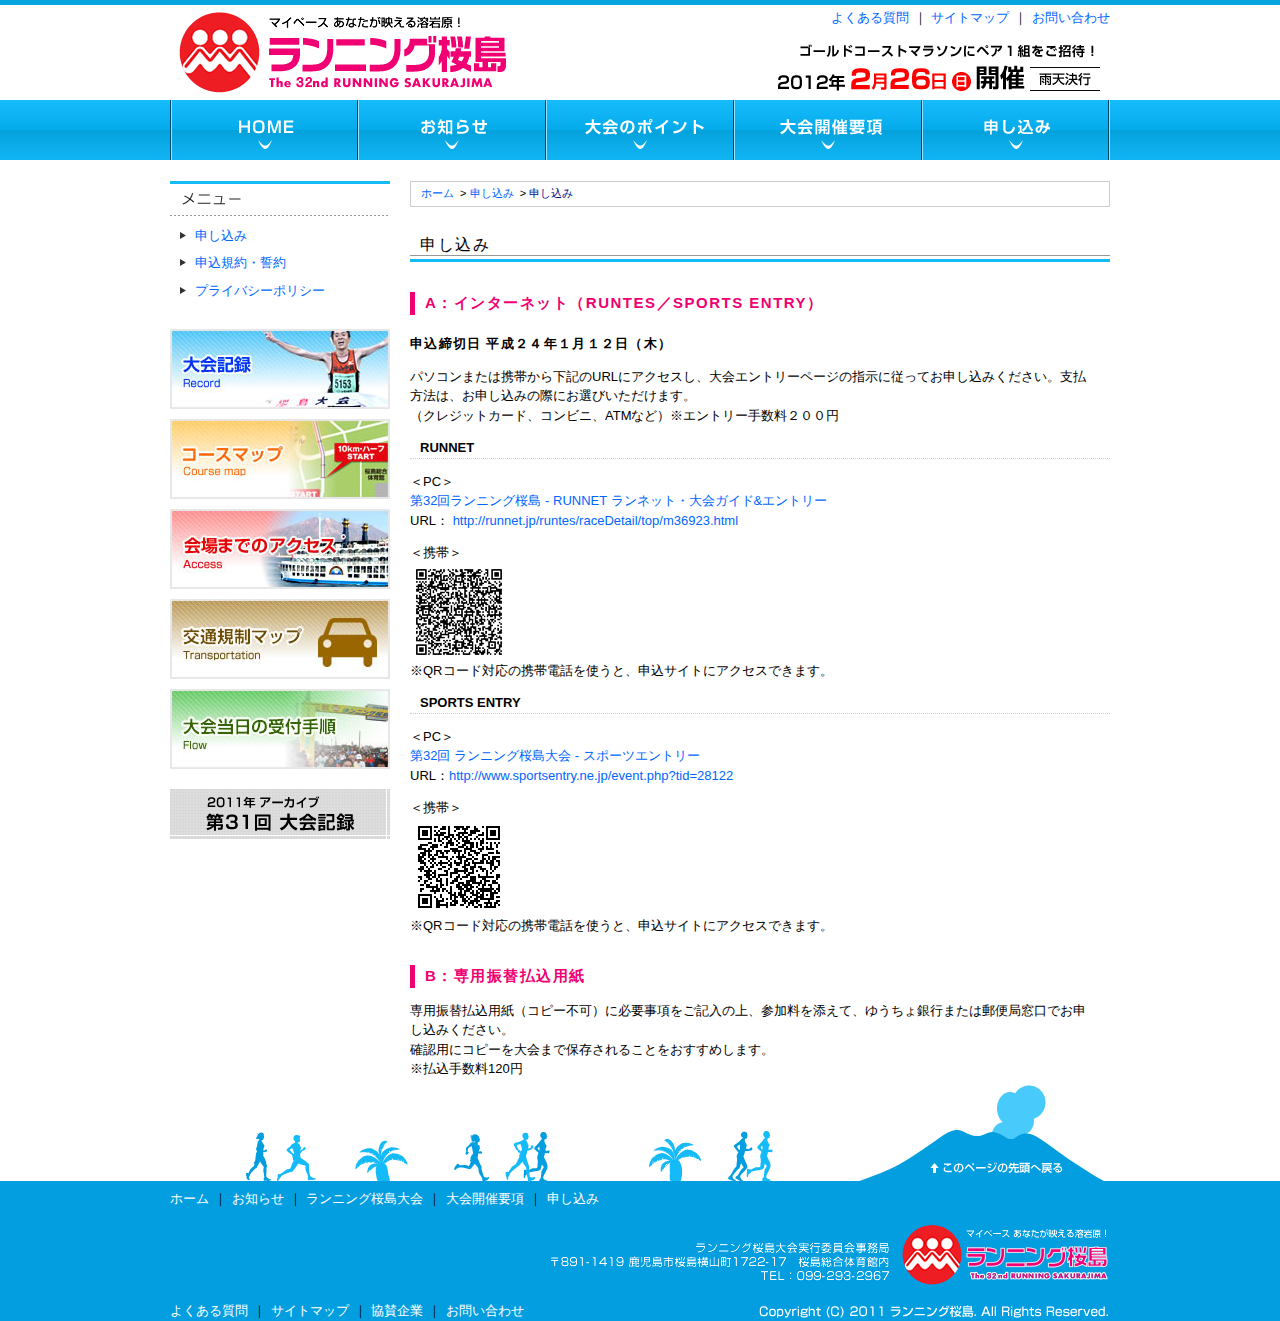
<file: _theme/blog_static/archive-32/entry/index.html>
<?xml version="1.0" encoding="UTF-8" ?>
<!DOCTYPE html PUBLIC "-//W3C//DTD XHTML 1.0 Strict//EN" "http://www.w3.org/TR/xhtml1/DTD/xhtml1-strict.dtd">
<html xmlns="http://www.w3.org/1999/xhtml" lang="ja" xml:lang="ja">
<head profile="http://purl.org/net/ns/metaprof">
<meta http-equiv="Content-Type" content="text/html; charset=UTF-8" />
<meta http-equiv="Content-Script-Type" content="text/javascript" />
<meta http-equiv="Content-Style-Type" content="text/css" />
<link rel="stylesheet" href="../styles.css" type="text/css" />
<link rel="alternate" type="application/rss+xml" title="RSS" href="../rss.xml" />
<link rel="alternate" type="application/atom+xml" title="Atom" href="../atom.xml" />
<link rel="EditURI" type="application/rsd+xml" title="RSD" href="../rsd.xml" />
<link rel="start" href="../index.html" title="第32回 ランニング桜島大会 公式サイト" />
<script type="text/javascript" src="../js/jquery-1.6.4.min.js"></script>
<script type="text/javascript" src="../countdown/jquery.countdown.min.js"></script>
<script type="text/javascript" src="../countdown/jquery.countdown-ja.js"></script>
<meta name="description" content="ランニング桜島の各種目（５kmコース、１０kmコース、ハーフコース）へのお申し込み方法を解説しております。鹿児島県内がい問わず、たくさんのランナーからのご参加お待ちしております！" />
<meta name="keywords" content="申し込み,参加" />
<title>申し込み ランニング桜島大会、申し込み方法や手順など携帯端末からもＯＫ！ - 第32回 ランニング桜島大会 公式サイト</title>
</head>
<body class="double-left">
<div id="header">
<div class="line">
<h1>申し込み 参加</h1>
<p class="description">ランニング桜島の各種目（５kmコース、１０kmコース、ハーフコース）へのお申し込み方法を解説しております。鹿児島県内がい問わず、たくさんのランナーからのご参加お待ちしております！</p>
</div>
<p class="logo"><a href="../index.html"><img src="../images/header-logo.png" alt="第32回 ランニング桜島大会 公式サイト" width="350" height="100" /></a></p>
<ul id="global-navigation">
<li class="gn01"><a href="../index.html" title="第32回 ランニング桜島大会 公式サイト">第32回 ランニング桜島大会 公式サイト</a></li>
<li class="gn02"><a   href="../news/index.html" title="お知らせ">お知らせ</a></li>
<li class="gn03"><a  href="../sakurajima/index.html" title="ランニング桜島大会のポイント">ランニング桜島大会のポイント</a></li>
<li class="gn04"><a  href="../guideline/index.html" title="大会開催要項">大会開催要項</a></li>
<li class="gn05"><a class="current" href="./index.html" title="申し込み">申し込み</a></li>
</ul>
<p class="catchcopy"><img src="../images/header-catchcopy.png" alt="オーストラリアゴールドコーストマラソンに抽選でペア１組をご招待！" width="380" height="20" /></p>
<p class="open"><img src="../images/header-open.png" alt="2012年2月26日(日)開催 雨天決行" width="380" height="35" /></p>
<ul id="header-menu">
<li class="hm01"><a href="../faq/index.html" title="よくある質問">よくある質問</a><span>｜</span></li>
<li class="hm02"><a href="../sitemap.html" title="サイトマップ">サイトマップ</a><span>｜</span></li>
<li class="hm03"><a href="../contact.html" title="お問い合わせ">お問い合わせ</a></li>
</ul>
</div>
<!-- end div#header -->
<div id="content">
<div id="main">
<p class="topicPath">
<a href="../index.html">ホーム</a>
&nbsp;&gt;&nbsp;<a href="./index.html">申し込み</a>
&nbsp;&gt;&nbsp;<span class="current">申し込み</span>
</p>
<div class="entry entry">
<h2>申し込み</h2>
<div class="textBody">
<h3>A：インターネット（RUNTES／SPORTS ENTRY）</h3>  <h4>申込締切日 平成２４年１月１２日（木）</h4>  <p>パソコンまたは携帯から下記のURLにアクセスし、大会エントリーページの指示に従ってお申し込みください。支払方法は、お申し込みの際にお選びいただけます。    <br />（クレジットカード、コンビニ、ATMなど）※エントリー手数料２００円</p>  <h5>RUNNET</h5>  <p>＜PC＞    <br /><a href="http://runnet.jp/runtes/raceDetail/top/m36923.html" target="_blank">第32回ランニング桜島 - RUNNET ランネット・大会ガイド&amp;エントリー</a>     <br />URL：<a href="http://runnet.jp/runtes/raceDetail/top/m36923.html" target="_blank"> http://runnet.jp/runtes/raceDetail/top/m36923.html </a></p>  <p>＜携帯＞   <br /><img style="border-right-width: 0px; display: inline; border-top-width: 0px; border-bottom-width: 0px; border-left-width: 0px" title="QRcode_runnet-entry" border="0" alt="QRcode_runnet-entry" src="../WindowsLiveWriter/1412a5e43bce_10021/QRcode_runnet-entry_3.png" width="98" height="98" />     <br />※QRコード対応の携帯電話を使うと、申込サイトにアクセスできます。</p>  <h5>SPORTS ENTRY</h5>  <p>＜PC＞    <br /><a href="http://www.sportsentry.ne.jp/event.php?tid=28122" target="_blank">第32回 ランニング桜島大会 - スポーツエントリー</a>     <br />URL：<a href="http://www.sportsentry.ne.jp/event.php?tid=28122" target="_blank">http://www.sportsentry.ne.jp/event.php?tid=28122</a></p>  <p>＜携帯＞   <br /><img style="border-right-width: 0px; display: inline; border-top-width: 0px; border-bottom-width: 0px; border-left-width: 0px" title="QRcode_supports-entry" border="0" alt="QRcode_supports-entry" src="../WindowsLiveWriter/1412a5e43bce_10021/QRcode_supports-entry_3.png" width="98" height="98" />     <br />※QRコード対応の携帯電話を使うと、申込サイトにアクセスできます。</p>  <h3>B：専用振替払込用紙</h3>  <p>専用振替払込用紙（コピー不可）に必要事項をご記入の上、参加料を添えて、ゆうちょ銀行または郵便局窓口でお申し込みください。    <br />確認用にコピーを大会まで保存されることをおすすめします。     <br />※払込手数料120円</p>
</div>
</div>
<!-- end div.entry -->
</div>
<!-- end div#main -->
<div id="utilities">
<div id="left-sidebar">
<div class="list entry">
<h2 class="image"><img src="../images/side-h2-title-menu.png" alt="申し込み" /></h2>
<ul>
<li class="page"><span class="date">2010/11/18</span><a href="./index.html" title="申し込み">申し込み</a></li>
<li class="page"><span class="date">2010/11/18</span><a href="./rules.html" title="申込規約・誓約">申込規約・誓約</a></li>
<li class="page"><span class="date">2010/11/18</span><a href="./privacy.html" title="プライバシーポリシー">プライバシーポリシー</a></li>
</ul>
</div>
<div class="banner">
<ul>
<li><a href="../record/index.html"><img src="../images/side-banner-record.jpg" alt="大会記録" width="220" height="80" /></a></li>
<li><a href="../coursemap/index.html"><img src="../images/side-banner-coursemap.jpg" alt="コースマップ" width="220" height="80" /></a></li>
<li><a href="../access/index.html"><img src="../images/side-banner-access.jpg" alt="アクセス" width="220" height="80" /></a></li>
<li><a href="../traffic.html"><img src="../images/side-banner-traffic.jpg" alt="交通規制マップ" width="220" height="80" /></a></li>
<li><a href="../flow/index.html"><img src="../images/side-banner-flow.jpg" alt="大会当日の受付手順" width="220" height="80" /></a></li>
</ul>
</div>
<!-- end div.banner -->
<p class="banner"><a href="../archive-2011/index.html"><img src="../images/side-banner-archive.png" alt="第３１回 ランニング桜島大会 公式サイト" width="220" height="50" /></a></p>
</div>
<!--end left-sidebar-->
<div id="right-sidebar">
</div>
<!--end right-sidebar-->
</div>
<!--end utilities-->
</div>
<!-- end div#content -->
<div id="footer">
<div class="box">
<h2><img src="../images/footer-logo.png" alt="ランニング桜島大会 公式サイト" width="210" height="70" /></h2>
<ul id="footer-menu">
<li class="fm01"><a href="../index.html" title="http://runningsakurajima.jp/archive-2012/">ホーム</a><span>｜</span></li>
<li class="fm02"><a href="../news/index.html" title="お知らせ">お知らせ</a><span>｜</span></li>
<li class="fm03"><a href="../sakurajima/index.html" title="ランニング桜島大会">ランニング桜島大会</a><span>｜</span></li>
<li class="fm04"><a href="../guideline/index.html" title="大会開催要項">大会開催要項</a><span>｜</span></li>
<li class="fm05"><a href="./index.html" title="申し込み">申し込み</a></li>
</ul>
<address>
<img src="../images/footer-address.png" alt="鹿児島市桜島横山町1722-17　桜島総合体育館内　ランニング桜島大会実行委員会事務局" width="340" height="40" />
</address>
<ul id="footer-sub-menu">
<li class="fs01"><a href="../faq/index.html" title="よくある質問">よくある質問</a><span>｜</span></li>
<li class="fs02"><a href="../sitemap.html" title="サイトマップ">サイトマップ</a><span>｜</span></li>
<li class="fs03"><a href="../support.html" title="協賛企業">協賛企業</a><span>｜</span></li>
<li class="fs04"><a href="../contact.html" title="お問い合わせ">お問い合わせ</a></li>
</ul>
<p class="return"><a href="#header"><img src="../images/footer-return.png" alt="ページの先頭へ戻る" width="250" height="100" /></a></p>
<p id="copyright"><img src="../images/footer-copyright.png" alt="Copyright (C) 2011 第32回 ランニング桜島大会 公式サイト. All Rights Reserved." width="380" height="20" /></p>
</div>
</div>
<!-- end div#footer -->
<script type="text/javascript">
var _gaq = _gaq || [];
_gaq.push(['_setAccount', 'UA-20091106-1']);
_gaq.push(['_trackPageview']);
(function() {
var ga = document.createElement('script'); ga.type = 'text/javascript'; ga.async = true;
ga.src = ('https:' == document.location.protocol ? 'https://ssl' : 'http://www') + '.google-analytics.com/ga.js';
var s = document.getElementsByTagName('script')[0]; s.parentNode.insertBefore(ga, s);
})();
</script>
</body>
</html>
</file>
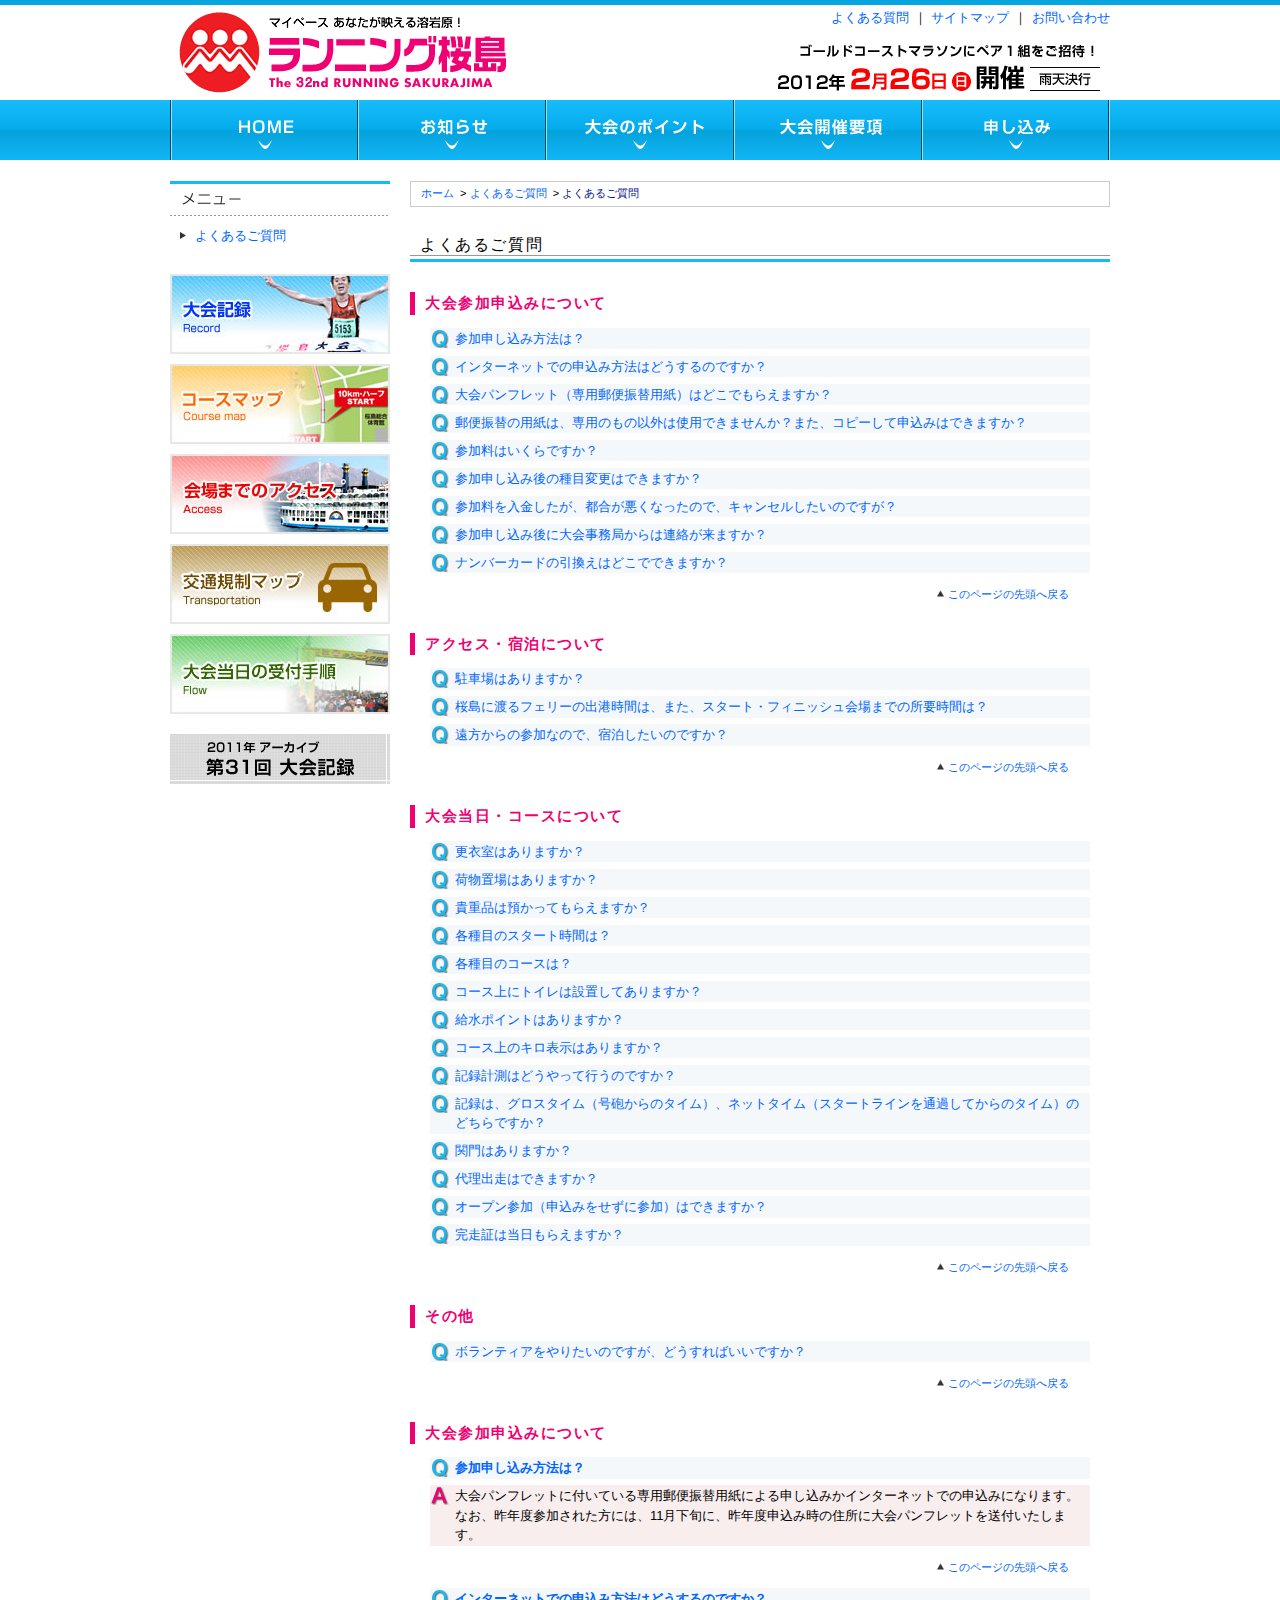
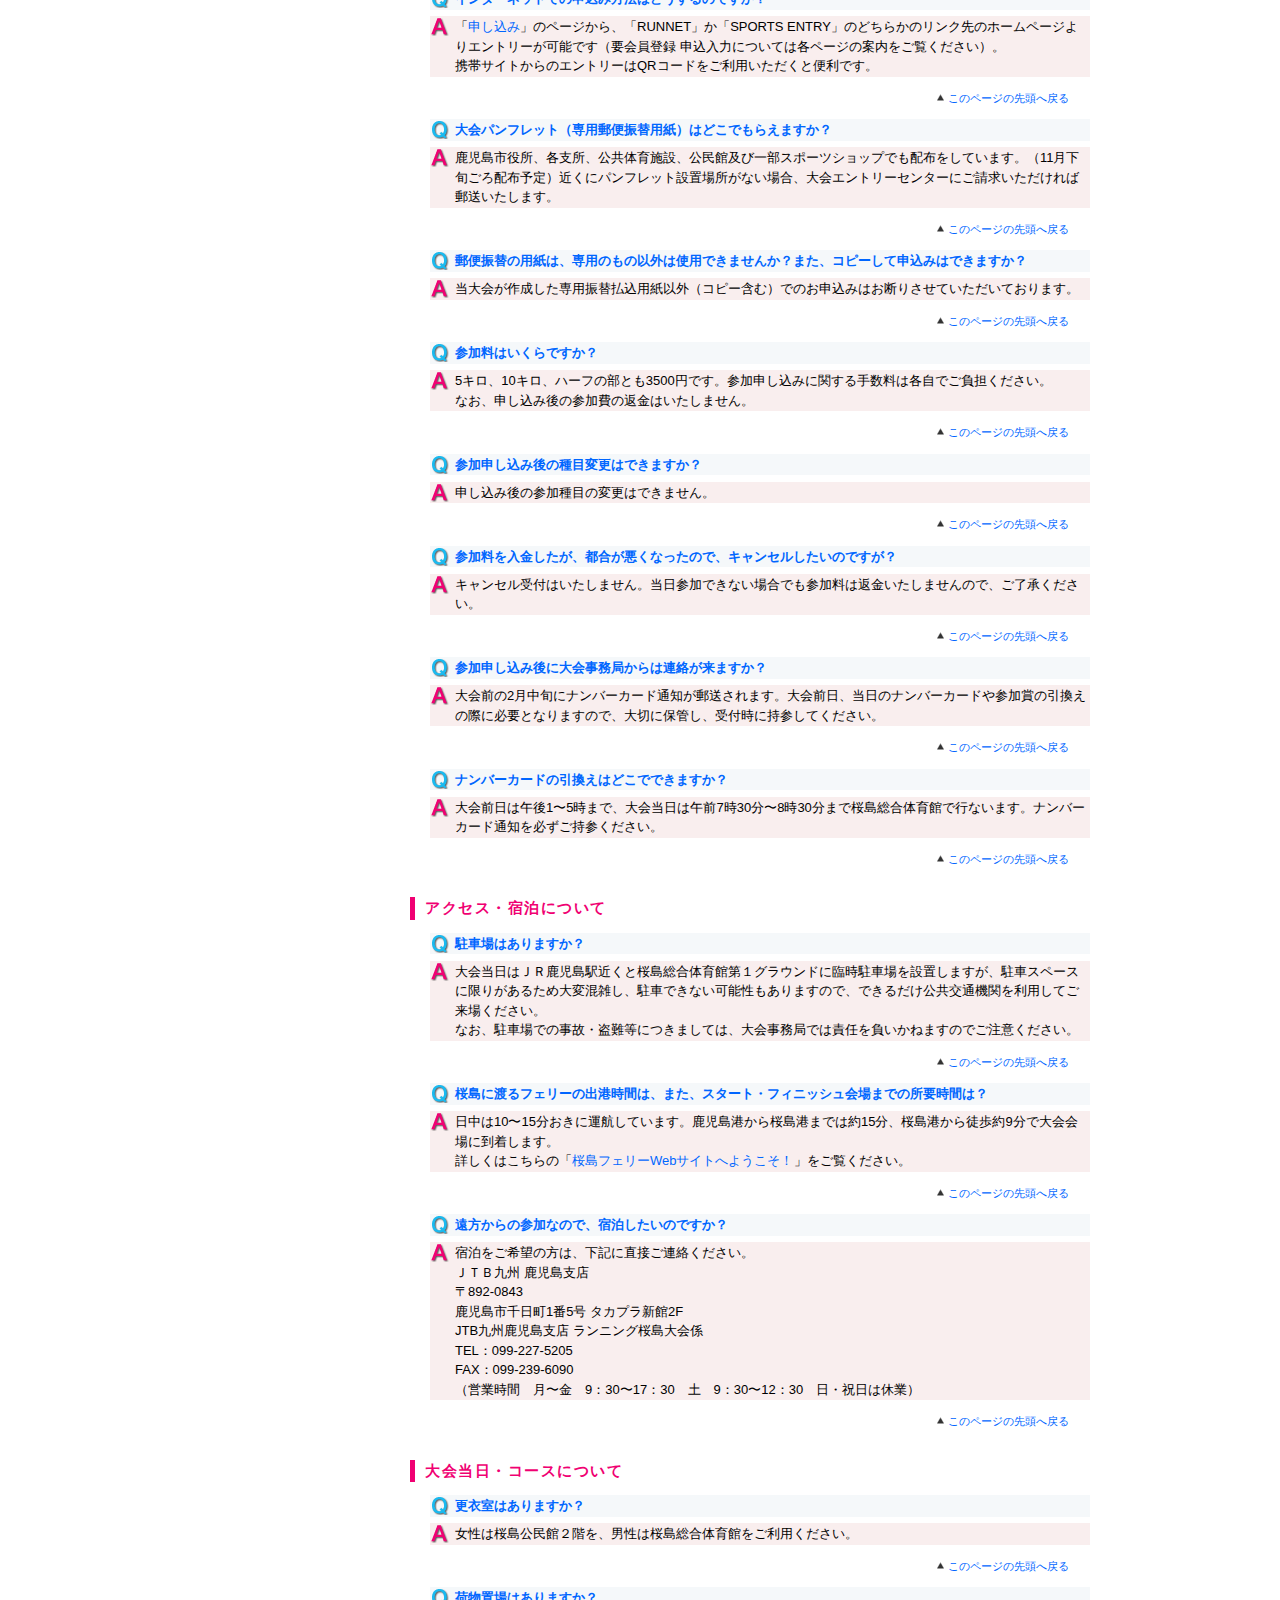
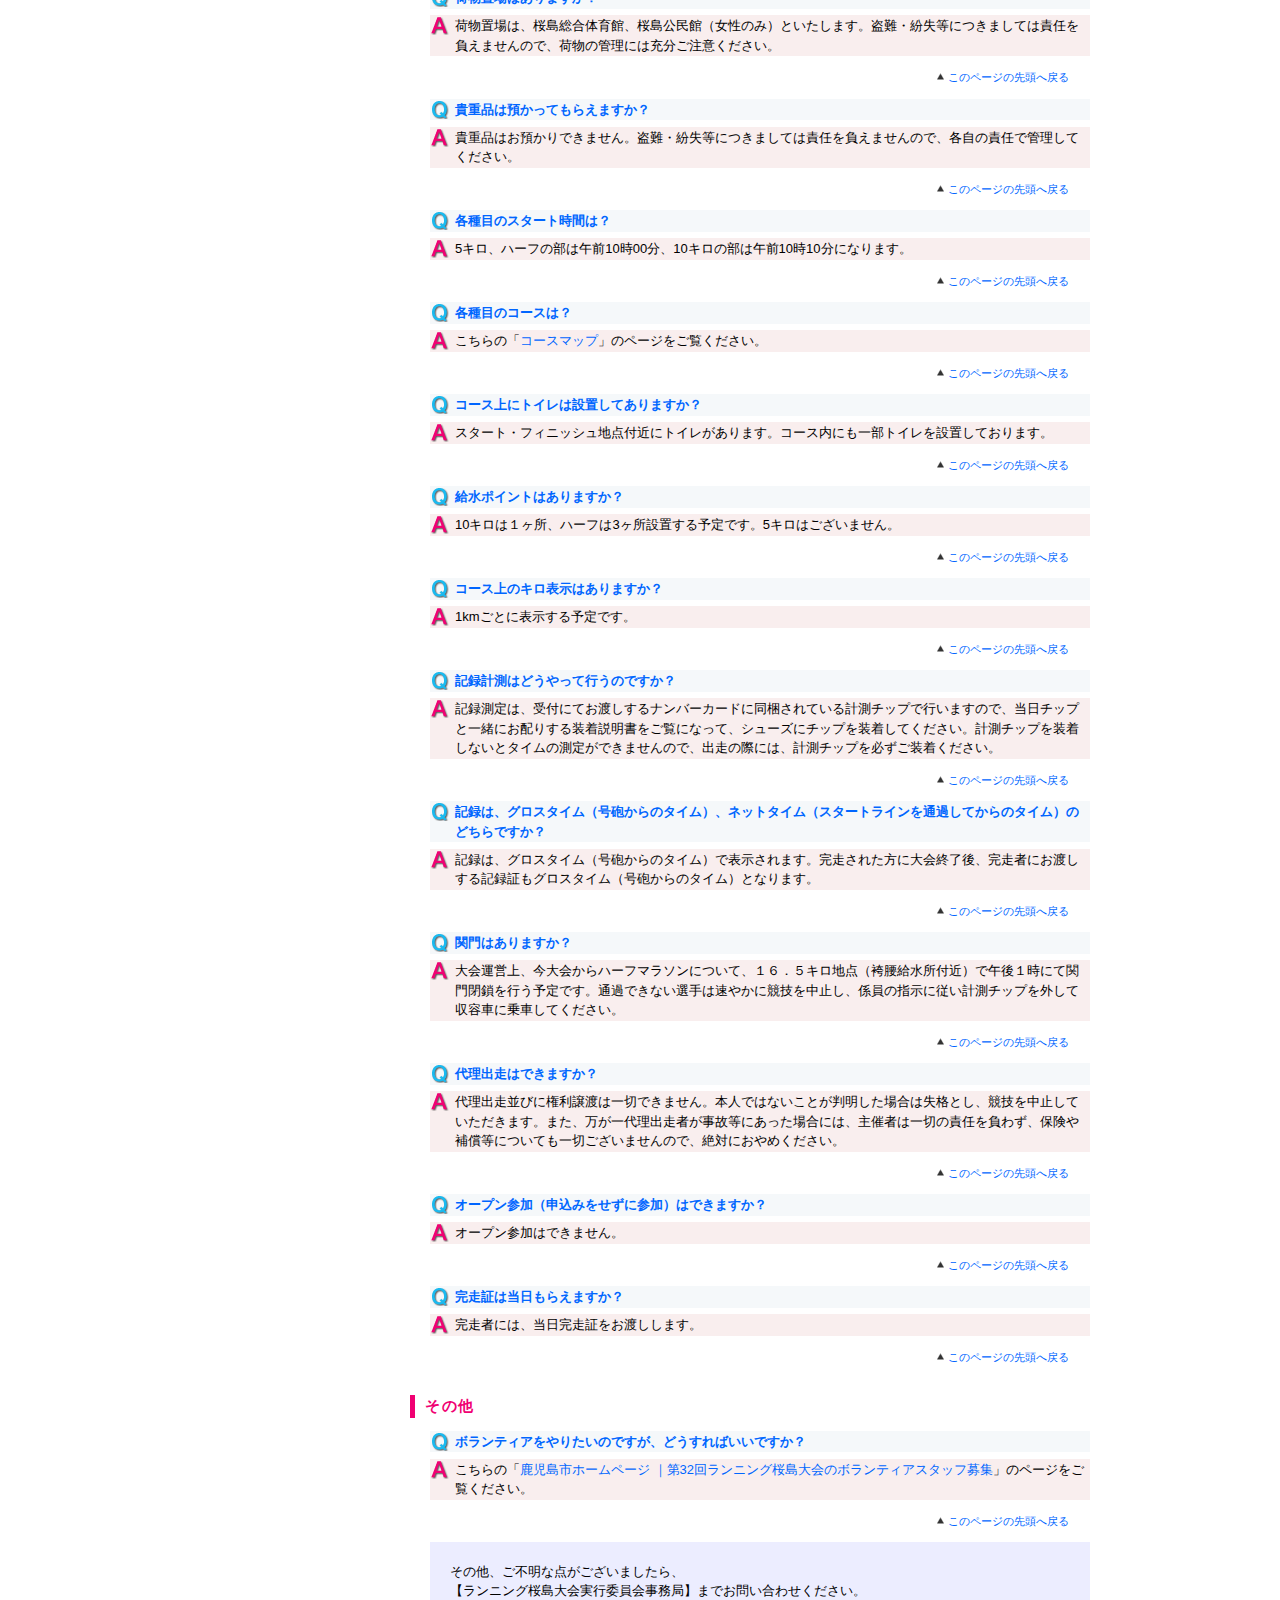
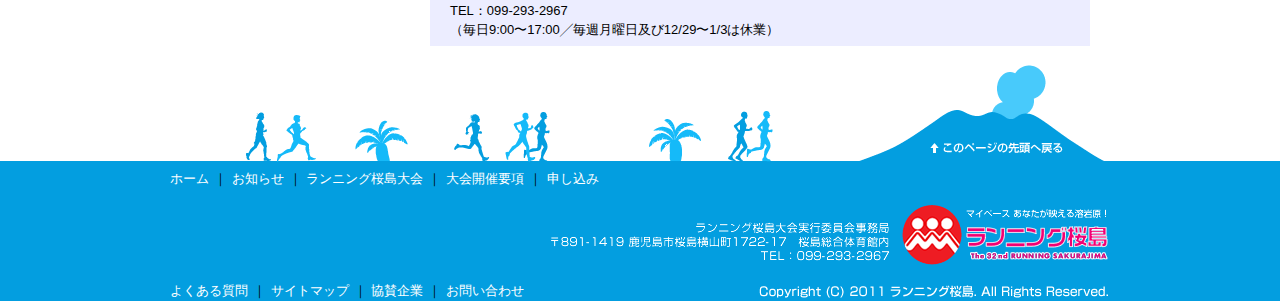
<file: _theme/blog_static/archive-32/faq/index.html>
<?xml version="1.0" encoding="UTF-8" ?>
<!DOCTYPE html PUBLIC "-//W3C//DTD XHTML 1.0 Strict//EN" "http://www.w3.org/TR/xhtml1/DTD/xhtml1-strict.dtd">
<html xmlns="http://www.w3.org/1999/xhtml" lang="ja" xml:lang="ja">
<head profile="http://purl.org/net/ns/metaprof">
<meta http-equiv="Content-Type" content="text/html; charset=UTF-8" />
<meta http-equiv="Content-Script-Type" content="text/javascript" />
<meta http-equiv="Content-Style-Type" content="text/css" />
<link rel="stylesheet" href="../styles.css" type="text/css" />
<link rel="alternate" type="application/rss+xml" title="RSS" href="../rss.xml" />
<link rel="alternate" type="application/atom+xml" title="Atom" href="../atom.xml" />
<link rel="EditURI" type="application/rsd+xml" title="RSD" href="../rsd.xml" />
<link rel="start" href="../index.html" title="第32回 ランニング桜島大会 公式サイト" />
<script type="text/javascript" src="../js/jquery-1.6.4.min.js"></script>
<script type="text/javascript" src="../countdown/jquery.countdown.min.js"></script>
<script type="text/javascript" src="../countdown/jquery.countdown-ja.js"></script>
<meta name="description" content="ランニンク桜島に関するよくあるご質問です。お問い合わせを行う前に本ページにて解決済みじゃないかチェック！" />
<meta name="keywords" content="ランニング桜島,質問,回答" />
<title>よくあるご質問 申し込み方法やアクセスに関する質問と回答 - 第32回 ランニング桜島大会 公式サイト</title>
</head>
<body class="double-left">
<div id="header">
<div class="line">
<h1>ランニング桜島 質問 回答</h1>
<p class="description">ランニンク桜島に関するよくあるご質問です。お問い合わせを行う前に本ページにて解決済みじゃないかチェック！</p>
</div>
<p class="logo"><a href="../index.html"><img src="../images/header-logo.png" alt="第32回 ランニング桜島大会 公式サイト" width="350" height="100" /></a></p>
<ul id="global-navigation">
<li class="gn01"><a href="../index.html" title="第32回 ランニング桜島大会 公式サイト">第32回 ランニング桜島大会 公式サイト</a></li>
<li class="gn02"><a   href="../news/index.html" title="お知らせ">お知らせ</a></li>
<li class="gn03"><a  href="../sakurajima/index.html" title="ランニング桜島大会のポイント">ランニング桜島大会のポイント</a></li>
<li class="gn04"><a  href="../guideline/index.html" title="大会開催要項">大会開催要項</a></li>
<li class="gn05"><a  href="../entry/index.html" title="申し込み">申し込み</a></li>
</ul>
<p class="catchcopy"><img src="../images/header-catchcopy.png" alt="オーストラリアゴールドコーストマラソンに抽選でペア１組をご招待！" width="380" height="20" /></p>
<p class="open"><img src="../images/header-open.png" alt="2012年2月26日(日)開催 雨天決行" width="380" height="35" /></p>
<ul id="header-menu">
<li class="hm01"><a href="./index.html" title="よくある質問">よくある質問</a><span>｜</span></li>
<li class="hm02"><a href="../sitemap.html" title="サイトマップ">サイトマップ</a><span>｜</span></li>
<li class="hm03"><a href="../contact.html" title="お問い合わせ">お問い合わせ</a></li>
</ul>
</div>
<!-- end div#header -->
<div id="content">
<div id="main">
<p class="topicPath">
<a href="../index.html">ホーム</a>
&nbsp;&gt;&nbsp;<a href="./index.html">よくあるご質問</a>
&nbsp;&gt;&nbsp;<span class="current">よくあるご質問</span>
</p>
<div class="entry faq">
<h2>よくあるご質問</h2>
<div class="textBody">
<h3>大会参加申込みについて</h3>
<ul class="question">
<li><a href="#entry01">参加申し込み方法は？</a></li>
<li><a href="#entry02">インターネットでの申込み方法はどうするのですか？</a></li>
<li><a href="#entry03">大会パンフレット（専用郵便振替用紙）はどこでもらえますか？</a></li>
<li><a href="#entry04">郵便振替の用紙は、専用のもの以外は使用できませんか？また、コピーして申込みはできますか？</a></li>
<li><a href="#entry05">参加料はいくらですか？</a></li>
<li><a href="#entry06">参加申し込み後の種目変更はできますか？</a></li>
<li><a href="#entry07">参加料を入金したが、都合が悪くなったので、キャンセルしたいのですが？</a></li>
<li><a href="#entry08">参加申し込み後に大会事務局からは連絡が来ますか？</a></li>
<li><a href="#entry09">ナンバーカードの引換えはどこでできますか？</a></li>
</ul>
<p class="return"><a href="#header">このページの先頭へ戻る</a></p>
<h3>アクセス・宿泊について</h3>
<ul class="question">
<li><a href="#access01">駐車場はありますか？ </a></li>
<li><a href="#access02">桜島に渡るフェリーの出港時間は、また、スタート・フィニッシュ会場までの所要時間は？ </a></li>
<li><a href="#access03">遠方からの参加なので、宿泊したいのですか？ </a></li>
</ul>
<p class="return"><a href="#header">このページの先頭へ戻る</a></p>
<h3>大会当日・コースについて</h3>
<ul class="question">
<li><a href="#course01">更衣室はありますか？ </a></li>
<li><a href="#course02">荷物置場はありますか？ </a></li>
<li><a href="#course03">貴重品は預かってもらえますか？ </a></li>
<li><a href="#course04">各種目のスタート時間は？ </a></li>
<li><a href="#course05">各種目のコースは？ </a></li>
<li><a href="#course06">コース上にトイレは設置してありますか？ </a></li>
<li><a href="#course07">給水ポイントはありますか？ </a></li>
<li><a href="#course08">コース上のキロ表示はありますか？ </a></li>
<li><a href="#course09">記録計測はどうやって行うのですか？ </a></li>
<li><a href="#course10">記録は、グロスタイム（号砲からのタイム）、ネットタイム（スタートラインを通過してからのタイム）のどちらですか？</a></li>
<li><a href="#course14">関門はありますか？</a></li>
<li><a href="#course11">代理出走はできますか？ </a></li>
<li><a href="#course12">オープン参加（申込みをせずに参加）はできますか？ </a></li>
<li><a href="#course13">完走証は当日もらえますか？ </a></li>
</ul>
<p class="return"><a href="#header">このページの先頭へ戻る</a></p>
<h3>その他</h3>
<ul class="question">
<li><a href="#other01">ボランティアをやりたいのですが、どうすればいいですか？ </a></li>
</ul>
<p class="return"><a href="#header">このページの先頭へ戻る</a></p>
<h3>大会参加申込みについて</h3>
<p><a id="entry01" name="entry01"></a></p>
<dl class="question">
<dt>参加申し込み方法は？ </dt>
<dd>大会パンフレットに付いている専用郵便振替用紙による申し込みかインターネットでの申込みになります。<br />
なお、昨年度参加された方には、11月下旬に、昨年度申込み時の住所に大会パンフレットを送付いたします。</dd>
</dl>
<p class="return"><a href="#header">このページの先頭へ戻る</a></p>
<p><a id="entry02" name="entry02"></a></p>
<dl class="question">
<dt>インターネットでの申込み方法はどうするのですか？ </dt>
<dd>「<a href="../entry/index[1].html">申し込み</a>」のページから、「RUNNET」か「SPORTS ENTRY」のどちらかのリンク先のホームページよりエントリーが可能です（要会員登録 申込入力については各ページの案内をご覧ください）。<br />
携帯サイトからのエントリーはQRコードをご利用いただくと便利です。</dd>
</dl>
<p class="return"><a href="#header">このページの先頭へ戻る</a></p>
<p><a id="entry03" name="entry03"></a></p>
<dl class="question">
<dt>大会パンフレット（専用郵便振替用紙）はどこでもらえますか？ </dt>
<dd>鹿児島市役所、各支所、公共体育施設、公民館及び一部スポーツショップでも配布をしています。（11月下旬ごろ配布予定）近くにパンフレット設置場所がない場合、大会エントリーセンターにご請求いただければ郵送いたします。</dd>
</dl>
<p class="return"><a href="#header">このページの先頭へ戻る</a></p>
<p><a id="entry04" name="entry04"></a></p>
<dl class="question">
<dt>郵便振替の用紙は、専用のもの以外は使用できませんか？また、コピーして申込みはできますか？ </dt>
<dd>当大会が作成した専用振替払込用紙以外（コピー含む）でのお申込みはお断りさせていただいております。</dd>
</dl>
<p class="return"><a href="#header">このページの先頭へ戻る</a></p>
<p><a id="entry05" name="entry05"></a></p>
<dl class="question">
<dt>参加料はいくらですか？ </dt>
<dd>5キロ、10キロ、ハーフの部とも3500円です。参加申し込みに関する手数料は各自でご負担ください。<br />
なお、申し込み後の参加費の返金はいたしません。</dd>
</dl>
<p class="return"><a href="#header">このページの先頭へ戻る</a></p>
<p><a id="entry06" name="entry06"></a></p>
<dl class="question">
<dt>参加申し込み後の種目変更はできますか？ </dt>
<dd>申し込み後の参加種目の変更はできません。</dd>
</dl>
<p class="return"><a href="#header">このページの先頭へ戻る</a></p>
<p><a id="entry07" name="entry07"></a></p>
<dl class="question">
<dt>参加料を入金したが、都合が悪くなったので、キャンセルしたいのですが？ </dt>
<dd>キャンセル受付はいたしません。当日参加できない場合でも参加料は返金いたしませんので、ご了承ください。 </dd>
</dl>
<p class="return"><a href="#header">このページの先頭へ戻る</a></p>
<p><a id="entry08" name="entry08"></a></p>
<dl class="question">
<dt>参加申し込み後に大会事務局からは連絡が来ますか？ </dt>
<dd>大会前の2月中旬にナンバーカード通知が郵送されます。大会前日、当日のナンバーカードや参加賞の引換えの際に必要となりますので、大切に保管し、受付時に持参してください。</dd>
</dl>
<p class="return"><a href="#header">このページの先頭へ戻る</a></p>
<p><a id="entry09" name="entry09"></a></p>
<dl class="question">
<dt>ナンバーカードの引換えはどこでできますか？ </dt>
<dd>大会前日は午後1〜5時まで、大会当日は午前7時30分〜8時30分まで桜島総合体育館で行ないます。ナンバーカード通知を必ずご持参ください。</dd>
</dl>
<p class="return"><a href="#header">このページの先頭へ戻る</a></p>
<h3>アクセス・宿泊について</h3>
<p><a id="access01" name="access01"></a></p>
<dl class="question">
<dt>駐車場はありますか？ </dt>
<dd>大会当日はＪＲ鹿児島駅近くと桜島総合体育館第１グラウンドに臨時駐車場を設置しますが、駐車スペースに限りがあるため大変混雑し、駐車できない可能性もありますので、できるだけ公共交通機関を利用してご来場ください。<br />
なお、駐車場での事故・盗難等につきましては、大会事務局では責任を負いかねますのでご注意ください。</dd>
</dl>
<p class="return"><a href="#header">このページの先頭へ戻る</a></p>
<p><a id="access02" name="access02"></a></p>
<dl class="question">
<dt>桜島に渡るフェリーの出港時間は、また、スタート・フィニッシュ会場までの所要時間は？ </dt>
<dd>日中は10〜15分おきに運航しています。鹿児島港から桜島港までは約15分、桜島港から徒歩約9分で大会会場に到着します。<br />
詳しくはこちらの「<a href="http://www.sakurajima-ferry.jp//" target="_blank">桜島フェリーWebサイトへようこそ！</a>」をご覧ください。</dd>
</dl>
<p class="return"><a href="#header">このページの先頭へ戻る</a></p>
<p><a id="access03" name="access03"></a></p>
<dl class="question">
<dt>遠方からの参加なので、宿泊したいのですか？ </dt>
<dd>宿泊をご希望の方は、下記に直接ご連絡ください。<br />
ＪＴＢ九州 鹿児島支店<br />
〒892-0843<br />
鹿児島市千日町1番5号 タカプラ新館2F<br />
JTB九州鹿児島支店 ランニング桜島大会係<br />
TEL：099-227-5205<br />
FAX：099-239-6090<br />
（営業時間　月〜金　9：30〜17：30　土　9：30〜12：30　日・祝日は休業）</dd>
</dl>
<p class="return"><a href="#header">このページの先頭へ戻る</a></p>
<h3>大会当日・コースについて</h3>
<p><a id="course01" name="course01"></a></p>
<dl class="question">
<dt>更衣室はありますか？ </dt>
<dd>女性は桜島公民館２階を、男性は桜島総合体育館をご利用ください。</dd>
</dl>
<p class="return"><a href="#header">このページの先頭へ戻る</a></p>
<p><a id="course02" name="course02"></a></p>
<dl class="question">
<dt>荷物置場はありますか？ </dt>
<dd>荷物置場は、桜島総合体育館、桜島公民館（女性のみ）といたします。盗難・紛失等につきましては責任を負えませんので、荷物の管理には充分ご注意ください。</dd>
</dl>
<p class="return"><a href="#header">このページの先頭へ戻る</a></p>
<p><a id="course03" name="course03"></a></p>
<dl class="question">
<dt>貴重品は預かってもらえますか？ </dt>
<dd>貴重品はお預かりできません。盗難・紛失等につきましては責任を負えませんので、各自の責任で管理してください。</dd>
</dl>
<p class="return"><a href="#header">このページの先頭へ戻る</a></p>
<p><a id="course04" name="course04"></a></p>
<dl class="question">
<dt>各種目のスタート時間は？ </dt>
<dd>5キロ、ハーフの部は午前10時00分、10キロの部は午前10時10分になります。</dd>
</dl>
<p class="return"><a href="#header">このページの先頭へ戻る</a></p>
<p><a id="course05" name="course05"></a></p>
<dl class="question">
<dt>各種目のコースは？ </dt>
<dd>こちらの「<a href="../coursemap/index[1].html">コースマップ</a>」のページをご覧ください。</dd>
</dl>
<p class="return"><a href="#header">このページの先頭へ戻る</a></p>
<p><a id="course06" name="course06"></a></p>
<dl class="question">
<dt>コース上にトイレは設置してありますか？ </dt>
<dd>スタート・フィニッシュ地点付近にトイレがあります。コース内にも一部トイレを設置しております。</dd>
</dl>
<p class="return"><a href="#header">このページの先頭へ戻る</a></p>
<p><a id="course07" name="course07"></a></p>
<dl class="question">
<dt>給水ポイントはありますか？ </dt>
<dd>10キロは１ヶ所、ハーフは3ヶ所設置する予定です。5キロはございません。</dd>
</dl>
<p class="return"><a href="#header">このページの先頭へ戻る</a></p>
<p><a id="course08" name="course08"></a></p>
<dl class="question">
<dt>コース上のキロ表示はありますか？ </dt>
<dd>1kmごとに表示する予定です。</dd>
</dl>
<p class="return"><a href="#header">このページの先頭へ戻る</a></p>
<p><a id="course09" name="course09"></a></p>
<dl class="question">
<dt>記録計測はどうやって行うのですか？ </dt>
<dd>記録測定は、受付にてお渡しするナンバーカードに同梱されている計測チップで行いますので、当日チップと一緒にお配りする装着説明書をご覧になって、シューズにチップを装着してください。計測チップを装着しないとタイムの測定ができませんので、出走の際には、計測チップを必ずご装着ください。</dd>
</dl>
<p class="return"><a href="#header">このページの先頭へ戻る</a></p>
<p><a id="course10" name="course10"></a></p>
<dl class="question">
<dt>記録は、グロスタイム（号砲からのタイム）、ネットタイム（スタートラインを通過してからのタイム）のどちらですか？ </dt>
<dd>記録は、グロスタイム（号砲からのタイム）で表示されます。完走された方に大会終了後、完走者にお渡しする記録証もグロスタイム（号砲からのタイム）となります。</dd>
</dl>
<p class="return"><a href="#header">このページの先頭へ戻る</a></p>
<p><a id="course14" name="course14"></a></p>
<dl class="question">
<dt>関門はありますか？ </dt>
<dd>大会運営上、今大会からハーフマラソンについて、１６．５キロ地点（袴腰給水所付近）で午後１時にて関門閉鎖を行う予定です。通過できない選手は速やかに競技を中止し、係員の指示に従い計測チップを外して収容車に乗車してください。</dd>
</dl>
<p class="return"><a href="#header">このページの先頭へ戻る</a></p>
<p><a id="course11" name="course11"></a></p>
<dl class="question">
<dt>代理出走はできますか？ </dt>
<dd>代理出走並びに権利譲渡は一切できません。本人ではないことが判明した場合は失格とし、競技を中止していただきます。また、万が一代理出走者が事故等にあった場合には、主催者は一切の責任を負わず、保険や補償等についても一切ございませんので、絶対におやめください。</dd>
</dl>
<p class="return"><a href="#header">このページの先頭へ戻る</a></p>
<p><a id="course12" name="course12"></a></p>
<dl class="question">
<dt>オープン参加（申込みをせずに参加）はできますか？ </dt>
<dd>オープン参加はできません。</dd>
</dl>
<p class="return"><a href="#header">このページの先頭へ戻る</a></p>
<p><a id="course13" name="course13"></a></p>
<dl class="question">
<dt>完走証は当日もらえますか？ </dt>
<dd>完走者には、当日完走証をお渡しします。</dd>
</dl>
<p class="return"><a href="#header">このページの先頭へ戻る</a></p>
<h3>その他</h3>
<p><a id="other01" name="other01"></a></p>
<dl class="question">
<dt>ボランティアをやりたいのですが、どうすればいいですか？ </dt>
<dd>こちらの「<a href="http://www.city.kagoshima.lg.jp/_1010/shimin/5kyouiku/5-4sport/info/_24201.html" target="_blank">鹿児島市ホームページ ｜第32回ランニング桜島大会のボランティアスタッフ募集</a>」のページをご覧ください。</dd>
</dl>
<p class="return"><a href="#header">このページの先頭へ戻る</a></p>
<blockquote>
<p>その他、ご不明な点がございましたら、<br />
【ランニング桜島大会実行委員会事務局】までお問い合わせください。<br />
TEL：099-293-2967<br />
（毎日9:00〜17:00╱毎週月曜日及び12/29〜1/3は休業）</p>
</blockquote>
</div>
</div>
<!-- end div.entry -->
</div>
<!-- end div#main -->
<div id="utilities">
<div id="left-sidebar">
<div class="list faq">
<h2 class="image"><img src="../images/side-h2-title-menu.png" alt="よくあるご質問" /></h2>
<ul>
<li class="page"><span class="date">2010/11/18</span><a href="./index.html" title="よくあるご質問">よくあるご質問</a></li>
</ul>
</div>
<div class="banner">
<ul>
<li><a href="../record/index.html"><img src="../images/side-banner-record.jpg" alt="大会記録" width="220" height="80" /></a></li>
<li><a href="../coursemap/index.html"><img src="../images/side-banner-coursemap.jpg" alt="コースマップ" width="220" height="80" /></a></li>
<li><a href="../access/index.html"><img src="../images/side-banner-access.jpg" alt="アクセス" width="220" height="80" /></a></li>
<li><a href="../traffic.html"><img src="../images/side-banner-traffic.jpg" alt="交通規制マップ" width="220" height="80" /></a></li>
<li><a href="../flow/index.html"><img src="../images/side-banner-flow.jpg" alt="大会当日の受付手順" width="220" height="80" /></a></li>
</ul>
</div>
<!-- end div.banner -->
<p class="banner"><a href="../archive-2011/index.html"><img src="../images/side-banner-archive.png" alt="第３１回 ランニング桜島大会 公式サイト" width="220" height="50" /></a></p>
</div>
<!--end left-sidebar-->
<div id="right-sidebar">
</div>
<!--end right-sidebar-->
</div>
<!--end utilities-->
</div>
<!-- end div#content -->
<div id="footer">
<div class="box">
<h2><img src="../images/footer-logo.png" alt="ランニング桜島大会 公式サイト" width="210" height="70" /></h2>
<ul id="footer-menu">
<li class="fm01"><a href="../index.html" title="http://runningsakurajima.jp/archive-2012/">ホーム</a><span>｜</span></li>
<li class="fm02"><a href="../news/index.html" title="お知らせ">お知らせ</a><span>｜</span></li>
<li class="fm03"><a href="../sakurajima/index.html" title="ランニング桜島大会">ランニング桜島大会</a><span>｜</span></li>
<li class="fm04"><a href="../guideline/index.html" title="大会開催要項">大会開催要項</a><span>｜</span></li>
<li class="fm05"><a href="../entry/index.html" title="申し込み">申し込み</a></li>
</ul>
<address>
<img src="../images/footer-address.png" alt="鹿児島市桜島横山町1722-17　桜島総合体育館内　ランニング桜島大会実行委員会事務局" width="340" height="40" />
</address>
<ul id="footer-sub-menu">
<li class="fs01"><a href="./index.html" title="よくある質問">よくある質問</a><span>｜</span></li>
<li class="fs02"><a href="../sitemap.html" title="サイトマップ">サイトマップ</a><span>｜</span></li>
<li class="fs03"><a href="../support.html" title="協賛企業">協賛企業</a><span>｜</span></li>
<li class="fs04"><a href="../contact.html" title="お問い合わせ">お問い合わせ</a></li>
</ul>
<p class="return"><a href="#header"><img src="../images/footer-return.png" alt="ページの先頭へ戻る" width="250" height="100" /></a></p>
<p id="copyright"><img src="../images/footer-copyright.png" alt="Copyright (C) 2011 第32回 ランニング桜島大会 公式サイト. All Rights Reserved." width="380" height="20" /></p>
</div>
</div>
<!-- end div#footer -->
<script type="text/javascript">
var _gaq = _gaq || [];
_gaq.push(['_setAccount', 'UA-20091106-1']);
_gaq.push(['_trackPageview']);
(function() {
var ga = document.createElement('script'); ga.type = 'text/javascript'; ga.async = true;
ga.src = ('https:' == document.location.protocol ? 'https://ssl' : 'http://www') + '.google-analytics.com/ga.js';
var s = document.getElementsByTagName('script')[0]; s.parentNode.insertBefore(ga, s);
})();
</script>
</body>
</html>
</file>
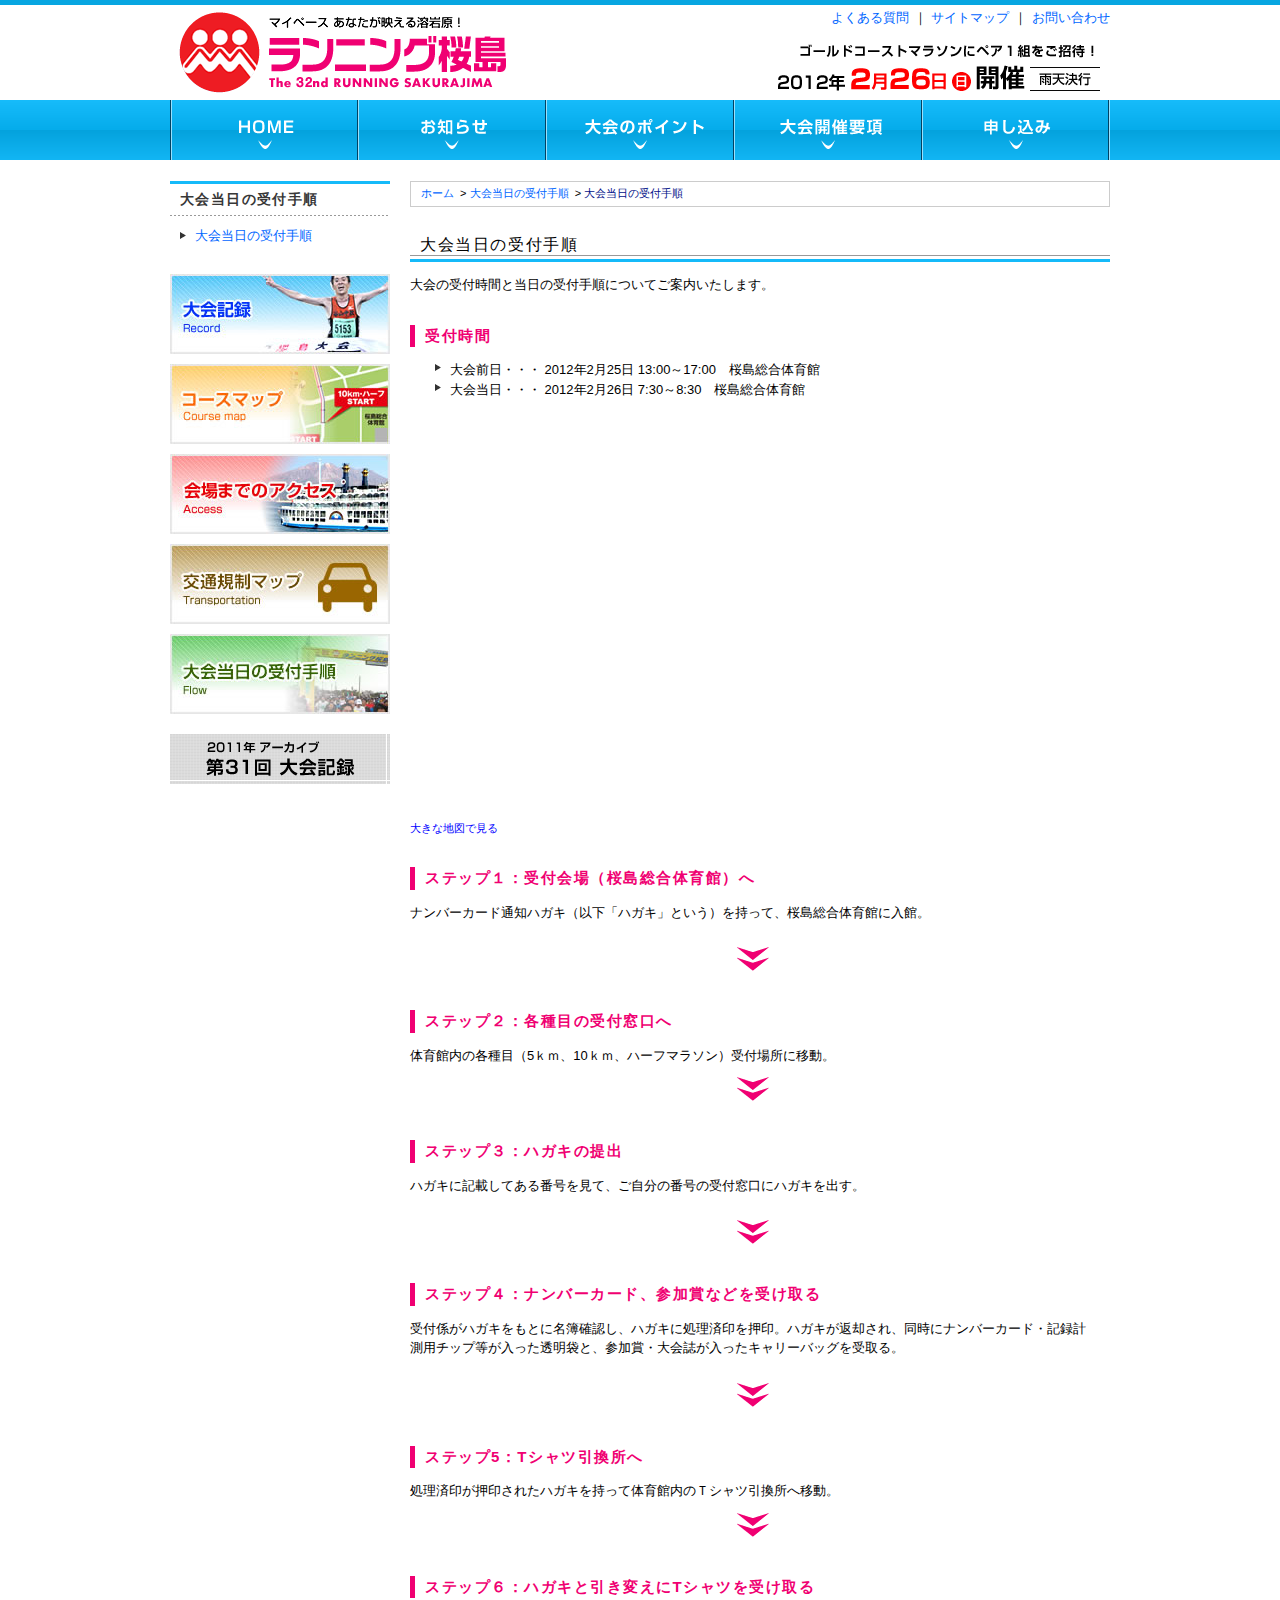
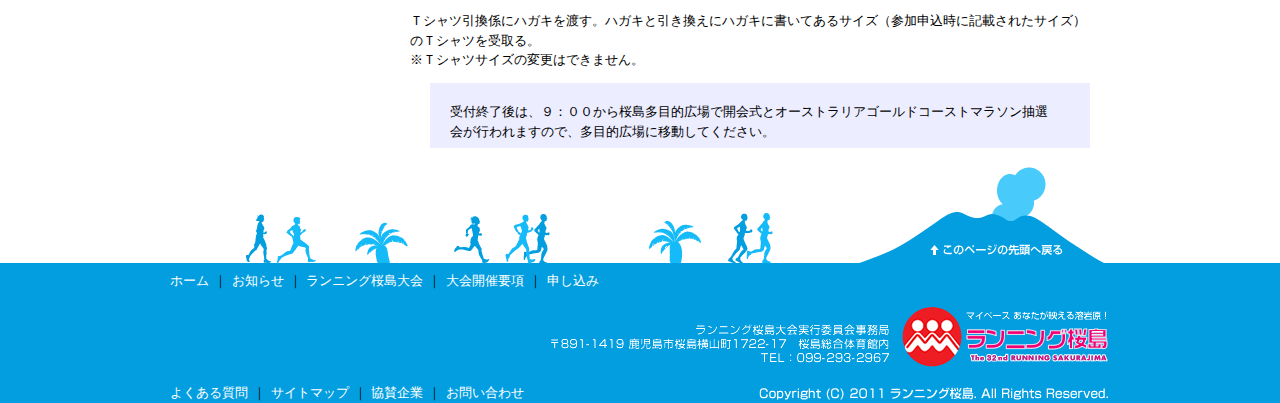
<file: _theme/blog_static/archive-32/flow/index.html>
<?xml version="1.0" encoding="UTF-8" ?>
<!DOCTYPE html PUBLIC "-//W3C//DTD XHTML 1.0 Strict//EN" "http://www.w3.org/TR/xhtml1/DTD/xhtml1-strict.dtd">
<html xmlns="http://www.w3.org/1999/xhtml" lang="ja" xml:lang="ja">
<head profile="http://purl.org/net/ns/metaprof">
<meta http-equiv="Content-Type" content="text/html; charset=UTF-8" />
<meta http-equiv="Content-Script-Type" content="text/javascript" />
<meta http-equiv="Content-Style-Type" content="text/css" />
<link rel="stylesheet" href="../styles.css" type="text/css" />
<link rel="alternate" type="application/rss+xml" title="RSS" href="../rss.xml" />
<link rel="alternate" type="application/atom+xml" title="Atom" href="../atom.xml" />
<link rel="EditURI" type="application/rsd+xml" title="RSD" href="../rsd.xml" />
<link rel="start" href="../index.html" title="第32回 ランニング桜島大会 公式サイト" />
<script type="text/javascript" src="../js/jquery-1.6.4.min.js"></script>
<script type="text/javascript" src="../countdown/jquery.countdown.min.js"></script>
<script type="text/javascript" src="../countdown/jquery.countdown-ja.js"></script>
<meta name="description" content="大会の受付時間と当日の受付手順についてご案内いたします。 受付時間 大会前日・・・ 2012年2月25日 13:00～17:00 桜島総合体育館 大会当日・・・" />
<meta name="keywords" content="大会当日の受付手順 " />
<title>大会当日の受付手順   - 第32回 ランニング桜島大会 公式サイト</title>
</head>
<body class="double-left">
<div id="header">
<div class="line">
<h1>大会当日の受付手順 </h1>
<p class="description">大会の受付時間と当日の受付手順についてご案内いたします。 受付時間 大会前日・・・ 2012年2月25日 13:00～17:00 桜島総合体育館 大会当日・・・</p>
</div>
<p class="logo"><a href="../index.html"><img src="../images/header-logo.png" alt="第32回 ランニング桜島大会 公式サイト" width="350" height="100" /></a></p>
<ul id="global-navigation">
<li class="gn01"><a href="../index.html" title="第32回 ランニング桜島大会 公式サイト">第32回 ランニング桜島大会 公式サイト</a></li>
<li class="gn02"><a   href="../news/index.html" title="お知らせ">お知らせ</a></li>
<li class="gn03"><a  href="../sakurajima/index.html" title="ランニング桜島大会のポイント">ランニング桜島大会のポイント</a></li>
<li class="gn04"><a  href="../guideline/index.html" title="大会開催要項">大会開催要項</a></li>
<li class="gn05"><a  href="../entry/index.html" title="申し込み">申し込み</a></li>
</ul>
<p class="catchcopy"><img src="../images/header-catchcopy.png" alt="オーストラリアゴールドコーストマラソンに抽選でペア１組をご招待！" width="380" height="20" /></p>
<p class="open"><img src="../images/header-open.png" alt="2012年2月26日(日)開催 雨天決行" width="380" height="35" /></p>
<ul id="header-menu">
<li class="hm01"><a href="../faq/index.html" title="よくある質問">よくある質問</a><span>｜</span></li>
<li class="hm02"><a href="../sitemap.html" title="サイトマップ">サイトマップ</a><span>｜</span></li>
<li class="hm03"><a href="../contact.html" title="お問い合わせ">お問い合わせ</a></li>
</ul>
</div>
<!-- end div#header -->
<div id="content">
<div id="main">
<p class="topicPath">
<a href="../index.html">ホーム</a>
&nbsp;&gt;&nbsp;<a href="./index.html">大会当日の受付手順</a>
&nbsp;&gt;&nbsp;<span class="current">大会当日の受付手順 </span>
</p>
<div class="entry flow">
<h2>大会当日の受付手順 </h2>
<div class="textBody">
<p>大会の受付時間と当日の受付手順についてご案内いたします。</p>
<h3>受付時間</h3>
<ul>
<li>大会前日・・・   2012年2月25日 13:00～17:00　桜島総合体育館</li>
<li>大会当日・・・   2012年2月26日 7:30～8:30　桜島総合体育館</li>
</ul>
<p><iframe src="http://maps.google.co.jp/maps?f=q&amp;source=s_q&amp;hl=ja&amp;geocode=&amp;q=%E6%A1%9C%E5%B3%B6%E7%B7%8F%E5%90%88%E4%BD%93%E8%82%B2%E9%A4%A8&amp;aq=&amp;sll=36.5626,136.362305&amp;sspn=71.962226,169.013672&amp;vpsrc=6&amp;brcurrent=3,0x353e60770e33b877:0x3bc51d3ae9c4bd1d,0&amp;ie=UTF8&amp;hq=%E6%A1%9C%E5%B3%B6%E7%B7%8F%E5%90%88%E4%BD%93%E8%82%B2%E9%A4%A8&amp;hnear=&amp;t=m&amp;ll=31.593159,130.598645&amp;spn=0.014549,0.021372&amp;z=15&amp;iwloc=A&amp;output=embed" width="500" height="400" frameborder="0" scrolling="no" marginheight="0" marginwidth="0"></iframe><br /><small><a style="color:#0000FF;text-align:left" href="http://maps.google.co.jp/maps?f=q&amp;source=embed&amp;hl=ja&amp;geocode=&amp;q=%E6%A1%9C%E5%B3%B6%E7%B7%8F%E5%90%88%E4%BD%93%E8%82%B2%E9%A4%A8&amp;aq=&amp;sll=36.5626,136.362305&amp;sspn=71.962226,169.013672&amp;vpsrc=6&amp;brcurrent=3,0x353e60770e33b877:0x3bc51d3ae9c4bd1d,0&amp;ie=UTF8&amp;hq=%E6%A1%9C%E5%B3%B6%E7%B7%8F%E5%90%88%E4%BD%93%E8%82%B2%E9%A4%A8&amp;hnear=&amp;t=m&amp;ll=31.593159,130.598645&amp;spn=0.014549,0.021372&amp;z=15&amp;iwloc=A">大きな地図で見る</a></small></p>
<h3>ステップ１：受付会場（桜島総合体育館）へ</h3>
<p>ナンバーカード通知ハガキ（以下「ハガキ」という）を持って、桜島総合体育館に入館。</p>
<p><img style="border-right-width: 0px; display: block; float: none; border-top-width: 0px; border-bottom-width: 0px; margin-left: auto; border-left-width: 0px; margin-right: auto" title="main-flow-arrow001" src="../WindowsLiveWriter/9bcb88b561fe_877A/main-flow-arrow001_3.png" border="0" alt="main-flow-arrow001" width="45" height="45" /></p>
<h3>ステップ２：各種目の受付窓口へ</h3>
<p>体育館内の各種目（5ｋｍ、10ｋｍ、ハーフマラソン）受付場所に移動。<img style="border-right-width: 0px; display: block; float: none; border-top-width: 0px; border-bottom-width: 0px; margin-left: auto; border-left-width: 0px; margin-right: auto" title="main-flow-arrow001" src="../WindowsLiveWriter/9bcb88b561fe_877A/main-flow-arrow001_4.png" border="0" alt="main-flow-arrow001" width="45" height="45" /></p>
<h3>ステップ３：ハガキの提出</h3>
<p>ハガキに記載してある番号を見て、ご自分の番号の受付窓口にハガキを出す。</p>
<p><img style="border-right-width: 0px; display: block; float: none; border-top-width: 0px; border-bottom-width: 0px; margin-left: auto; border-left-width: 0px; margin-right: auto" title="main-flow-arrow001" src="../WindowsLiveWriter/9bcb88b561fe_877A/main-flow-arrow001_5.png" border="0" alt="main-flow-arrow001" width="45" height="45" /></p>
<h3>ステップ４：ナンバーカード、参加賞などを受け取る</h3>
<p>受付係がハガキをもとに名簿確認し、ハガキに処理済印を押印。ハガキが返却され、同時にナンバーカード・記録計測用チップ等が入った透明袋と、参加賞・大会誌が入ったキャリーバッグを受取る。</p>
<p><img style="border-right-width: 0px; display: block; float: none; border-top-width: 0px; border-bottom-width: 0px; margin-left: auto; border-left-width: 0px; margin-right: auto" title="main-flow-arrow001" src="../WindowsLiveWriter/9bcb88b561fe_877A/main-flow-arrow001_6.png" border="0" alt="main-flow-arrow001" width="45" height="45" /></p>
<h3>ステップ5：Tシャツ引換所へ</h3>
<p>処理済印が押印されたハガキを持って体育館内のＴシャツ引換所へ移動。<img style="border-right-width: 0px; display: block; float: none; border-top-width: 0px; border-bottom-width: 0px; margin-left: auto; border-left-width: 0px; margin-right: auto" title="main-flow-arrow001" src="../WindowsLiveWriter/9bcb88b561fe_877A/main-flow-arrow001_7.png" border="0" alt="main-flow-arrow001" width="45" height="45" /></p>
<h3>ステップ６：ハガキと引き変えにTシャツを受け取る</h3>
<p>Ｔシャツ引換係にハガキを渡す。ハガキと引き換えにハガキに書いてあるサイズ（参加申込時に記載されたサイズ）のＴシャツを受取る。 <br /> ※Ｔシャツサイズの変更はできません。</p>
<blockquote>
<p>受付終了後は、９：００から桜島多目的広場で開会式とオーストラリアゴールドコーストマラソン抽選会が行われますので、多目的広場に移動してください。</p>
</blockquote>
</div>
</div>
<!-- end div.entry -->
</div>
<!-- end div#main -->
<div id="utilities">
<div id="left-sidebar">
<div class="list flow">
<h2>大会当日の受付手順</h2>
<ul>
<li class="page"><span class="date">2011/11/17</span><a href="./index.html" title="大会当日の受付手順 ">大会当日の受付手順 </a></li>
</ul>
</div>
<div class="banner">
<ul>
<li><a href="../record/index.html"><img src="../images/side-banner-record.jpg" alt="大会記録" width="220" height="80" /></a></li>
<li><a href="../coursemap/index.html"><img src="../images/side-banner-coursemap.jpg" alt="コースマップ" width="220" height="80" /></a></li>
<li><a href="../access/index.html"><img src="../images/side-banner-access.jpg" alt="アクセス" width="220" height="80" /></a></li>
<li><a href="../traffic.html"><img src="../images/side-banner-traffic.jpg" alt="交通規制マップ" width="220" height="80" /></a></li>
<li><a href="./index.html"><img src="../images/side-banner-flow.jpg" alt="大会当日の受付手順" width="220" height="80" /></a></li>
</ul>
</div>
<!-- end div.banner -->
<p class="banner"><a href="../archive-2011/index.html"><img src="../images/side-banner-archive.png" alt="第３１回 ランニング桜島大会 公式サイト" width="220" height="50" /></a></p>
</div>
<!--end left-sidebar-->
<div id="right-sidebar">
</div>
<!--end right-sidebar-->
</div>
<!--end utilities-->
</div>
<!-- end div#content -->
<div id="footer">
<div class="box">
<h2><img src="../images/footer-logo.png" alt="ランニング桜島大会 公式サイト" width="210" height="70" /></h2>
<ul id="footer-menu">
<li class="fm01"><a href="../index.html" title="http://runningsakurajima.jp/archive-2012/">ホーム</a><span>｜</span></li>
<li class="fm02"><a href="../news/index.html" title="お知らせ">お知らせ</a><span>｜</span></li>
<li class="fm03"><a href="../sakurajima/index.html" title="ランニング桜島大会">ランニング桜島大会</a><span>｜</span></li>
<li class="fm04"><a href="../guideline/index.html" title="大会開催要項">大会開催要項</a><span>｜</span></li>
<li class="fm05"><a href="../entry/index.html" title="申し込み">申し込み</a></li>
</ul>
<address>
<img src="../images/footer-address.png" alt="鹿児島市桜島横山町1722-17　桜島総合体育館内　ランニング桜島大会実行委員会事務局" width="340" height="40" />
</address>
<ul id="footer-sub-menu">
<li class="fs01"><a href="../faq/index.html" title="よくある質問">よくある質問</a><span>｜</span></li>
<li class="fs02"><a href="../sitemap.html" title="サイトマップ">サイトマップ</a><span>｜</span></li>
<li class="fs03"><a href="../support.html" title="協賛企業">協賛企業</a><span>｜</span></li>
<li class="fs04"><a href="../contact.html" title="お問い合わせ">お問い合わせ</a></li>
</ul>
<p class="return"><a href="#header"><img src="../images/footer-return.png" alt="ページの先頭へ戻る" width="250" height="100" /></a></p>
<p id="copyright"><img src="../images/footer-copyright.png" alt="Copyright (C) 2011 第32回 ランニング桜島大会 公式サイト. All Rights Reserved." width="380" height="20" /></p>
</div>
</div>
<!-- end div#footer -->
<script type="text/javascript">
var _gaq = _gaq || [];
_gaq.push(['_setAccount', 'UA-20091106-1']);
_gaq.push(['_trackPageview']);
(function() {
var ga = document.createElement('script'); ga.type = 'text/javascript'; ga.async = true;
ga.src = ('https:' == document.location.protocol ? 'https://ssl' : 'http://www') + '.google-analytics.com/ga.js';
var s = document.getElementsByTagName('script')[0]; s.parentNode.insertBefore(ga, s);
})();
</script>
</body>
</html>
</file>
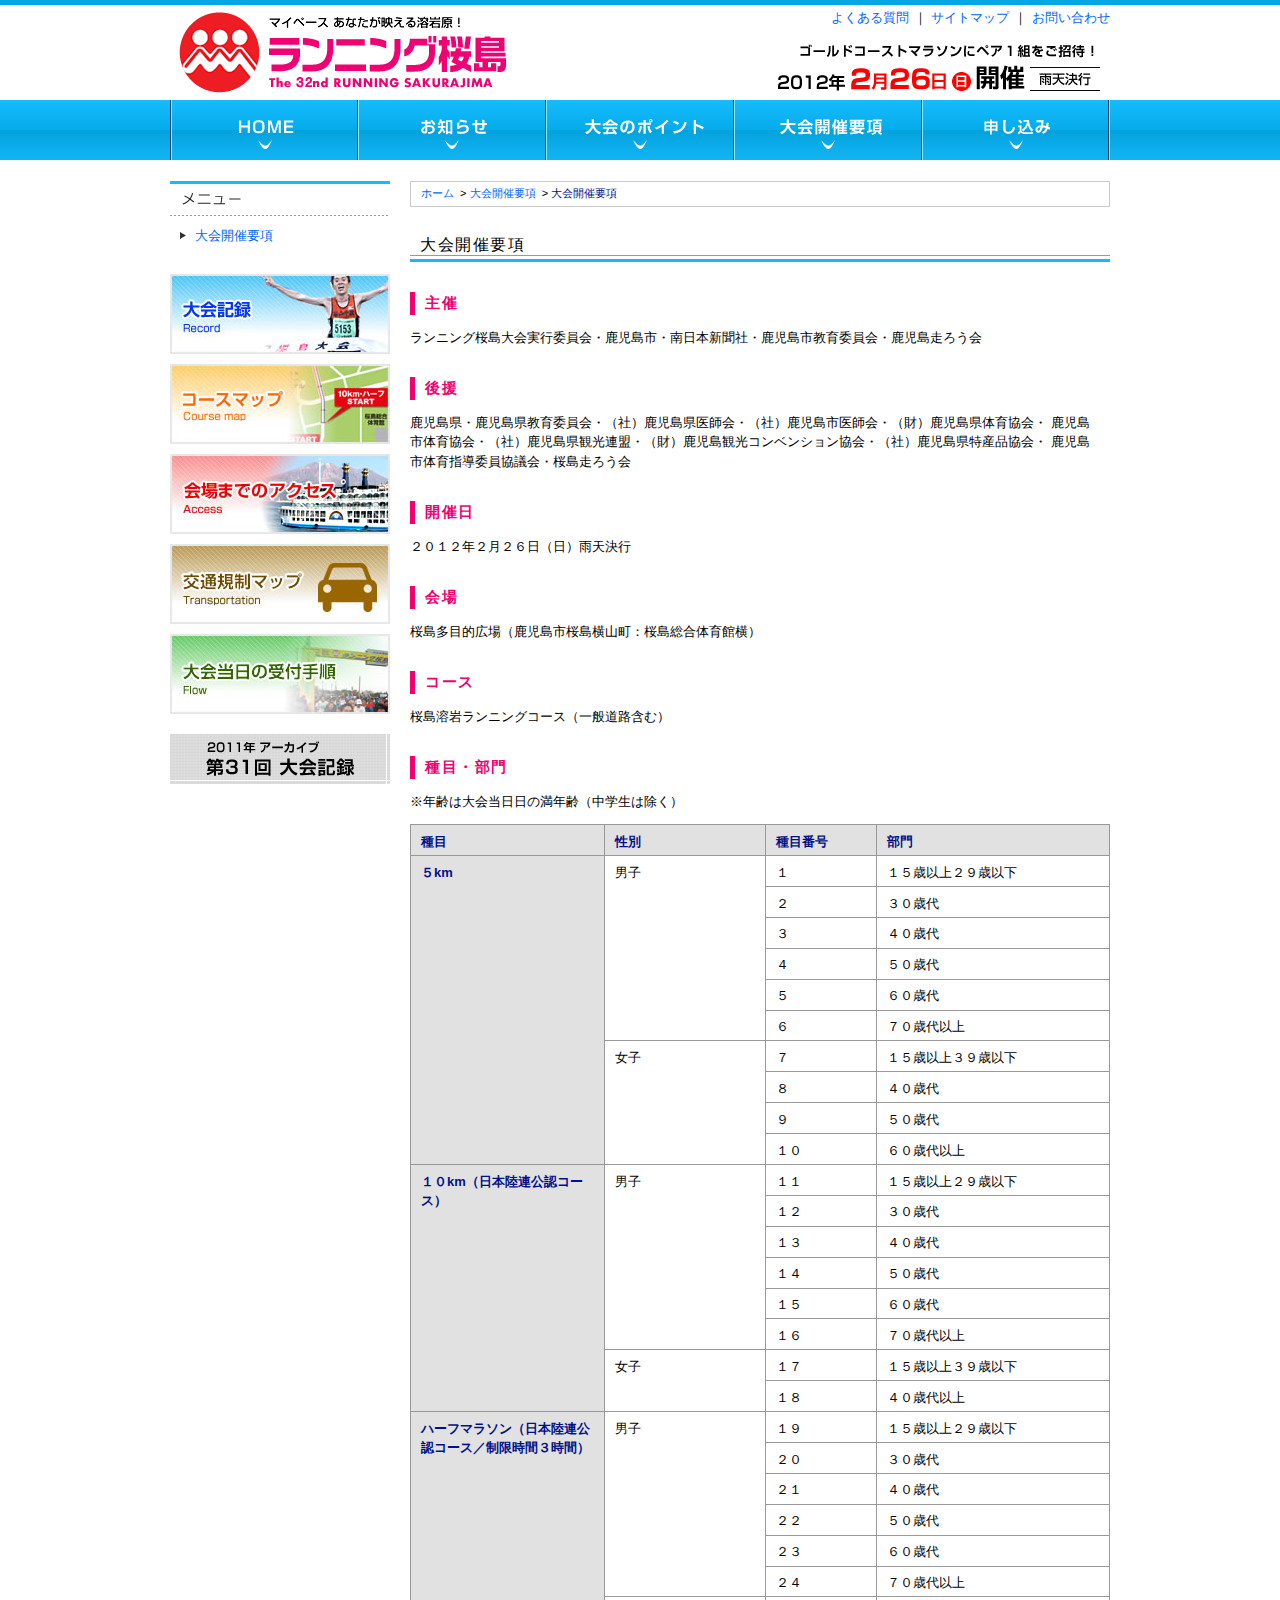
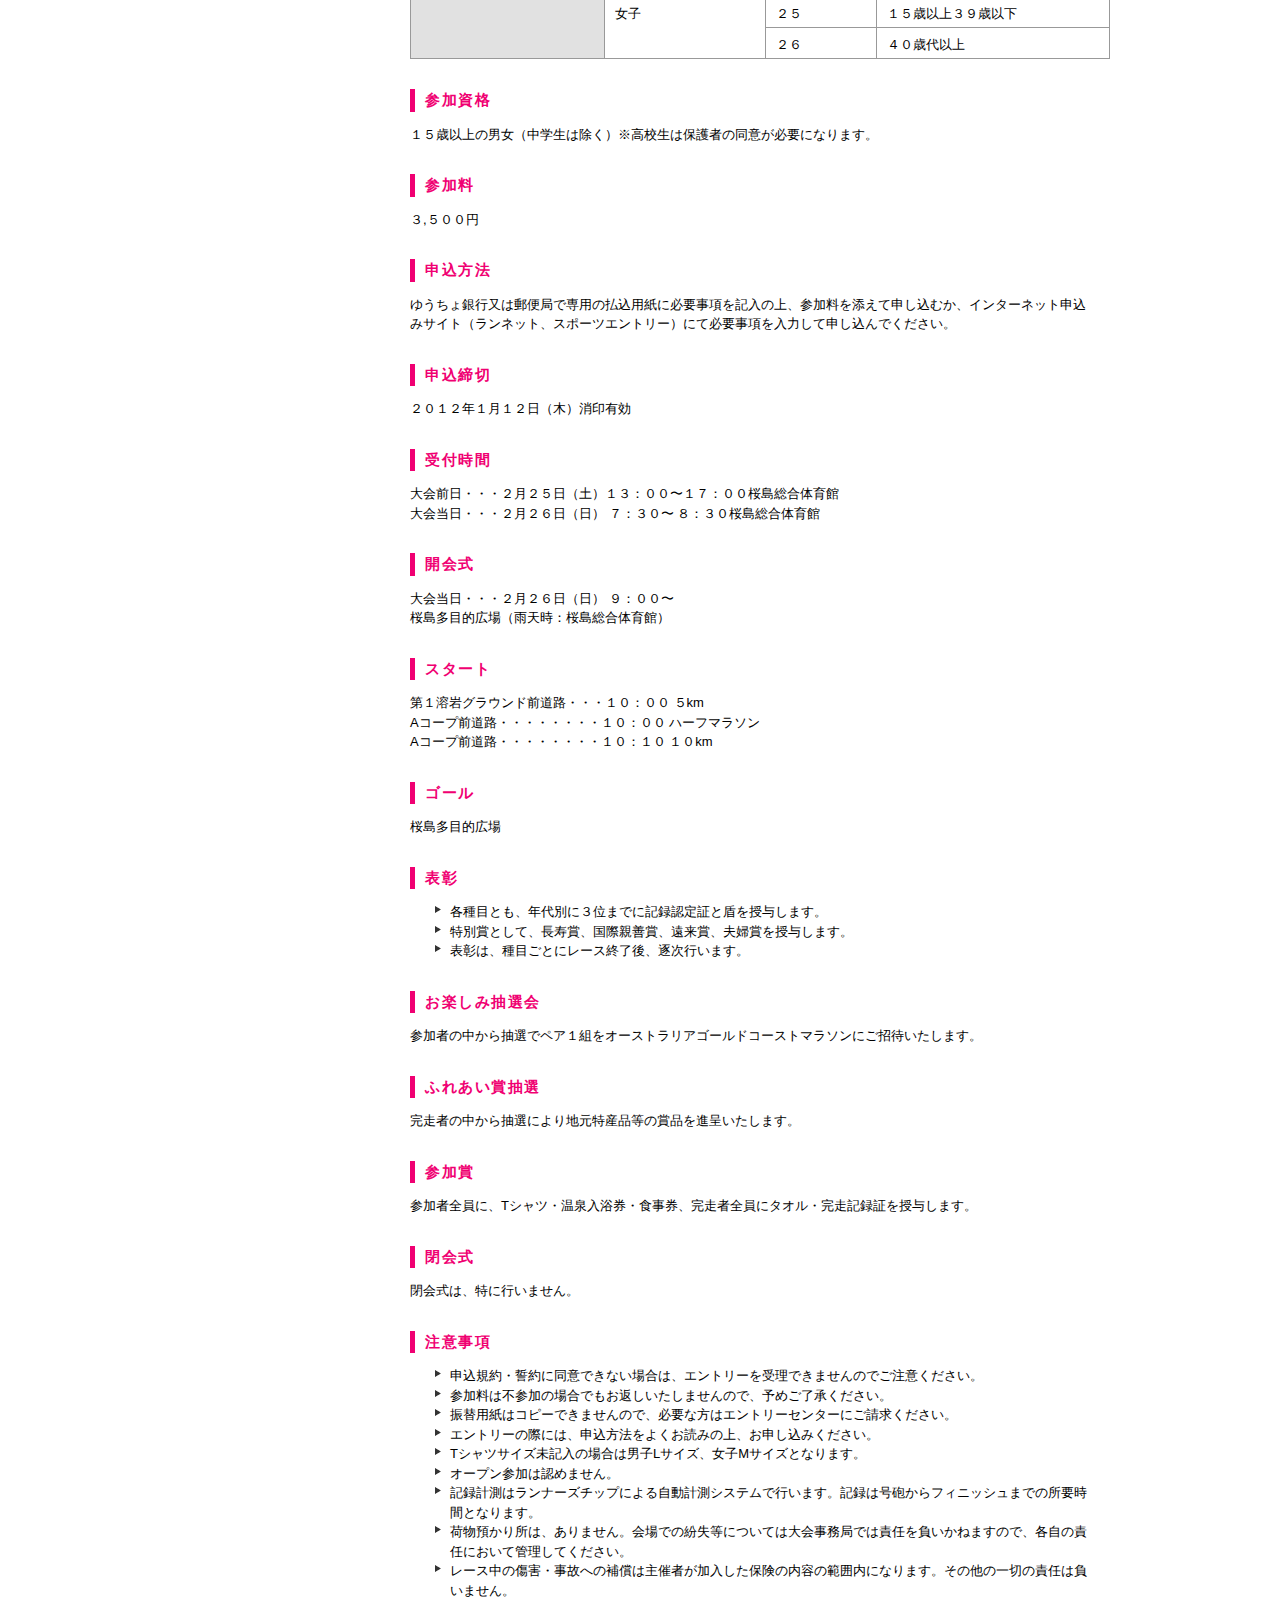
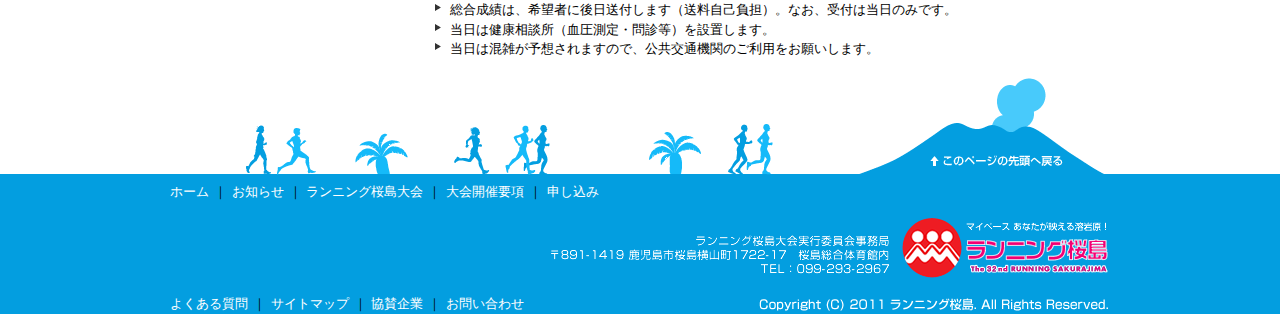
<file: _theme/blog_static/archive-32/guideline/index.html>
<?xml version="1.0" encoding="UTF-8" ?>
<!DOCTYPE html PUBLIC "-//W3C//DTD XHTML 1.0 Strict//EN" "http://www.w3.org/TR/xhtml1/DTD/xhtml1-strict.dtd">
<html xmlns="http://www.w3.org/1999/xhtml" lang="ja" xml:lang="ja">
<head profile="http://purl.org/net/ns/metaprof">
<meta http-equiv="Content-Type" content="text/html; charset=UTF-8" />
<meta http-equiv="Content-Script-Type" content="text/javascript" />
<meta http-equiv="Content-Style-Type" content="text/css" />
<link rel="stylesheet" href="../styles.css" type="text/css" />
<link rel="alternate" type="application/rss+xml" title="RSS" href="../rss.xml" />
<link rel="alternate" type="application/atom+xml" title="Atom" href="../atom.xml" />
<link rel="EditURI" type="application/rsd+xml" title="RSD" href="../rsd.xml" />
<link rel="start" href="../index.html" title="第32回 ランニング桜島大会 公式サイト" />
<script type="text/javascript" src="../js/jquery-1.6.4.min.js"></script>
<script type="text/javascript" src="../countdown/jquery.countdown.min.js"></script>
<script type="text/javascript" src="../countdown/jquery.countdown-ja.js"></script>
<meta name="description" content="開催日、開催時間などランニング桜島大会に関する詳細の情報を簡潔にお案内しております。" />
<meta name="keywords" content="開催日,コース,種目,部門" />
<title>大会開催要項 ランニング桜島大会の詳細について - 第32回 ランニング桜島大会 公式サイト</title>
</head>
<body class="double-left">
<div id="header">
<div class="line">
<h1>開催日 コース 種目 部門</h1>
<p class="description">開催日、開催時間などランニング桜島大会に関する詳細の情報を簡潔にお案内しております。</p>
</div>
<p class="logo"><a href="../index.html"><img src="../images/header-logo.png" alt="第32回 ランニング桜島大会 公式サイト" width="350" height="100" /></a></p>
<ul id="global-navigation">
<li class="gn01"><a href="../index.html" title="第32回 ランニング桜島大会 公式サイト">第32回 ランニング桜島大会 公式サイト</a></li>
<li class="gn02"><a   href="../news/index.html" title="お知らせ">お知らせ</a></li>
<li class="gn03"><a  href="../sakurajima/index.html" title="ランニング桜島大会のポイント">ランニング桜島大会のポイント</a></li>
<li class="gn04"><a class="current" href="./index.html" title="大会開催要項">大会開催要項</a></li>
<li class="gn05"><a  href="../entry/index.html" title="申し込み">申し込み</a></li>
</ul>
<p class="catchcopy"><img src="../images/header-catchcopy.png" alt="オーストラリアゴールドコーストマラソンに抽選でペア１組をご招待！" width="380" height="20" /></p>
<p class="open"><img src="../images/header-open.png" alt="2012年2月26日(日)開催 雨天決行" width="380" height="35" /></p>
<ul id="header-menu">
<li class="hm01"><a href="../faq/index.html" title="よくある質問">よくある質問</a><span>｜</span></li>
<li class="hm02"><a href="../sitemap.html" title="サイトマップ">サイトマップ</a><span>｜</span></li>
<li class="hm03"><a href="../contact.html" title="お問い合わせ">お問い合わせ</a></li>
</ul>
</div>
<!-- end div#header -->
<div id="content">
<div id="main">
<p class="topicPath">
<a href="../index.html">ホーム</a>
&nbsp;&gt;&nbsp;<a href="./index.html">大会開催要項</a>
&nbsp;&gt;&nbsp;<span class="current">大会開催要項</span>
</p>
<div class="entry guideline">
<h2>大会開催要項</h2>
<div class="textBody">
<h3>主催</h3>
<p>ランニング桜島大会実行委員会・鹿児島市・南日本新聞社・鹿児島市教育委員会・鹿児島走ろう会</p>
<h3>後援</h3>
<p>鹿児島県・鹿児島県教育委員会・（社）鹿児島県医師会・（社）鹿児島市医師会・（財）鹿児島県体育協会・ 鹿児島市体育協会・（社）鹿児島県観光連盟・（財）鹿児島観光コンベンション協会・（社）鹿児島県特産品協会・ 鹿児島市体育指導委員協議会・桜島走ろう会 </p>
<h3>開催日</h3>
<p>２０１２年２月２６日（日）雨天決行</p>
<h3>会場</h3>
<p>桜島多目的広場（鹿児島市桜島横山町：桜島総合体育館横）</p>
<h3>コース</h3>
<p>桜島溶岩ランニングコース（一般道路含む）</p>
<h3>種目・部門</h3>
<p>※年齢は大会当日日の満年齢（中学生は除く）</p>
<table border="1" cellspacing="0" cellpadding="2" width="550">
<tbody>
<tr>
<th valign="top" width="155">種目</th>
<th valign="top" width="125">性別</th>
<th valign="top" width="80">種目番号</th>
<th valign="top" width="190">部門</th>
</tr>
<tr>
<th valign="top" rowspan="10">５km</th>
<td valign="top" rowspan="6">男子</td>
<td valign="top">１</td>
<td valign="top">１５歳以上２９歳以下</td>
</tr>
<tr>
<td valign="top">２</td>
<td valign="top">３０歳代</td>
</tr>
<tr>
<td valign="top">３</td>
<td valign="top">４０歳代</td>
</tr>
<tr>
<td valign="top">４</td>
<td valign="top">５０歳代</td>
</tr>
<tr>
<td valign="top">５</td>
<td valign="top">６０歳代</td>
</tr>
<tr>
<td valign="top">６</td>
<td valign="top">７０歳代以上</td>
</tr>
<tr>
<td valign="top" rowspan="4">女子</td>
<td valign="top">７</td>
<td valign="top">１５歳以上３９歳以下</td>
</tr>
<tr>
<td valign="top">８</td>
<td valign="top">４０歳代</td>
</tr>
<tr>
<td valign="top">９</td>
<td valign="top">５０歳代</td>
</tr>
<tr>
<td valign="top">１０</td>
<td valign="top">６０歳代以上</td>
</tr>
<tr>
<th valign="top" rowspan="8">１０km（日本陸連公認コース）</th>
<td valign="top" rowspan="6">男子</td>
<td valign="top">１１</td>
<td valign="top">１５歳以上２９歳以下</td>
</tr>
<tr>
<td valign="top">１２</td>
<td valign="top">３０歳代</td>
</tr>
<tr>
<td valign="top">１３</td>
<td valign="top">４０歳代</td>
</tr>
<tr>
<td valign="top">１４</td>
<td valign="top">５０歳代</td>
</tr>
<tr>
<td valign="top">１５</td>
<td valign="top">６０歳代</td>
</tr>
<tr>
<td valign="top">１６</td>
<td valign="top">７０歳代以上</td>
</tr>
<tr>
<td valign="top" rowspan="2">女子</td>
<td valign="top">１７</td>
<td valign="top">１５歳以上３９歳以下</td>
</tr>
<tr>
<td valign="top">１８</td>
<td valign="top">４０歳代以上</td>
</tr>
<tr>
<th valign="top" rowspan="8">ハーフマラソン（日本陸連公認コース／制限時間３時間）</th>
<td valign="top" rowspan="6">男子</td>
<td valign="top">１９</td>
<td valign="top">１５歳以上２９歳以下</td>
</tr>
<tr>
<td valign="top">２０</td>
<td valign="top">３０歳代</td>
</tr>
<tr>
<td valign="top">２１</td>
<td valign="top">４０歳代</td>
</tr>
<tr>
<td valign="top">２２</td>
<td valign="top">５０歳代</td>
</tr>
<tr>
<td valign="top">２３</td>
<td valign="top">６０歳代</td>
</tr>
<tr>
<td valign="top">２４</td>
<td valign="top">７０歳代以上</td>
</tr>
<tr>
<td valign="top" rowspan="2">女子</td>
<td valign="top">２５</td>
<td valign="top">１５歳以上３９歳以下</td>
</tr>
<tr>
<td valign="top">２６</td>
<td valign="top">４０歳代以上</td>
</tr>
</tbody>
</table>
<h3>参加資格</h3>
<p>１５歳以上の男女（中学生は除く）※高校生は保護者の同意が必要になります。</p>
<h3>参加料</h3>
<p>３,５００円</p>
<h3>申込方法</h3>
<p>ゆうちょ銀行又は郵便局で専用の払込用紙に必要事項を記入の上、参加料を添えて申し込むか、インターネット申込みサイト（ランネット、スポーツエントリー）にて必要事項を入力して申し込んでください。</p>
<h3>申込締切</h3>
<p>２０１２年１月１２日（木）消印有効</p>
<h3>受付時間</h3>
<p>大会前日・・・２月２５日（土）１３：００〜１７：００桜島総合体育館 <br />
大会当日・・・２月２６日（日） ７：３０〜 ８：３０桜島総合体育館</p>
<h3>開会式</h3>
<p>大会当日・・・２月２６日（日） ９：００〜 <br />
桜島多目的広場（雨天時：桜島総合体育館）</p>
<h3>スタート</h3>
<p>第１溶岩グラウンド前道路・・・１０：００ ５km <br />
Aコープ前道路・・・・・・・・１０：００ ハーフマラソン <br />
Aコープ前道路・・・・・・・・１０：１０ １０km</p>
<h3>ゴール</h3>
<p>桜島多目的広場</p>
<h3>表彰</h3>
<ul>
<li>各種目とも、年代別に３位までに記録認定証と盾を授与します。 </li>
<li>特別賞として、長寿賞、国際親善賞、遠来賞、夫婦賞を授与します。 </li>
<li>表彰は、種目ごとにレース終了後、逐次行います。 </li>
</ul>
<h3>お楽しみ抽選会</h3>
<p>参加者の中から抽選でペア１組をオーストラリアゴールドコーストマラソンにご招待いたします。</p>
<h3>ふれあい賞抽選</h3>
<p>完走者の中から抽選により地元特産品等の賞品を進呈いたします。</p>
<h3>参加賞</h3>
<p>参加者全員に、Tシャツ・温泉入浴券・食事券、完走者全員にタオル・完走記録証を授与します。</p>
<h3>閉会式</h3>
<p>閉会式は、特に行いません。</p>
<h3>注意事項</h3>
<ul>
<li>申込規約・誓約に同意できない場合は、エントリーを受理できませんのでご注意ください。 </li>
<li>参加料は不参加の場合でもお返しいたしませんので、予めご了承ください。 </li>
<li>振替用紙はコピーできませんので、必要な方はエントリーセンターにご請求ください。 </li>
<li>エントリーの際には、申込方法をよくお読みの上、お申し込みください。 </li>
<li>Tシャツサイズ未記入の場合は男子Lサイズ、女子Mサイズとなります。 </li>
<li>オープン参加は認めません。 </li>
<li>記録計測はランナーズチップによる自動計測システムで行います。記録は号砲からフィニッシュまでの所要時間となります。</li>
<li>荷物預かり所は、ありません。会場での紛失等については大会事務局では責任を負いかねますので、各自の責任において管理してください。 </li>
<li>レース中の傷害・事故への補償は主催者が加入した保険の内容の範囲内になります。その他の一切の責任は負いません。</li>
<li>総合成績は、希望者に後日送付します（送料自己負担）。なお、受付は当日のみです。 </li>
<li>当日は健康相談所（血圧測定・問診等）を設置します。 </li>
<li>当日は混雑が予想されますので、公共交通機関のご利用をお願いします。 </li>
</ul>
</div>
</div>
<!-- end div.entry -->
</div>
<!-- end div#main -->
<div id="utilities">
<div id="left-sidebar">
<div class="list guideline">
<h2 class="image"><img src="../images/side-h2-title-menu.png" alt="大会開催要項" /></h2>
<ul>
<li class="page"><span class="date">2010/11/18</span><a href="./index.html" title="大会開催要項">大会開催要項</a></li>
</ul>
</div>
<div class="banner">
<ul>
<li><a href="../record/index.html"><img src="../images/side-banner-record.jpg" alt="大会記録" width="220" height="80" /></a></li>
<li><a href="../coursemap/index.html"><img src="../images/side-banner-coursemap.jpg" alt="コースマップ" width="220" height="80" /></a></li>
<li><a href="../access/index.html"><img src="../images/side-banner-access.jpg" alt="アクセス" width="220" height="80" /></a></li>
<li><a href="../traffic.html"><img src="../images/side-banner-traffic.jpg" alt="交通規制マップ" width="220" height="80" /></a></li>
<li><a href="../flow/index.html"><img src="../images/side-banner-flow.jpg" alt="大会当日の受付手順" width="220" height="80" /></a></li>
</ul>
</div>
<!-- end div.banner -->
<p class="banner"><a href="../archive-2011/index.html"><img src="../images/side-banner-archive.png" alt="第３１回 ランニング桜島大会 公式サイト" width="220" height="50" /></a></p>
</div>
<!--end left-sidebar-->
<div id="right-sidebar">
</div>
<!--end right-sidebar-->
</div>
<!--end utilities-->
</div>
<!-- end div#content -->
<div id="footer">
<div class="box">
<h2><img src="../images/footer-logo.png" alt="ランニング桜島大会 公式サイト" width="210" height="70" /></h2>
<ul id="footer-menu">
<li class="fm01"><a href="../index.html" title="http://runningsakurajima.jp/archive-2012/">ホーム</a><span>｜</span></li>
<li class="fm02"><a href="../news/index.html" title="お知らせ">お知らせ</a><span>｜</span></li>
<li class="fm03"><a href="../sakurajima/index.html" title="ランニング桜島大会">ランニング桜島大会</a><span>｜</span></li>
<li class="fm04"><a href="./index.html" title="大会開催要項">大会開催要項</a><span>｜</span></li>
<li class="fm05"><a href="../entry/index.html" title="申し込み">申し込み</a></li>
</ul>
<address>
<img src="../images/footer-address.png" alt="鹿児島市桜島横山町1722-17　桜島総合体育館内　ランニング桜島大会実行委員会事務局" width="340" height="40" />
</address>
<ul id="footer-sub-menu">
<li class="fs01"><a href="../faq/index.html" title="よくある質問">よくある質問</a><span>｜</span></li>
<li class="fs02"><a href="../sitemap.html" title="サイトマップ">サイトマップ</a><span>｜</span></li>
<li class="fs03"><a href="../support.html" title="協賛企業">協賛企業</a><span>｜</span></li>
<li class="fs04"><a href="../contact.html" title="お問い合わせ">お問い合わせ</a></li>
</ul>
<p class="return"><a href="#header"><img src="../images/footer-return.png" alt="ページの先頭へ戻る" width="250" height="100" /></a></p>
<p id="copyright"><img src="../images/footer-copyright.png" alt="Copyright (C) 2011 第32回 ランニング桜島大会 公式サイト. All Rights Reserved." width="380" height="20" /></p>
</div>
</div>
<!-- end div#footer -->
<script type="text/javascript">
var _gaq = _gaq || [];
_gaq.push(['_setAccount', 'UA-20091106-1']);
_gaq.push(['_trackPageview']);
(function() {
var ga = document.createElement('script'); ga.type = 'text/javascript'; ga.async = true;
ga.src = ('https:' == document.location.protocol ? 'https://ssl' : 'http://www') + '.google-analytics.com/ga.js';
var s = document.getElementsByTagName('script')[0]; s.parentNode.insertBefore(ga, s);
})();
</script>
</body>
</html>
</file>
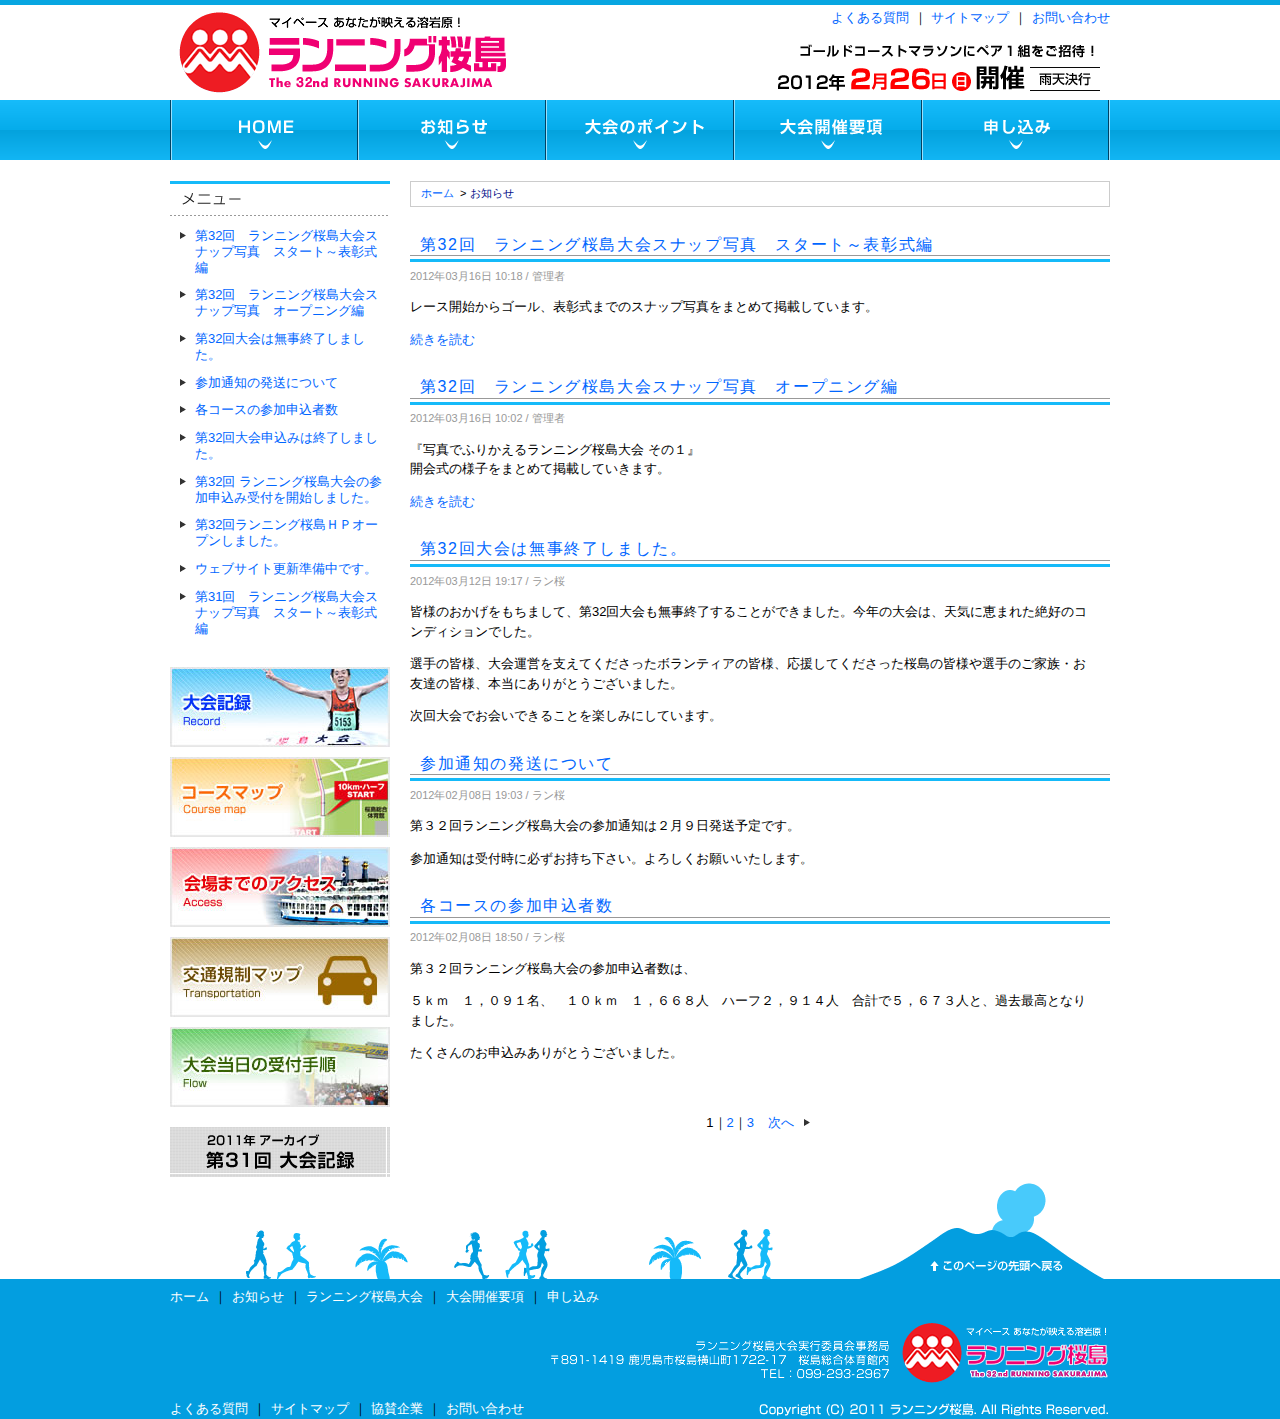
<file: _theme/blog_static/archive-32/news/index.html>
<?xml version="1.0" encoding="UTF-8" ?>
<!DOCTYPE html PUBLIC "-//W3C//DTD XHTML 1.0 Strict//EN" "http://www.w3.org/TR/xhtml1/DTD/xhtml1-strict.dtd">
<html xmlns="http://www.w3.org/1999/xhtml" lang="ja" xml:lang="ja">
<head profile="http://purl.org/net/ns/metaprof">
<meta http-equiv="Content-Type" content="text/html; charset=UTF-8" />
<meta http-equiv="Content-Script-Type" content="text/javascript" />
<meta http-equiv="Content-Style-Type" content="text/css" />
<link rel="stylesheet" href="../styles.css" type="text/css" />
<link rel="alternate" type="application/rss+xml" title="RSS" href="../rss.xml" />
<link rel="alternate" type="application/atom+xml" title="Atom" href="../atom.xml" />
<link rel="EditURI" type="application/rsd+xml" title="RSD" href="../rsd.xml" />
<link rel="start" href="../index.html" title="第32回 ランニング桜島大会 公式サイト" />
<script type="text/javascript" src="../js/jquery-1.6.4.min.js"></script>
<script type="text/javascript" src="../countdown/jquery.countdown.min.js"></script>
<script type="text/javascript" src="../countdown/jquery.countdown-ja.js"></script>
<meta name="description" content="ランニング桜島の最新のお知らせをご案内しております。雨天開催や大会に関する最新情報、交通規制に関する情報はこちらでチェック！" />
<meta name="keywords" content="お知らせ,告知" />
<title>お知らせ 気になるランニング桜島大会の最新情報はこちら - 第32回 ランニング桜島大会 公式サイト</title>
</head>
<body class="double-left">
<div id="header">
<div class="line">
<h1>お知らせ 告知</h1>
<p class="description">ランニング桜島の最新のお知らせをご案内しております。雨天開催や大会に関する最新情報、交通規制に関する情報はこちらでチェック！</p>
</div>
<p class="logo"><a href="../index.html"><img src="../images/header-logo.png" alt="第32回 ランニング桜島大会 公式サイト" width="350" height="100" /></a></p>
<ul id="global-navigation">
<li class="gn01"><a href="../index.html" title="第32回 ランニング桜島大会 公式サイト">第32回 ランニング桜島大会 公式サイト</a></li>
<li class="gn02"><a class="current"  href="./index.html" title="お知らせ">お知らせ</a></li>
<li class="gn03"><a  href="../sakurajima/index.html" title="ランニング桜島大会のポイント">ランニング桜島大会のポイント</a></li>
<li class="gn04"><a  href="../guideline/index.html" title="大会開催要項">大会開催要項</a></li>
<li class="gn05"><a  href="../entry/index.html" title="申し込み">申し込み</a></li>
</ul>
<p class="catchcopy"><img src="../images/header-catchcopy.png" alt="オーストラリアゴールドコーストマラソンに抽選でペア１組をご招待！" width="380" height="20" /></p>
<p class="open"><img src="../images/header-open.png" alt="2012年2月26日(日)開催 雨天決行" width="380" height="35" /></p>
<ul id="header-menu">
<li class="hm01"><a href="../faq/index.html" title="よくある質問">よくある質問</a><span>｜</span></li>
<li class="hm02"><a href="../sitemap.html" title="サイトマップ">サイトマップ</a><span>｜</span></li>
<li class="hm03"><a href="../contact.html" title="お問い合わせ">お問い合わせ</a></li>
</ul>
</div>
<!-- end div#header -->
<div id="content">
<div id="main">
<p class="topicPath">
<a href="../index.html">ホーム</a>
&nbsp;&gt;&nbsp;<span class="current">お知らせ</span>
</p>

	
		
<div class="entry news">
			
  <h2><a href="./32-3.html">第32回　ランニング桜島大会スナップ写真　スタート～表彰式編</a></h2>
			
  <div class="textBody">
    <p class="date">2012年03月16日 10:18 / 管理者</p>
    <div class="clear"></div>
			
<p></p>  <p>レース開始からゴール、表彰式までのスナップ写真をまとめて掲載しています。</p> 
			
    <p class="continue"><a href="./32-3.html" title="第32回　ランニング桜島大会スナップ写真　スタート～表彰式編">続きを読む</a></p>
			
  </div>
</div>
<!-- end div.entry -->
		
		
	
		
<div class="entry news">
			
  <h2><a href="./32-2.html">第32回　ランニング桜島大会スナップ写真　オープニング編</a></h2>
			
  <div class="textBody">
    <p class="date">2012年03月16日 10:02 / 管理者</p>
    <div class="clear"></div>
			
<p>『写真でふりかえるランニング桜島大会 その１』    <br />開会式の様子をまとめて掲載していきます。</p> 
			
    <p class="continue"><a href="./32-2.html" title="第32回　ランニング桜島大会スナップ写真　オープニング編">続きを読む</a></p>
			
  </div>
</div>
<!-- end div.entry -->
		
		
	
		
<div class="entry news">
			
  <h2><a href="./32-1.html">第32回大会は無事終了しました。</a></h2>
			
  <div class="textBody">
    <p class="date">2012年03月12日 19:17 / ラン桜</p>
    <div class="clear"></div>
			
<p>皆様のおかげをもちまして、第32回大会も無事終了することができました。今年の大会は、天気に恵まれた絶好のコンディションでした。</p>
<p>選手の皆様、大会運営を支えてくださったボランティアの皆様、応援してくださった桜島の皆様や選手のご家族・お友達の皆様、本当にありがとうございました。</p>
<p>次回大会でお会いできることを楽しみにしています。</p>
			
  </div>
</div>
<!-- end div.entry -->
		
		
	
		
<div class="entry news">
			
  <h2><a href="./post-7.html">参加通知の発送について</a></h2>
			
  <div class="textBody">
    <p class="date">2012年02月08日 19:03 / ラン桜</p>
    <div class="clear"></div>
			
<p>第３２回ランニング桜島大会の参加通知は２月９日発送予定です。</p>
<p>参加通知は受付時に必ずお持ち下さい。よろしくお願いいたします。</p>
			
  </div>
</div>
<!-- end div.entry -->
		
		
	
		
<div class="entry news">
			
  <h2><a href="./post-6.html">各コースの参加申込者数</a></h2>
			
  <div class="textBody">
    <p class="date">2012年02月08日 18:50 / ラン桜</p>
    <div class="clear"></div>
			
<p>第３２回ランニング桜島大会の参加申込者数は、</p>
<p>５ｋｍ　１，０９１名、　１０ｋｍ　１，６６８人　ハーフ２，９１４人　合計で５，６７３人と、過去最高となりました。</p>
<p>たくさんのお申込みありがとうございました。</p>
<p>&nbsp;</p>
			
  </div>
</div>
<!-- end div.entry -->
		
		
<p class="page">

<span class="current_page">1</span>｜<a href="./index_2.html" class="link_page">2</a>｜<a href="./index_3.html" class="link_page">3</a>

<a href="./index_2.html" class="link_next">次へ</a>

</p>
</div>
<!-- end div#main -->
<div id="utilities">
<div id="left-sidebar">
<div class="list news">
<h2 class="image"><img src="../images/side-h2-title-menu.png" alt="お知らせ" /></h2>
<ul>
<li class="entry"><span class ="date">2012/03/16</span><a href="./32-3.html" title="第32回　ランニング桜島大会スナップ写真　スタート～表彰式編">第32回　ランニング桜島大会スナップ写真　スタート～表彰式編</a></li>
<li class="entry"><span class ="date">2012/03/16</span><a href="./32-2.html" title="第32回　ランニング桜島大会スナップ写真　オープニング編">第32回　ランニング桜島大会スナップ写真　オープニング編</a></li>
<li class="entry"><span class ="date">2012/03/12</span><a href="./32-1.html" title="第32回大会は無事終了しました。">第32回大会は無事終了しました。</a></li>
<li class="entry"><span class ="date">2012/02/08</span><a href="./post-7.html" title="参加通知の発送について">参加通知の発送について</a></li>
<li class="entry"><span class ="date">2012/02/08</span><a href="./post-6.html" title="各コースの参加申込者数">各コースの参加申込者数</a></li>
<li class="entry"><span class ="date">2012/01/16</span><a href="./post-5.html" title="第32回大会申込みは終了しました。">第32回大会申込みは終了しました。</a></li>
<li class="entry"><span class ="date">2011/11/22</span><a href="./32.html" title="第32回 ランニング桜島大会の参加申込み受付を開始しました。">第32回 ランニング桜島大会の参加申込み受付を開始しました。</a></li>
<li class="entry"><span class ="date">2011/11/22</span><a href="./post-4.html" title="第32回ランニング桜島ＨＰオープンしました。">第32回ランニング桜島ＨＰオープンしました。</a></li>
<li class="entry"><span class ="date">2011/10/22</span><a href="./post-3.html" title="ウェブサイト更新準備中です。">ウェブサイト更新準備中です。</a></li>
<li class="entry"><span class ="date">2011/03/22</span><a href="./31-1.html" title="第31回　ランニング桜島大会スナップ写真　スタート～表彰式編">第31回　ランニング桜島大会スナップ写真　スタート～表彰式編</a></li>
</ul>
</div>
<div class="banner">
<ul>
<li><a href="../record/index.html"><img src="../images/side-banner-record.jpg" alt="大会記録" width="220" height="80" /></a></li>
<li><a href="../coursemap/index.html"><img src="../images/side-banner-coursemap.jpg" alt="コースマップ" width="220" height="80" /></a></li>
<li><a href="../access/index.html"><img src="../images/side-banner-access.jpg" alt="アクセス" width="220" height="80" /></a></li>
<li><a href="../traffic.html"><img src="../images/side-banner-traffic.jpg" alt="交通規制マップ" width="220" height="80" /></a></li>
<li><a href="../flow/index.html"><img src="../images/side-banner-flow.jpg" alt="大会当日の受付手順" width="220" height="80" /></a></li>
</ul>
</div>
<!-- end div.banner -->
<p class="banner"><a href="../archive-2011/index.html"><img src="../images/side-banner-archive.png" alt="第３１回 ランニング桜島大会 公式サイト" width="220" height="50" /></a></p>
</div>
<!--end left-sidebar-->
<div id="right-sidebar">
</div>
<!--end right-sidebar-->
</div>
<!--end utilities-->
</div>
<!-- end div#content -->
<div id="footer">
<div class="box">
<h2><img src="../images/footer-logo.png" alt="ランニング桜島大会 公式サイト" width="210" height="70" /></h2>
<ul id="footer-menu">
<li class="fm01"><a href="../index.html" title="http://runningsakurajima.jp/archive-2012/">ホーム</a><span>｜</span></li>
<li class="fm02"><a href="./index.html" title="お知らせ">お知らせ</a><span>｜</span></li>
<li class="fm03"><a href="../sakurajima/index.html" title="ランニング桜島大会">ランニング桜島大会</a><span>｜</span></li>
<li class="fm04"><a href="../guideline/index.html" title="大会開催要項">大会開催要項</a><span>｜</span></li>
<li class="fm05"><a href="../entry/index.html" title="申し込み">申し込み</a></li>
</ul>
<address>
<img src="../images/footer-address.png" alt="鹿児島市桜島横山町1722-17　桜島総合体育館内　ランニング桜島大会実行委員会事務局" width="340" height="40" />
</address>
<ul id="footer-sub-menu">
<li class="fs01"><a href="../faq/index.html" title="よくある質問">よくある質問</a><span>｜</span></li>
<li class="fs02"><a href="../sitemap.html" title="サイトマップ">サイトマップ</a><span>｜</span></li>
<li class="fs03"><a href="../support.html" title="協賛企業">協賛企業</a><span>｜</span></li>
<li class="fs04"><a href="../contact.html" title="お問い合わせ">お問い合わせ</a></li>
</ul>
<p class="return"><a href="#header"><img src="../images/footer-return.png" alt="ページの先頭へ戻る" width="250" height="100" /></a></p>
<p id="copyright"><img src="../images/footer-copyright.png" alt="Copyright (C) 2011 第32回 ランニング桜島大会 公式サイト. All Rights Reserved." width="380" height="20" /></p>
</div>
</div>
<!-- end div#footer -->
<script type="text/javascript">
var _gaq = _gaq || [];
_gaq.push(['_setAccount', 'UA-20091106-1']);
_gaq.push(['_trackPageview']);
(function() {
var ga = document.createElement('script'); ga.type = 'text/javascript'; ga.async = true;
ga.src = ('https:' == document.location.protocol ? 'https://ssl' : 'http://www') + '.google-analytics.com/ga.js';
var s = document.getElementsByTagName('script')[0]; s.parentNode.insertBefore(ga, s);
})();
</script>
</body>
</html>
</file>
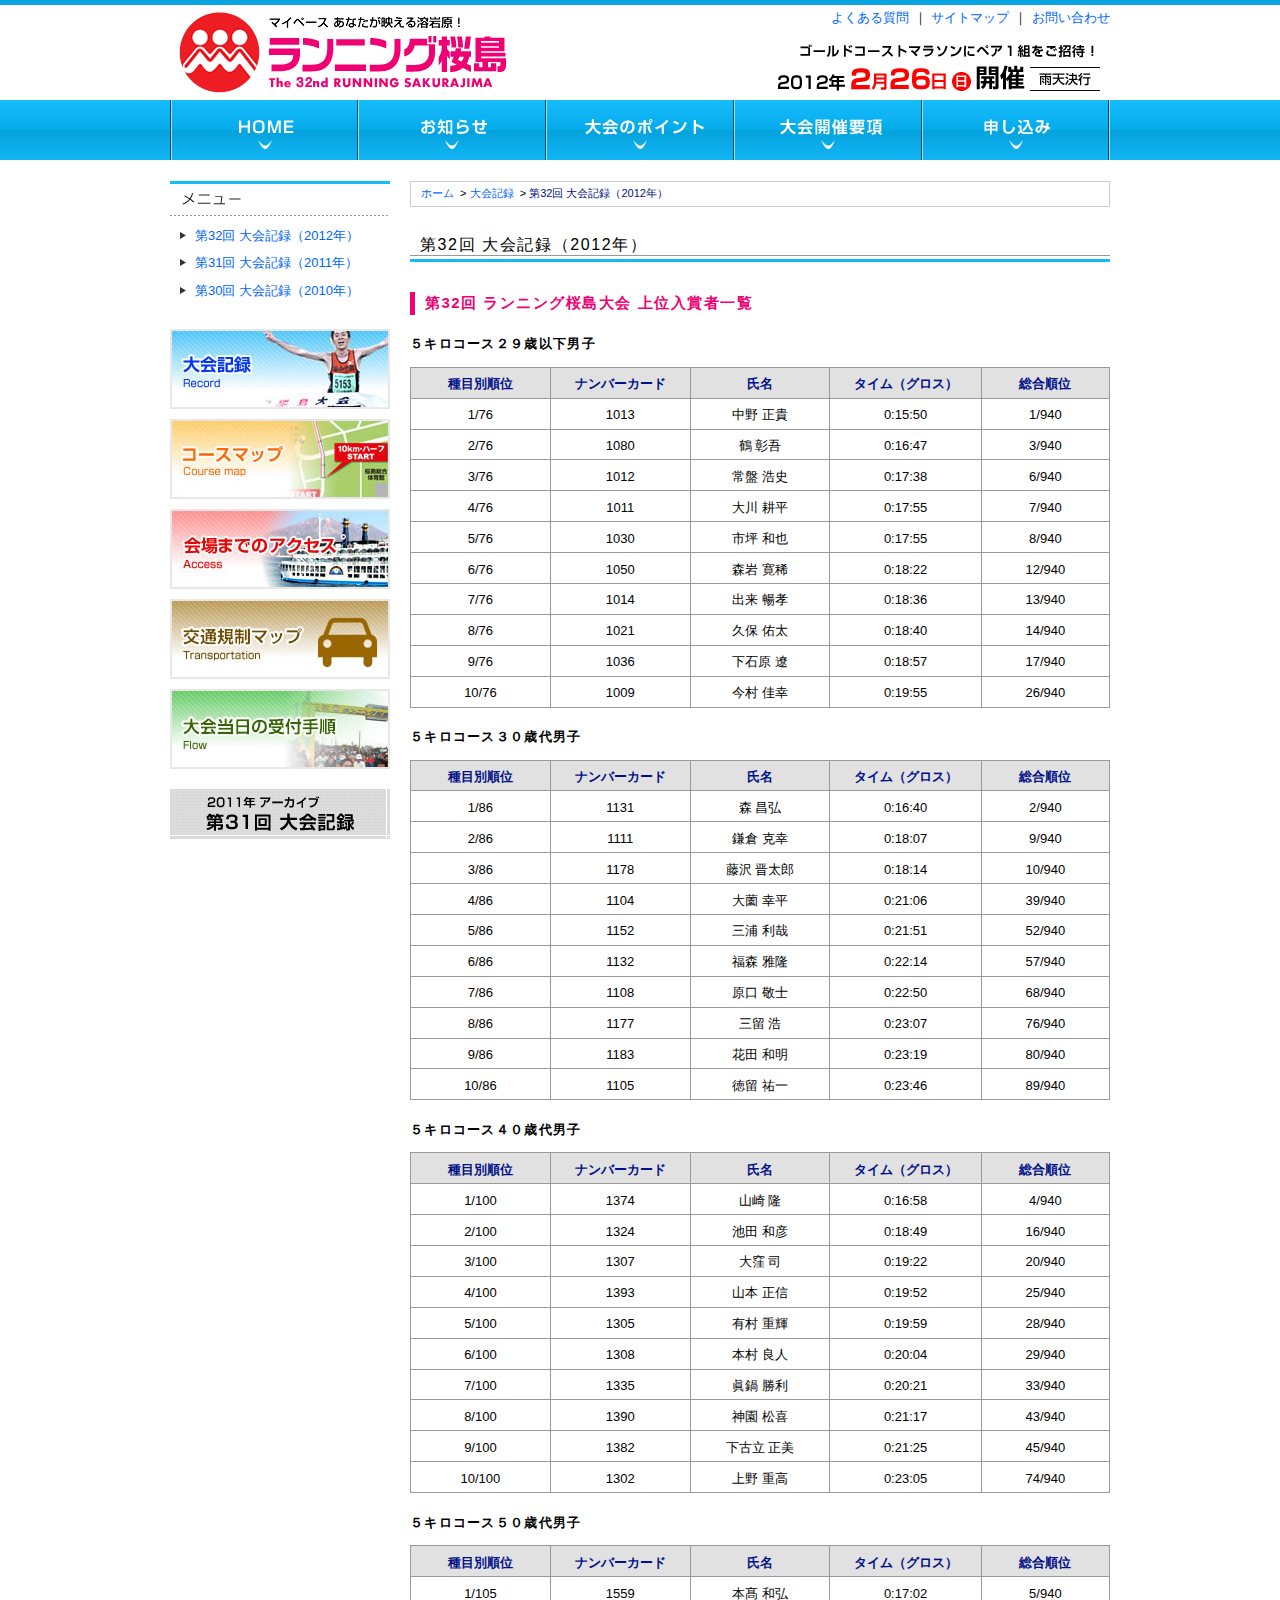
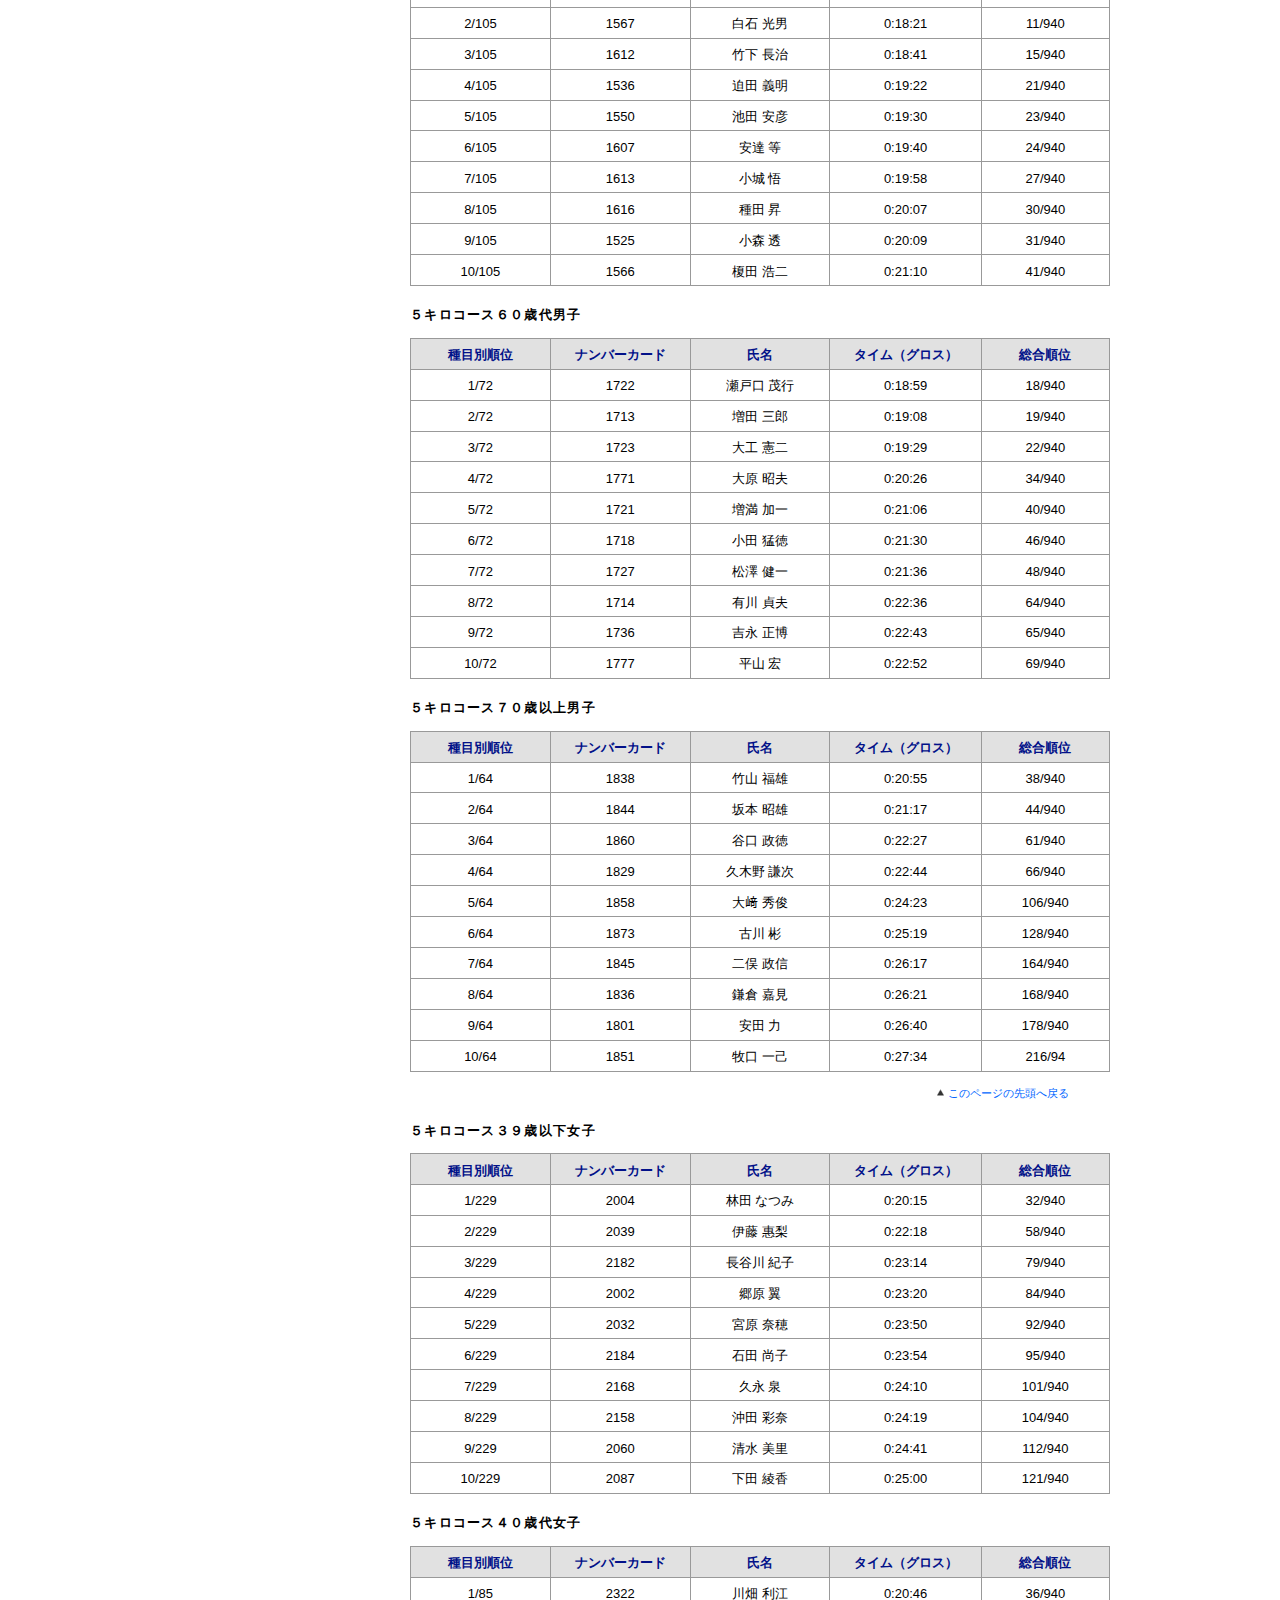
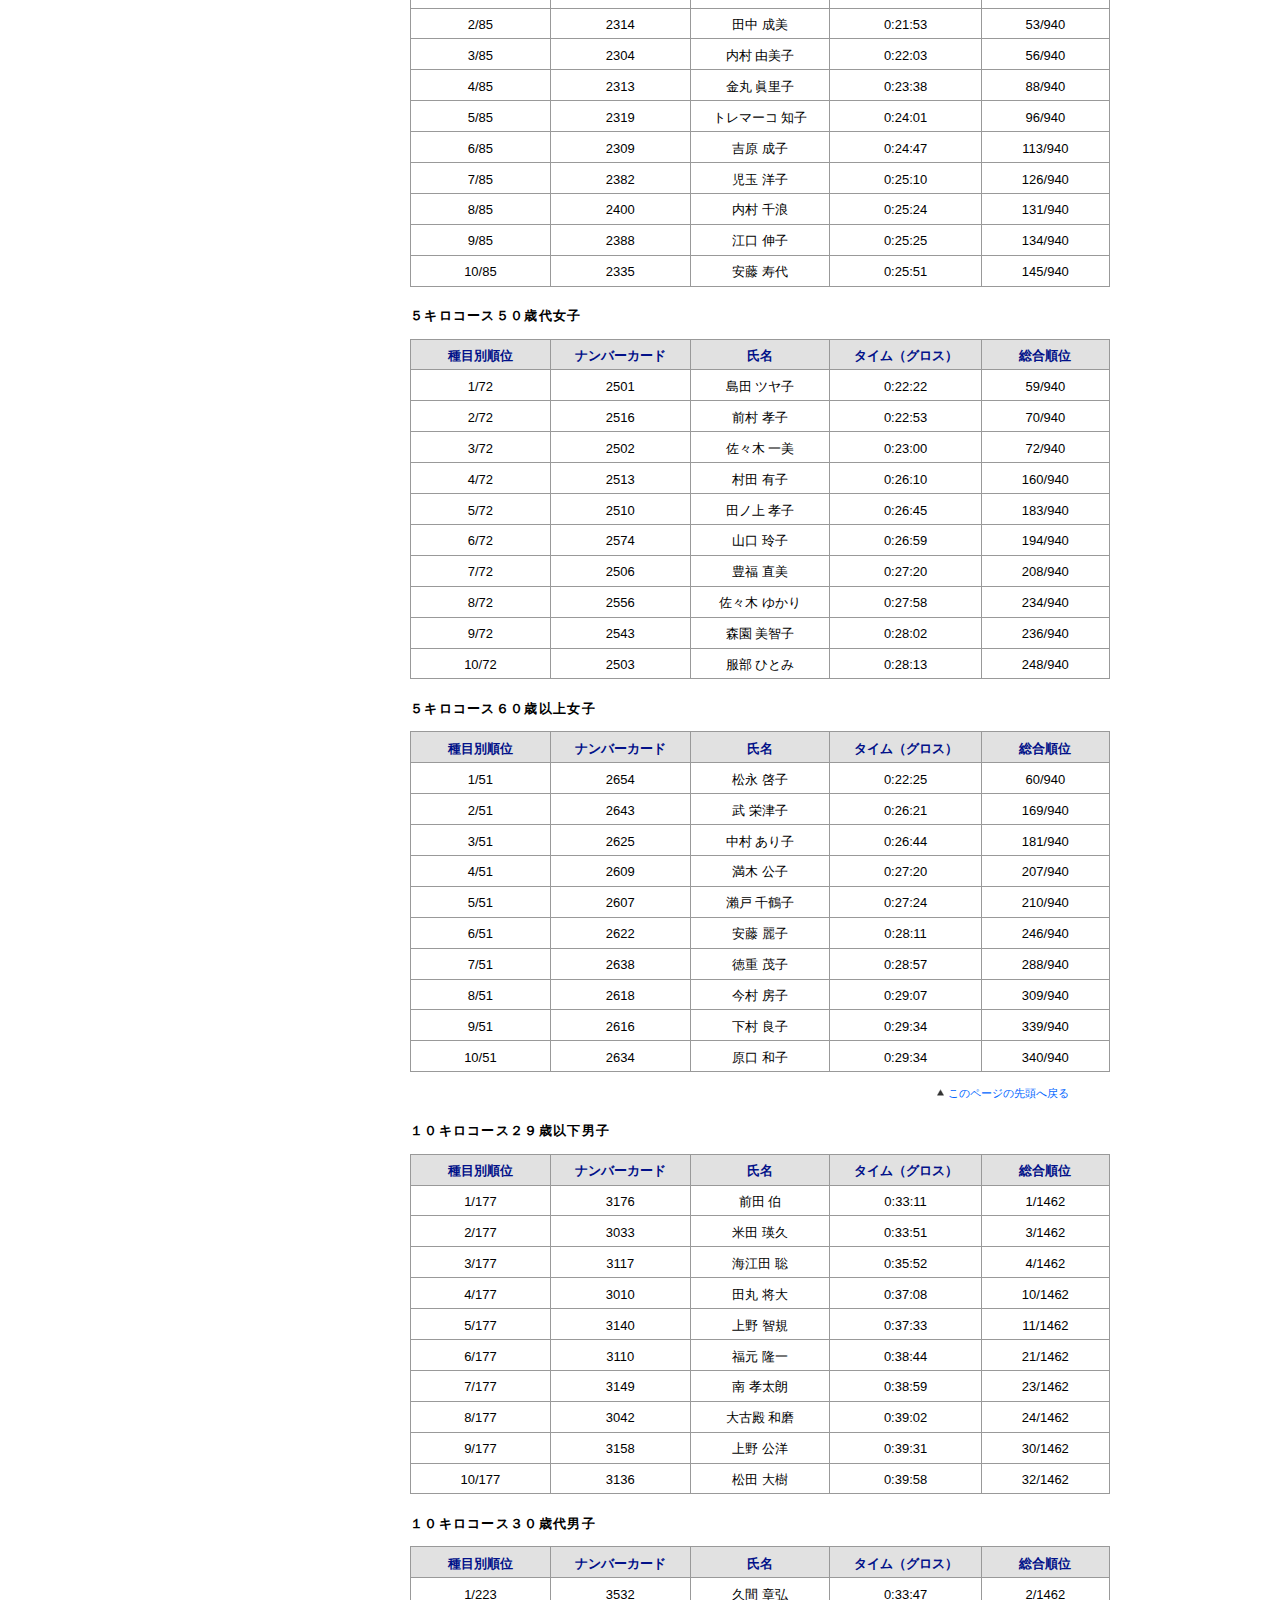
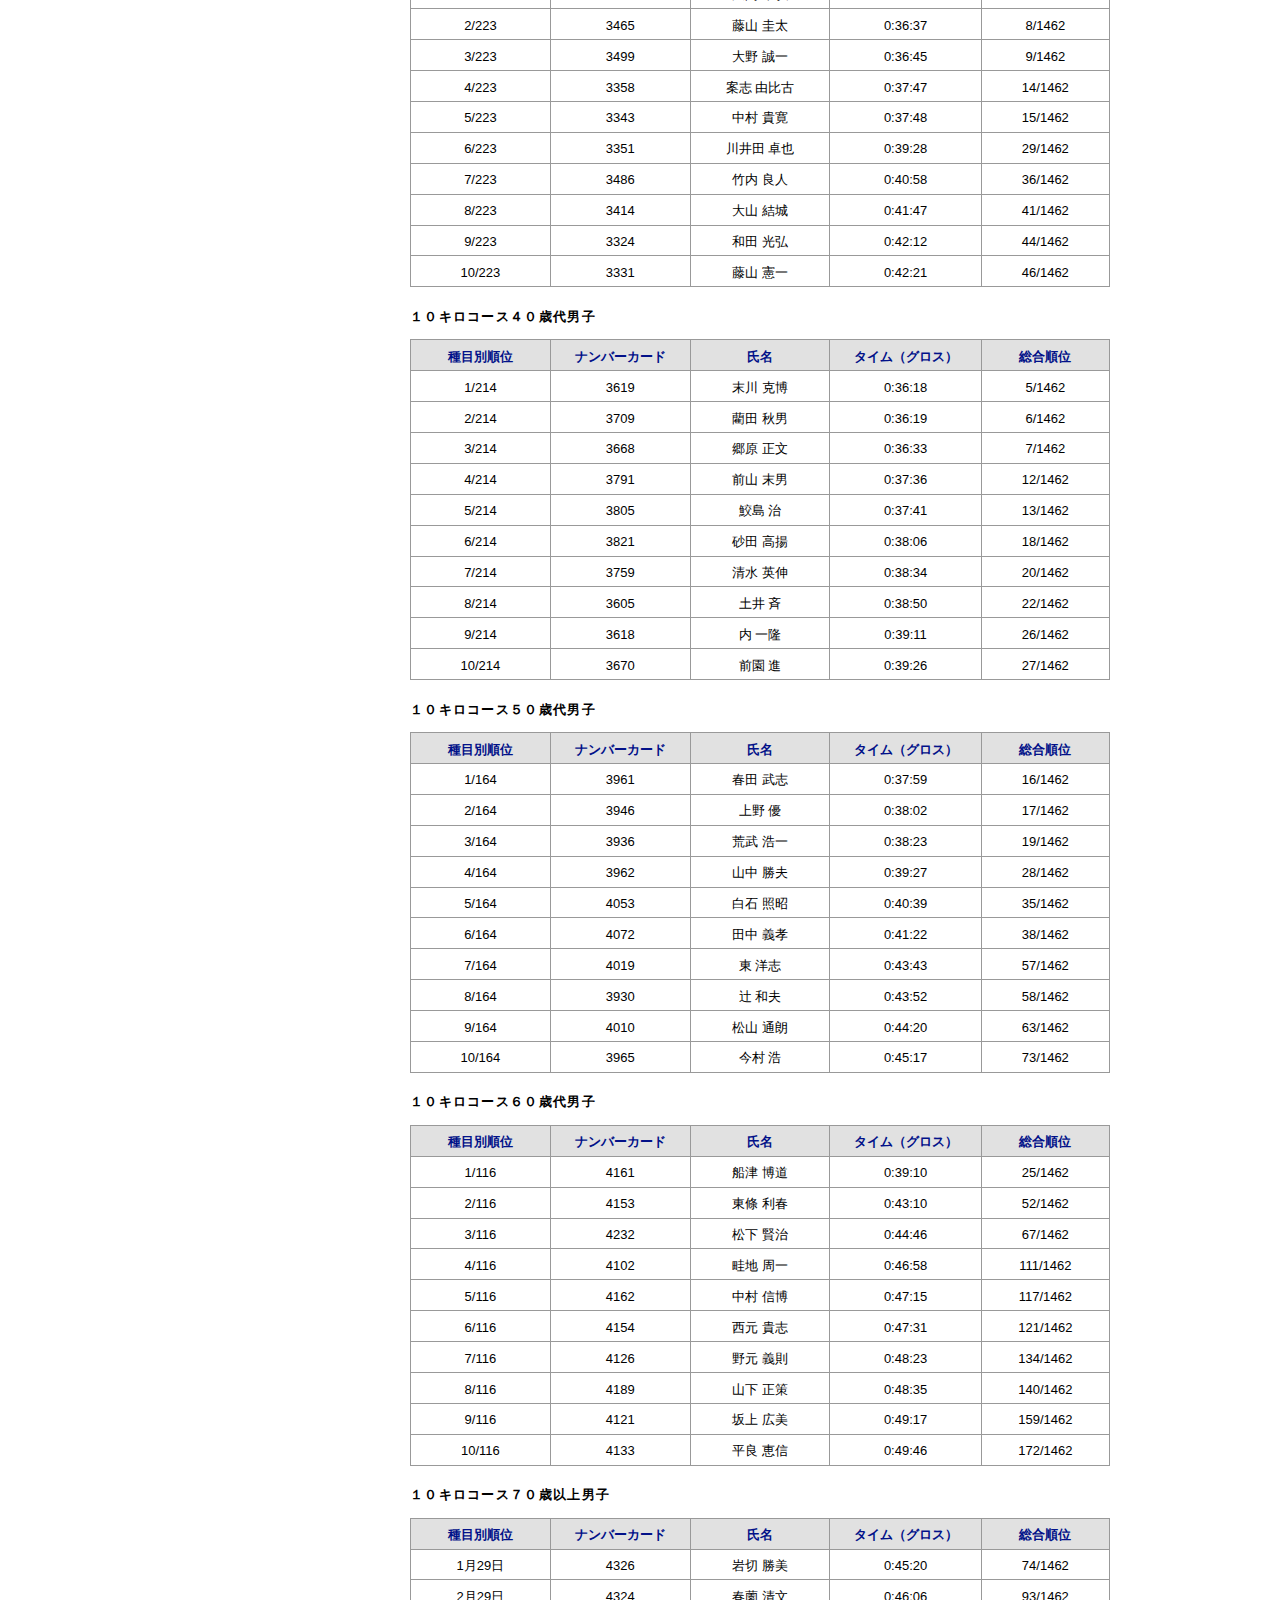
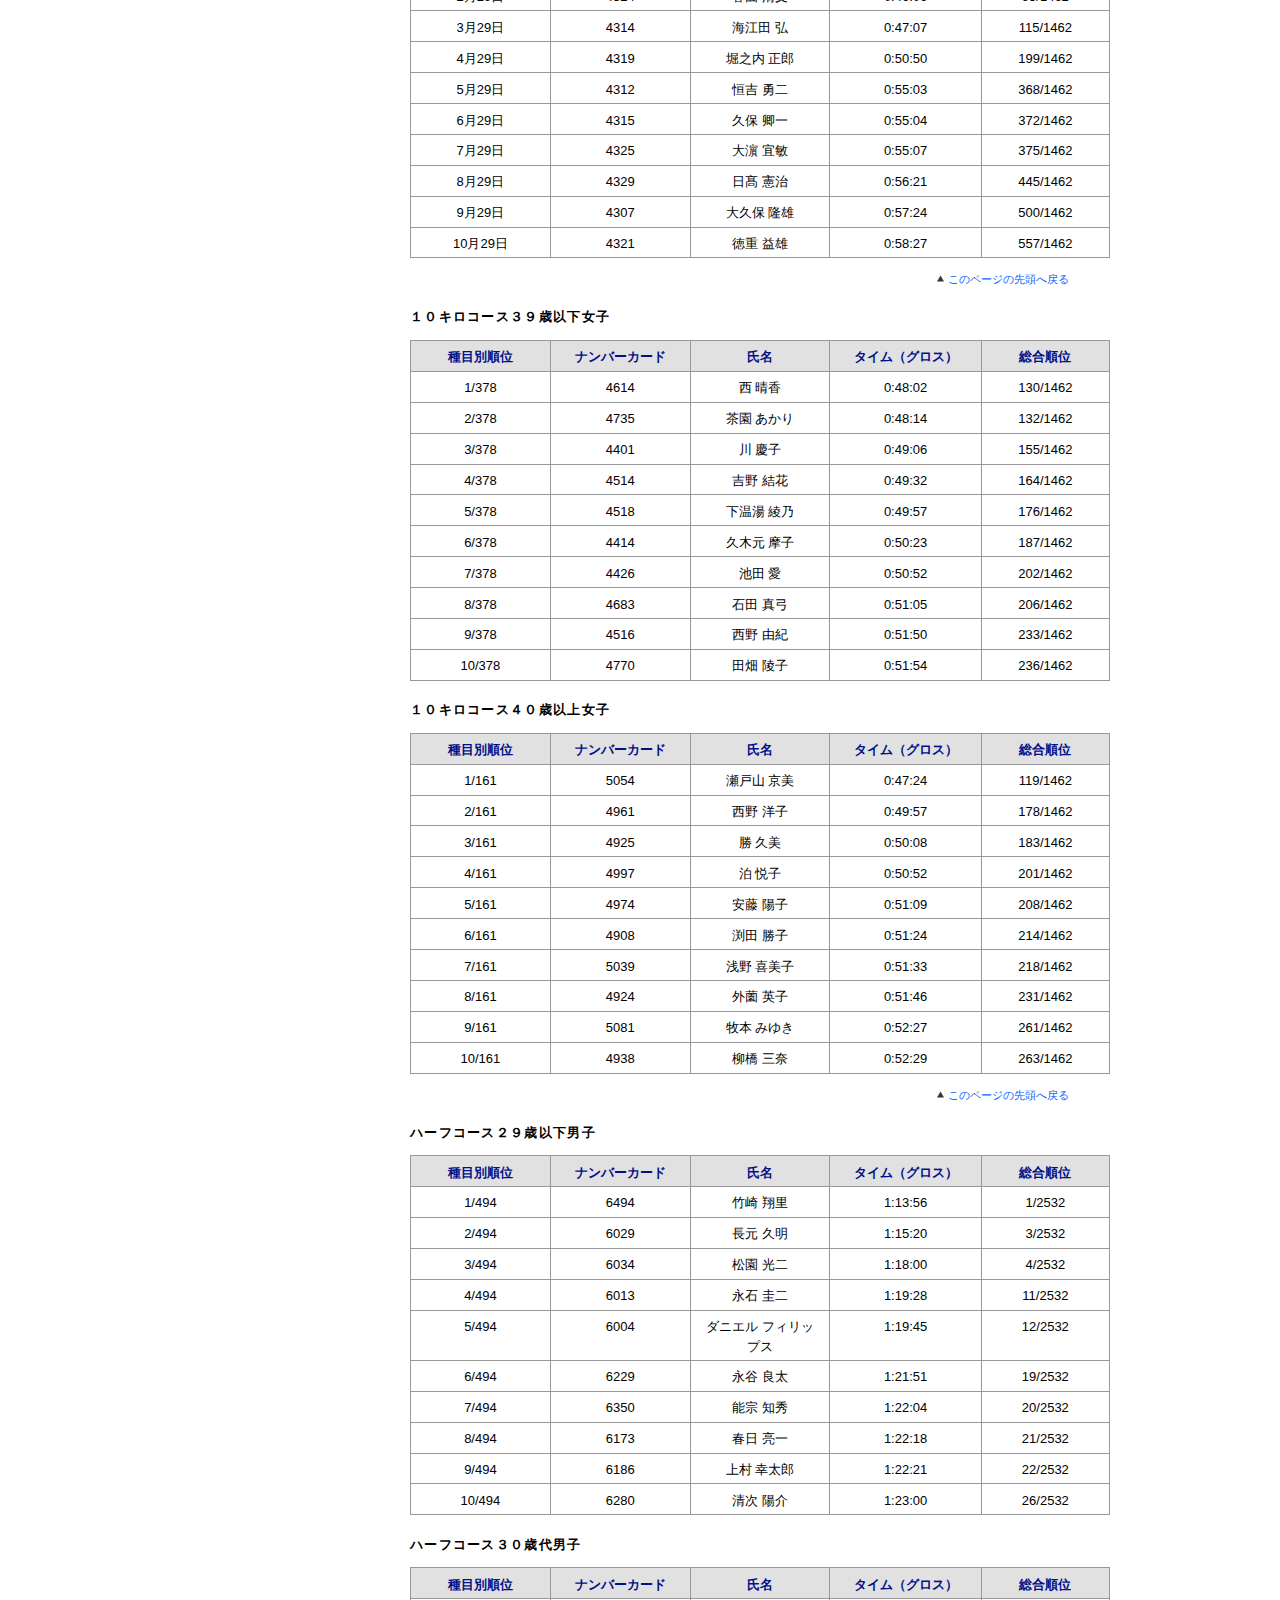
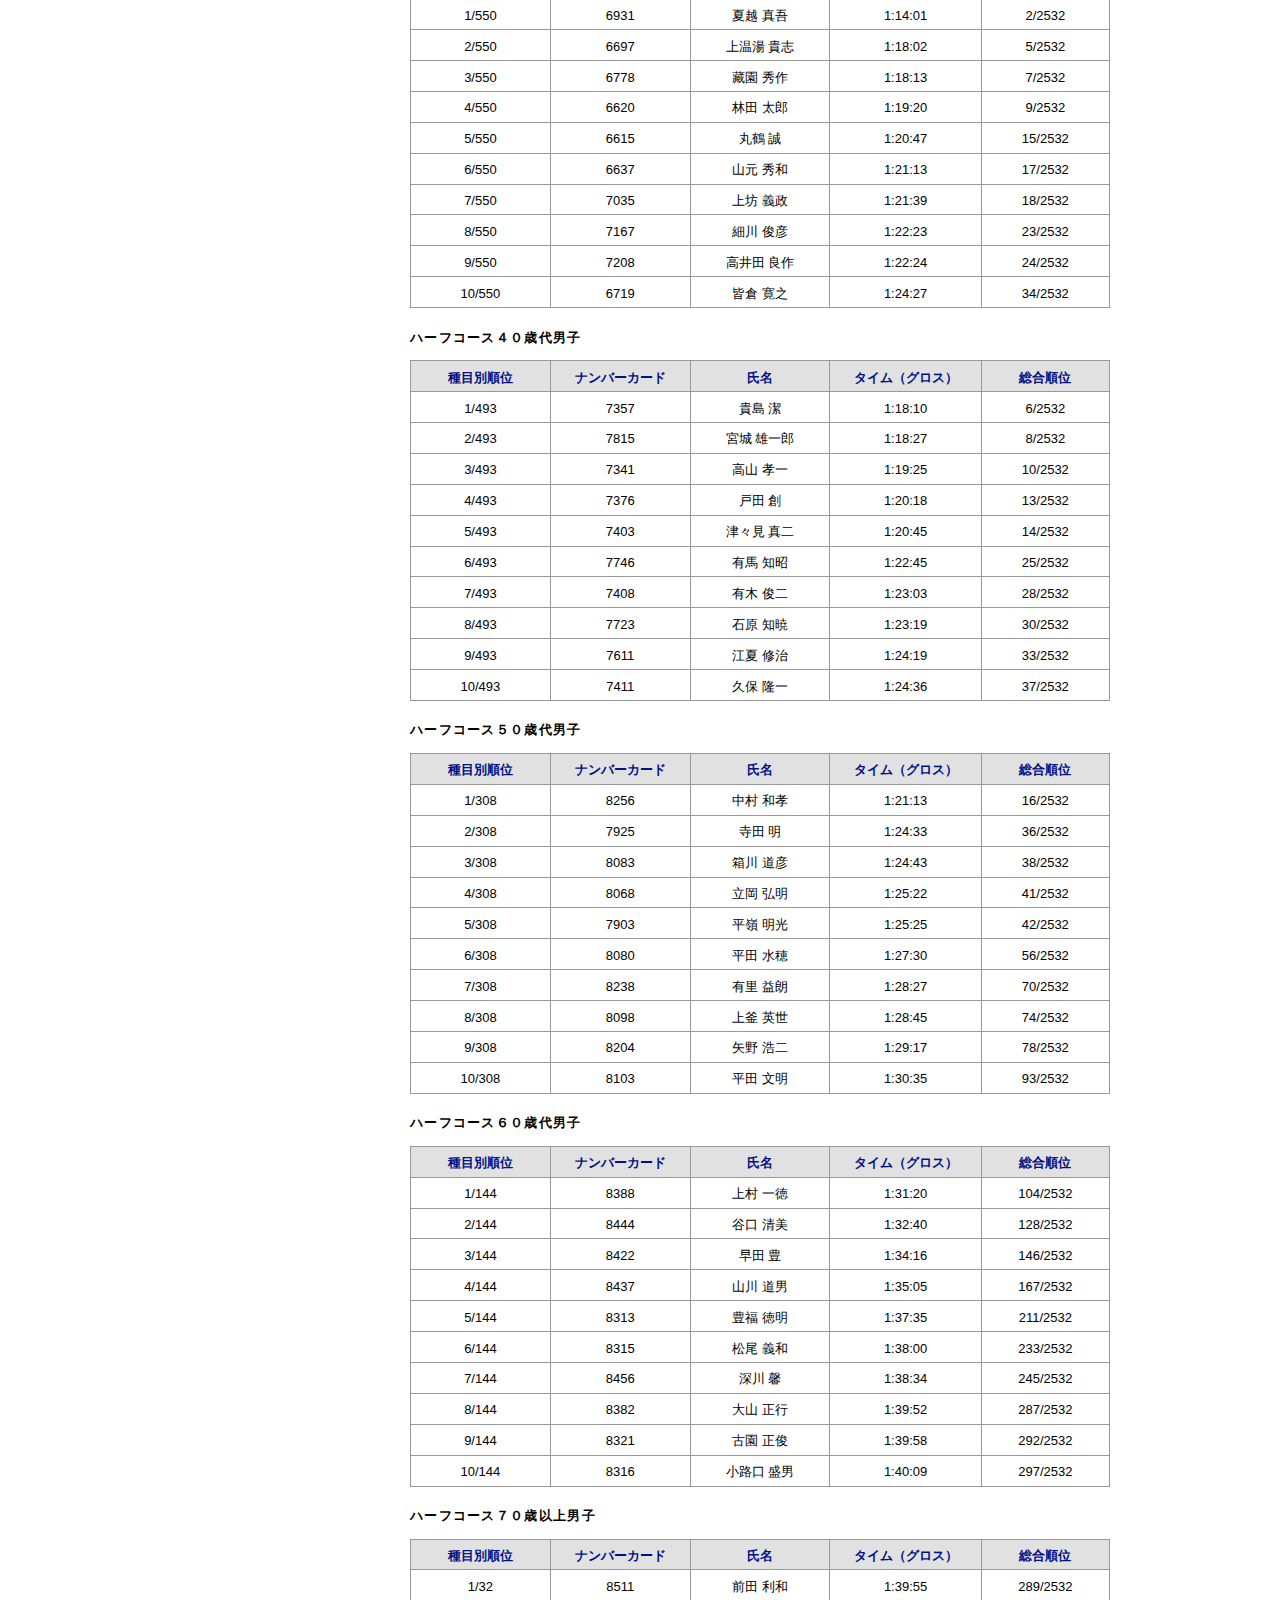
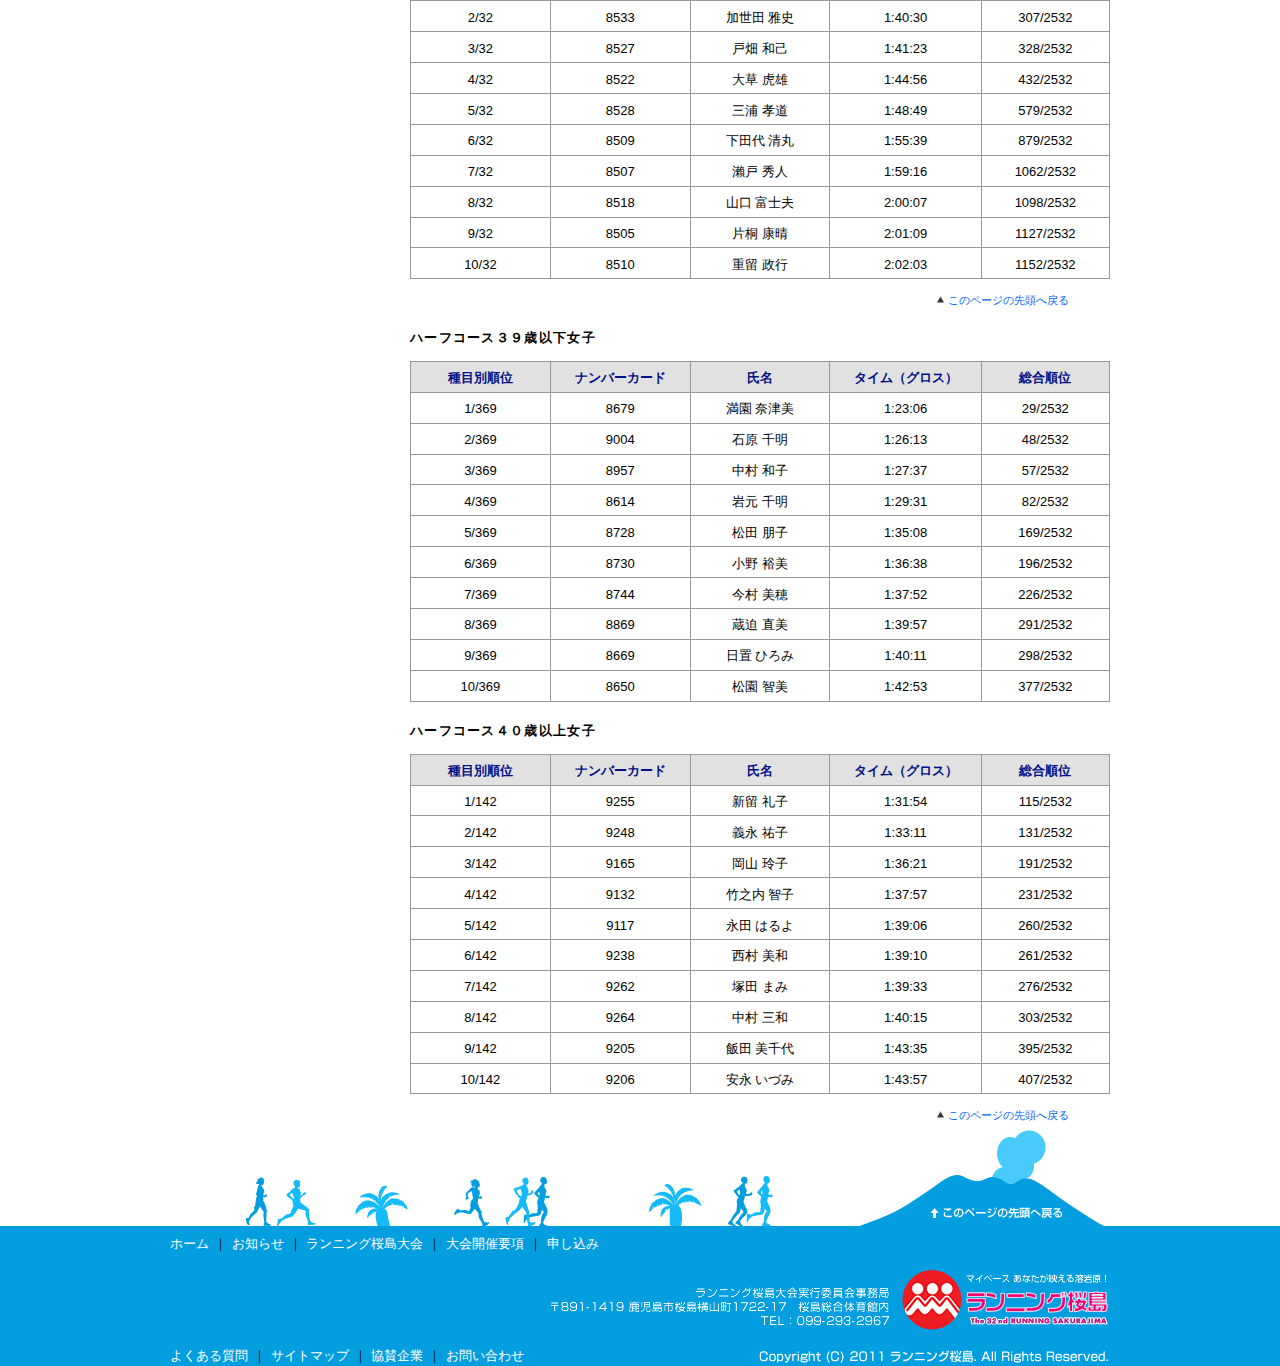
<file: _theme/blog_static/archive-32/record/index.html>
<?xml version="1.0" encoding="UTF-8" ?>
<!DOCTYPE html PUBLIC "-//W3C//DTD XHTML 1.0 Strict//EN" "http://www.w3.org/TR/xhtml1/DTD/xhtml1-strict.dtd">
<html xmlns="http://www.w3.org/1999/xhtml" lang="ja" xml:lang="ja">
<head profile="http://purl.org/net/ns/metaprof">
<meta http-equiv="Content-Type" content="text/html; charset=UTF-8" />
<meta http-equiv="Content-Script-Type" content="text/javascript" />
<meta http-equiv="Content-Style-Type" content="text/css" />
<link rel="stylesheet" href="../styles.css" type="text/css" />
<link rel="alternate" type="application/rss+xml" title="RSS" href="../rss.xml" />
<link rel="alternate" type="application/atom+xml" title="Atom" href="../atom.xml" />
<link rel="EditURI" type="application/rsd+xml" title="RSD" href="../rsd.xml" />
<link rel="start" href="../index.html" title="第32回 ランニング桜島大会 公式サイト" />
<script type="text/javascript" src="../js/jquery-1.6.4.min.js"></script>
<script type="text/javascript" src="../countdown/jquery.countdown.min.js"></script>
<script type="text/javascript" src="../countdown/jquery.countdown-ja.js"></script>
<meta name="description" content="第32回 ランニング桜島大会 上位入賞者一覧 ５キロコース２９歳以下男子 種目別順位 ナンバーカード 氏名 タイム（グロス） 総合順位 1/76 1013 中野" />
<meta name="keywords" content="第32回 大会記録（2012年）" />
<title>第32回 大会記録（2012年）  - 第32回 ランニング桜島大会 公式サイト</title>
</head>
<body class="double-left">
<div id="header">
<div class="line">
<h1>第32回 大会記録（2012年）</h1>
<p class="description">第32回 ランニング桜島大会 上位入賞者一覧 ５キロコース２９歳以下男子 種目別順位 ナンバーカード 氏名 タイム（グロス） 総合順位 1/76 1013 中野</p>
</div>
<p class="logo"><a href="../index.html"><img src="../images/header-logo.png" alt="第32回 ランニング桜島大会 公式サイト" width="350" height="100" /></a></p>
<ul id="global-navigation">
<li class="gn01"><a href="../index.html" title="第32回 ランニング桜島大会 公式サイト">第32回 ランニング桜島大会 公式サイト</a></li>
<li class="gn02"><a   href="../news/index.html" title="お知らせ">お知らせ</a></li>
<li class="gn03"><a  href="../sakurajima/index.html" title="ランニング桜島大会のポイント">ランニング桜島大会のポイント</a></li>
<li class="gn04"><a  href="../guideline/index.html" title="大会開催要項">大会開催要項</a></li>
<li class="gn05"><a  href="../entry/index.html" title="申し込み">申し込み</a></li>
</ul>
<p class="catchcopy"><img src="../images/header-catchcopy.png" alt="オーストラリアゴールドコーストマラソンに抽選でペア１組をご招待！" width="380" height="20" /></p>
<p class="open"><img src="../images/header-open.png" alt="2012年2月26日(日)開催 雨天決行" width="380" height="35" /></p>
<ul id="header-menu">
<li class="hm01"><a href="../faq/index.html" title="よくある質問">よくある質問</a><span>｜</span></li>
<li class="hm02"><a href="../sitemap.html" title="サイトマップ">サイトマップ</a><span>｜</span></li>
<li class="hm03"><a href="../contact.html" title="お問い合わせ">お問い合わせ</a></li>
</ul>
</div>
<!-- end div#header -->
<div id="content">
<div id="main">
<p class="topicPath">
<a href="../index.html">ホーム</a>
&nbsp;&gt;&nbsp;<a href="./index.html">大会記録</a>
&nbsp;&gt;&nbsp;<span class="current">第32回 大会記録（2012年）</span>
</p>
<div class="entry record">
<h2>第32回 大会記録（2012年）</h2>
<div class="textBody">
<h3>第32回	ランニング桜島大会 上位入賞者一覧</h3>
<div class="main-entry-record">
<h4>５キロコース２９歳以下男子</h4>
<table width="600" border="1" cellpadding="2" cellspacing="0" class="text-center">
<col width="72" span="5" />
<tr>
<th valign="top" width="100"><span class="text-center">種目別順位</span></th>
<th valign="top" width="100"><span class="text-center">ナンバーカード</span></th>
<th valign="top" width="100"><span class="text-center">氏名</span></th>
<th valign="top" width="110"><span class="text-center">タイム（グロス）</span></th>
<th valign="top" width="90"><span class="text-center">総合順位</span></th>
</tr>
<tr>
<td><span class="text-center">1/76</span></td>
<td align="right"><span class="text-center">1013</span></td>
<td><span class="text-center">中野 正貴</span></td>
<td align="right"><span class="text-center">0:15:50</span></td>
<td><span class="text-center">1/940</span></td>
</tr>
<tr>
<td><span class="text-center">2/76</span></td>
<td align="right"><span class="text-center">1080</span></td>
<td><span class="text-center">鶴 彰吾</span></td>
<td align="right"><span class="text-center">0:16:47</span></td>
<td><span class="text-center">3/940</span></td>
</tr>
<tr>
<td><span class="text-center">3/76</span></td>
<td align="right"><span class="text-center">1012</span></td>
<td><span class="text-center">常盤 浩史</span></td>
<td align="right"><span class="text-center">0:17:38</span></td>
<td><span class="text-center">6/940</span></td>
</tr>
<tr>
<td><span class="text-center">4/76</span></td>
<td align="right"><span class="text-center">1011</span></td>
<td><span class="text-center">大川 耕平</span></td>
<td align="right"><span class="text-center">0:17:55</span></td>
<td><span class="text-center">7/940</span></td>
</tr>
<tr>
<td><span class="text-center">5/76</span></td>
<td align="right"><span class="text-center">1030</span></td>
<td><span class="text-center">市坪 和也</span></td>
<td align="right"><span class="text-center">0:17:55</span></td>
<td><span class="text-center">8/940</span></td>
</tr>
<tr>
<td><span class="text-center">6/76</span></td>
<td align="right"><span class="text-center">1050</span></td>
<td><span class="text-center">森岩 寛稀</span></td>
<td align="right"><span class="text-center">0:18:22</span></td>
<td><span class="text-center">12/940</span></td>
</tr>
<tr>
<td><span class="text-center">7/76</span></td>
<td align="right"><span class="text-center">1014</span></td>
<td><span class="text-center">出来 暢孝</span></td>
<td align="right"><span class="text-center">0:18:36</span></td>
<td><span class="text-center">13/940</span></td>
</tr>
<tr>
<td><span class="text-center">8/76</span></td>
<td align="right"><span class="text-center">1021</span></td>
<td><span class="text-center">久保 佑太</span></td>
<td align="right"><span class="text-center">0:18:40</span></td>
<td><span class="text-center">14/940</span></td>
</tr>
<tr>
<td><span class="text-center">9/76</span></td>
<td align="right"><span class="text-center">1036</span></td>
<td><span class="text-center">下石原 遼</span></td>
<td align="right"><span class="text-center">0:18:57</span></td>
<td><span class="text-center">17/940</span></td>
</tr>
<tr>
<td><span class="text-center">10/76</span></td>
<td align="right"><span class="text-center">1009</span></td>
<td><span class="text-center">今村 佳幸</span></td>
<td align="right"><span class="text-center">0:19:55</span></td>
<td><span class="text-center">26/940</span></td>
</tr>
</table>
<h4>５キロコース３０歳代男子</h4>
<table border="1" cellpadding="2" cellspacing="0" width="600">
<col width="72" span="5" />
<tr>
<th valign="top" width="100">種目別順位</th>
<th valign="top" width="100">ナンバーカード</th>
<th valign="top" width="100">氏名</th>
<th valign="top" width="110">タイム（グロス）</th>
<th valign="top" width="90">総合順位</th>
</tr>
<tr>
<td>1/86</td>
<td align="right">1131</td>
<td>森 昌弘</td>
<td align="right">0:16:40</td>
<td>2/940</td>
</tr>
<tr>
<td>2/86</td>
<td align="right">1111</td>
<td>鎌倉 克幸</td>
<td align="right">0:18:07</td>
<td>9/940</td>
</tr>
<tr>
<td>3/86</td>
<td align="right">1178</td>
<td>藤沢 晋太郎</td>
<td align="right">0:18:14</td>
<td>10/940</td>
</tr>
<tr>
<td>4/86</td>
<td align="right">1104</td>
<td>大薗 幸平</td>
<td align="right">0:21:06</td>
<td>39/940</td>
</tr>
<tr>
<td>5/86</td>
<td align="right">1152</td>
<td>三浦 利哉</td>
<td align="right">0:21:51</td>
<td>52/940</td>
</tr>
<tr>
<td>6/86</td>
<td align="right">1132</td>
<td>福森 雅隆</td>
<td align="right">0:22:14</td>
<td>57/940</td>
</tr>
<tr>
<td>7/86</td>
<td align="right">1108</td>
<td>原口 敬士</td>
<td align="right">0:22:50</td>
<td>68/940</td>
</tr>
<tr>
<td>8/86</td>
<td align="right">1177</td>
<td>三留 浩</td>
<td align="right">0:23:07</td>
<td>76/940</td>
</tr>
<tr>
<td>9/86</td>
<td align="right">1183</td>
<td>花田 和明</td>
<td align="right">0:23:19</td>
<td>80/940</td>
</tr>
<tr>
<td>10/86</td>
<td align="right">1105</td>
<td>徳留 祐一</td>
<td align="right">0:23:46</td>
<td>89/940</td>
</tr>
</table>
<h4>５キロコース４０歳代男子</h4>
<table border="1" cellpadding="2" cellspacing="0" width="600">
<col width="72" span="5" />
<tr>
<th valign="top" width="100">種目別順位</th>
<th valign="top" width="100">ナンバーカード</th>
<th valign="top" width="100">氏名</th>
<th valign="top" width="110">タイム（グロス）</th>
<th valign="top" width="90">総合順位</th>
</tr>
<tr>
<td>1/100</td>
<td align="right">1374</td>
<td>山崎 隆</td>
<td align="right">0:16:58</td>
<td>4/940</td>
</tr>
<tr>
<td>2/100</td>
<td align="right">1324</td>
<td>池田 和彦</td>
<td align="right">0:18:49</td>
<td>16/940</td>
</tr>
<tr>
<td>3/100</td>
<td align="right">1307</td>
<td>大窪 司</td>
<td align="right">0:19:22</td>
<td>20/940</td>
</tr>
<tr>
<td>4/100</td>
<td align="right">1393</td>
<td>山本 正信</td>
<td align="right">0:19:52</td>
<td>25/940</td>
</tr>
<tr>
<td>5/100</td>
<td align="right">1305</td>
<td>有村 重輝</td>
<td align="right">0:19:59</td>
<td>28/940</td>
</tr>
<tr>
<td>6/100</td>
<td align="right">1308</td>
<td>本村 良人</td>
<td align="right">0:20:04</td>
<td>29/940</td>
</tr>
<tr>
<td>7/100</td>
<td align="right">1335</td>
<td>眞鍋 勝利</td>
<td align="right">0:20:21</td>
<td>33/940</td>
</tr>
<tr>
<td>8/100</td>
<td align="right">1390</td>
<td>神園 松喜</td>
<td align="right">0:21:17</td>
<td>43/940</td>
</tr>
<tr>
<td>9/100</td>
<td align="right">1382</td>
<td>下古立 正美</td>
<td align="right">0:21:25</td>
<td>45/940</td>
</tr>
<tr>
<td>10/100</td>
<td align="right">1302</td>
<td>上野 重高</td>
<td align="right">0:23:05</td>
<td>74/940</td>
</tr>
</table>
<h4>５キロコース５０歳代男子</h4>
<table border="1" cellpadding="2" cellspacing="0" width="600">
<col width="72" span="5" />
<tr>
<th valign="top" width="100">種目別順位</th>
<th valign="top" width="100">ナンバーカード</th>
<th valign="top" width="100">氏名</th>
<th valign="top" width="110">タイム（グロス）</th>
<th valign="top" width="90">総合順位</th>
</tr>
<tr>
<td>1/105</td>
<td align="right">1559</td>
<td>本髙 和弘</td>
<td align="right">0:17:02</td>
<td>5/940</td>
</tr>
<tr>
<td>2/105</td>
<td align="right">1567</td>
<td>白石 光男</td>
<td align="right">0:18:21</td>
<td>11/940</td>
</tr>
<tr>
<td>3/105</td>
<td align="right">1612</td>
<td>竹下 長治</td>
<td align="right">0:18:41</td>
<td>15/940</td>
</tr>
<tr>
<td>4/105</td>
<td align="right">1536</td>
<td>迫田 義明</td>
<td align="right">0:19:22</td>
<td>21/940</td>
</tr>
<tr>
<td>5/105</td>
<td align="right">1550</td>
<td>池田 安彦</td>
<td align="right">0:19:30</td>
<td>23/940</td>
</tr>
<tr>
<td>6/105</td>
<td align="right">1607</td>
<td>安達 等</td>
<td align="right">0:19:40</td>
<td>24/940</td>
</tr>
<tr>
<td>7/105</td>
<td align="right">1613</td>
<td>小城 悟</td>
<td align="right">0:19:58</td>
<td>27/940</td>
</tr>
<tr>
<td>8/105</td>
<td align="right">1616</td>
<td>種田 昇</td>
<td align="right">0:20:07</td>
<td>30/940</td>
</tr>
<tr>
<td>9/105</td>
<td align="right">1525</td>
<td>小森 透</td>
<td align="right">0:20:09</td>
<td>31/940</td>
</tr>
<tr>
<td>10/105</td>
<td align="right">1566</td>
<td>榎田 浩二</td>
<td align="right">0:21:10</td>
<td>41/940</td>
</tr>
</table>
<h4>５キロコース６０歳代男子</h4>
<table border="1" cellpadding="2" cellspacing="0" width="600">
<col width="72" span="5" />
<tr>
<th valign="top" width="100">種目別順位</th>
<th valign="top" width="100">ナンバーカード</th>
<th valign="top" width="100">氏名</th>
<th valign="top" width="110">タイム（グロス）</th>
<th valign="top" width="90">総合順位</th>
</tr>
<tr>
<td>1/72</td>
<td align="right">1722</td>
<td>瀬戸口 茂行</td>
<td align="right">0:18:59</td>
<td>18/940</td>
</tr>
<tr>
<td>2/72</td>
<td align="right">1713</td>
<td>増田 三郎</td>
<td align="right">0:19:08</td>
<td>19/940</td>
</tr>
<tr>
<td>3/72</td>
<td align="right">1723</td>
<td>大工 憲二</td>
<td align="right">0:19:29</td>
<td>22/940</td>
</tr>
<tr>
<td>4/72</td>
<td align="right">1771</td>
<td>大原 昭夫</td>
<td align="right">0:20:26</td>
<td>34/940</td>
</tr>
<tr>
<td>5/72</td>
<td align="right">1721</td>
<td>増満 加一</td>
<td align="right">0:21:06</td>
<td>40/940</td>
</tr>
<tr>
<td>6/72</td>
<td align="right">1718</td>
<td>小田 猛徳</td>
<td align="right">0:21:30</td>
<td>46/940</td>
</tr>
<tr>
<td>7/72</td>
<td align="right">1727</td>
<td>松澤 健一</td>
<td align="right">0:21:36</td>
<td>48/940</td>
</tr>
<tr>
<td>8/72</td>
<td align="right">1714</td>
<td>有川 貞夫</td>
<td align="right">0:22:36</td>
<td>64/940</td>
</tr>
<tr>
<td>9/72</td>
<td align="right">1736</td>
<td>吉永 正博</td>
<td align="right">0:22:43</td>
<td>65/940</td>
</tr>
<tr>
<td>10/72</td>
<td align="right">1777</td>
<td>平山 宏</td>
<td align="right">0:22:52</td>
<td>69/940</td>
</tr>
</table>
<h4>５キロコース７０歳以上男子</h4>
<table border="1" cellpadding="2" cellspacing="0" width="600">
<col width="72" span="5" />
<tr>
<th valign="top" width="100">種目別順位</th>
<th valign="top" width="100">ナンバーカード</th>
<th valign="top" width="100">氏名</th>
<th valign="top" width="110">タイム（グロス）</th>
<th valign="top" width="90">総合順位</th>
</tr>
<tr>
<td>1/64</td>
<td align="right">1838</td>
<td>竹山 福雄</td>
<td align="right">0:20:55</td>
<td>38/940</td>
</tr>
<tr>
<td>2/64</td>
<td align="right">1844</td>
<td>坂本 昭雄</td>
<td align="right">0:21:17</td>
<td>44/940</td>
</tr>
<tr>
<td>3/64</td>
<td align="right">1860</td>
<td>谷口 政徳</td>
<td align="right">0:22:27</td>
<td>61/940</td>
</tr>
<tr>
<td>4/64</td>
<td align="right">1829</td>
<td>久木野 謙次</td>
<td align="right">0:22:44</td>
<td>66/940</td>
</tr>
<tr>
<td>5/64</td>
<td align="right">1858</td>
<td>大﨑 秀俊</td>
<td align="right">0:24:23</td>
<td>106/940</td>
</tr>
<tr>
<td>6/64</td>
<td align="right">1873</td>
<td>古川 彬</td>
<td align="right">0:25:19</td>
<td>128/940</td>
</tr>
<tr>
<td>7/64</td>
<td align="right">1845</td>
<td>二俣 政信</td>
<td align="right">0:26:17</td>
<td>164/940</td>
</tr>
<tr>
<td>8/64</td>
<td align="right">1836</td>
<td>鎌倉 嘉見</td>
<td align="right">0:26:21</td>
<td>168/940</td>
</tr>
<tr>
<td>9/64</td>
<td align="right">1801</td>
<td>安田 力</td>
<td align="right">0:26:40</td>
<td>178/940</td>
</tr>
<tr>
<td>10/64</td>
<td align="right">1851</td>
<td>牧口 一己</td>
<td align="right">0:27:34</td>
<td>216/94</td>
</tr>
</table>
<p class="return"><a href="#header">このページの先頭へ戻る</a></p>
<h4>５キロコース３９歳以下女子</h4>
<table border="1" cellpadding="2" cellspacing="0" width="600">
<col width="72" span="5" />
<tr>
<th valign="top" width="100">種目別順位</th>
<th valign="top" width="100">ナンバーカード</th>
<th valign="top" width="100">氏名</th>
<th valign="top" width="110">タイム（グロス）</th>
<th valign="top" width="90">総合順位</th>
</tr>
<tr>
<td>1/229</td>
<td align="right">2004</td>
<td>林田 なつみ</td>
<td align="right">0:20:15</td>
<td>32/940</td>
</tr>
<tr>
<td>2/229</td>
<td align="right">2039</td>
<td>伊藤 惠梨</td>
<td align="right">0:22:18</td>
<td>58/940</td>
</tr>
<tr>
<td>3/229</td>
<td align="right">2182</td>
<td>長谷川 紀子</td>
<td align="right">0:23:14</td>
<td>79/940</td>
</tr>
<tr>
<td>4/229</td>
<td align="right">2002</td>
<td>郷原 翼</td>
<td align="right">0:23:20</td>
<td>84/940</td>
</tr>
<tr>
<td>5/229</td>
<td align="right">2032</td>
<td>宮原 奈穂</td>
<td align="right">0:23:50</td>
<td>92/940</td>
</tr>
<tr>
<td>6/229</td>
<td align="right">2184</td>
<td>石田 尚子</td>
<td align="right">0:23:54</td>
<td>95/940</td>
</tr>
<tr>
<td>7/229</td>
<td align="right">2168</td>
<td>久永 泉</td>
<td align="right">0:24:10</td>
<td>101/940</td>
</tr>
<tr>
<td>8/229</td>
<td align="right">2158</td>
<td>沖田 彩奈</td>
<td align="right">0:24:19</td>
<td>104/940</td>
</tr>
<tr>
<td>9/229</td>
<td align="right">2060</td>
<td>清水 美里</td>
<td align="right">0:24:41</td>
<td>112/940</td>
</tr>
<tr>
<td>10/229</td>
<td align="right">2087</td>
<td>下田 綾香</td>
<td align="right">0:25:00</td>
<td>121/940</td>
</tr>
</table>
<h4>５キロコース４０歳代女子</h4>
<table border="1" cellpadding="2" cellspacing="0" width="600">
<col width="72" span="5" />
<tr>
<th valign="top" width="100">種目別順位</th>
<th valign="top" width="100">ナンバーカード</th>
<th valign="top" width="100">氏名</th>
<th valign="top" width="110">タイム（グロス）</th>
<th valign="top" width="90">総合順位</th>
</tr>
<tr>
<td>1/85</td>
<td align="right">2322</td>
<td>川畑 利江</td>
<td align="right">0:20:46</td>
<td>36/940</td>
</tr>
<tr>
<td>2/85</td>
<td align="right">2314</td>
<td>田中 成美</td>
<td align="right">0:21:53</td>
<td>53/940</td>
</tr>
<tr>
<td>3/85</td>
<td align="right">2304</td>
<td>内村 由美子</td>
<td align="right">0:22:03</td>
<td>56/940</td>
</tr>
<tr>
<td>4/85</td>
<td align="right">2313</td>
<td>金丸 眞里子</td>
<td align="right">0:23:38</td>
<td>88/940</td>
</tr>
<tr>
<td>5/85</td>
<td align="right">2319</td>
<td>トレマーコ 知子</td>
<td align="right">0:24:01</td>
<td>96/940</td>
</tr>
<tr>
<td>6/85</td>
<td align="right">2309</td>
<td>吉原 成子</td>
<td align="right">0:24:47</td>
<td>113/940</td>
</tr>
<tr>
<td>7/85</td>
<td align="right">2382</td>
<td>児玉 洋子</td>
<td align="right">0:25:10</td>
<td>126/940</td>
</tr>
<tr>
<td>8/85</td>
<td align="right">2400</td>
<td>内村 千浪</td>
<td align="right">0:25:24</td>
<td>131/940</td>
</tr>
<tr>
<td>9/85</td>
<td align="right">2388</td>
<td>江口 伸子</td>
<td align="right">0:25:25</td>
<td>134/940</td>
</tr>
<tr>
<td>10/85</td>
<td align="right">2335</td>
<td>安藤 寿代</td>
<td align="right">0:25:51</td>
<td>145/940</td>
</tr>
</table>
<h4>５キロコース５０歳代女子</h4>
<table border="1" cellpadding="2" cellspacing="0" width="600">
<col width="72" span="5" />
<tr>
<th valign="top" width="100">種目別順位</th>
<th valign="top" width="100">ナンバーカード</th>
<th valign="top" width="100">氏名</th>
<th valign="top" width="110">タイム（グロス）</th>
<th valign="top" width="90">総合順位</th>
</tr>
<tr>
<td>1/72</td>
<td align="right">2501</td>
<td>島田 ツヤ子</td>
<td align="right">0:22:22</td>
<td>59/940</td>
</tr>
<tr>
<td>2/72</td>
<td align="right">2516</td>
<td>前村 孝子</td>
<td align="right">0:22:53</td>
<td>70/940</td>
</tr>
<tr>
<td>3/72</td>
<td align="right">2502</td>
<td>佐々木 一美</td>
<td align="right">0:23:00</td>
<td>72/940</td>
</tr>
<tr>
<td>4/72</td>
<td align="right">2513</td>
<td>村田 有子</td>
<td align="right">0:26:10</td>
<td>160/940</td>
</tr>
<tr>
<td>5/72</td>
<td align="right">2510</td>
<td>田ノ上 孝子</td>
<td align="right">0:26:45</td>
<td>183/940</td>
</tr>
<tr>
<td>6/72</td>
<td align="right">2574</td>
<td>山口 玲子</td>
<td align="right">0:26:59</td>
<td>194/940</td>
</tr>
<tr>
<td>7/72</td>
<td align="right">2506</td>
<td>豊福 直美</td>
<td align="right">0:27:20</td>
<td>208/940</td>
</tr>
<tr>
<td>8/72</td>
<td align="right">2556</td>
<td>佐々木 ゆかり</td>
<td align="right">0:27:58</td>
<td>234/940</td>
</tr>
<tr>
<td>9/72</td>
<td align="right">2543</td>
<td>森園 美智子</td>
<td align="right">0:28:02</td>
<td>236/940</td>
</tr>
<tr>
<td>10/72</td>
<td align="right">2503</td>
<td>服部 ひとみ</td>
<td align="right">0:28:13</td>
<td>248/940</td>
</tr>
</table>
<h4>５キロコース６０歳以上女子</h4>
<table border="1" cellpadding="2" cellspacing="0" width="600">
<col width="72" span="5" />
<tr>
<th valign="top" width="100">種目別順位</th>
<th valign="top" width="100">ナンバーカード</th>
<th valign="top" width="100">氏名</th>
<th valign="top" width="110">タイム（グロス）</th>
<th valign="top" width="90">総合順位</th>
</tr>
<tr>
<td>1/51</td>
<td align="right">2654</td>
<td>松永 啓子</td>
<td align="right">0:22:25</td>
<td>60/940</td>
</tr>
<tr>
<td>2/51</td>
<td align="right">2643</td>
<td>武 栄津子</td>
<td align="right">0:26:21</td>
<td>169/940</td>
</tr>
<tr>
<td>3/51</td>
<td align="right">2625</td>
<td>中村 あり子</td>
<td align="right">0:26:44</td>
<td>181/940</td>
</tr>
<tr>
<td>4/51</td>
<td align="right">2609</td>
<td>満木 公子</td>
<td align="right">0:27:20</td>
<td>207/940</td>
</tr>
<tr>
<td>5/51</td>
<td align="right">2607</td>
<td>瀨戸 千鶴子</td>
<td align="right">0:27:24</td>
<td>210/940</td>
</tr>
<tr>
<td>6/51</td>
<td align="right">2622</td>
<td>安藤 麗子</td>
<td align="right">0:28:11</td>
<td>246/940</td>
</tr>
<tr>
<td>7/51</td>
<td align="right">2638</td>
<td>徳重 茂子</td>
<td align="right">0:28:57</td>
<td>288/940</td>
</tr>
<tr>
<td>8/51</td>
<td align="right">2618</td>
<td>今村 房子</td>
<td align="right">0:29:07</td>
<td>309/940</td>
</tr>
<tr>
<td>9/51</td>
<td align="right">2616</td>
<td>下村 良子</td>
<td align="right">0:29:34</td>
<td>339/940</td>
</tr>
<tr>
<td>10/51</td>
<td align="right">2634</td>
<td>原口 和子</td>
<td align="right">0:29:34</td>
<td>340/940</td>
</tr>
</table>
<p class="return"><a href="#header">このページの先頭へ戻る</a></p>
<h4>１０キロコース２９歳以下男子</h4>
<table border="1" cellpadding="2" cellspacing="0" width="600">
<col width="72" span="5" />
<tr>
<th valign="top" width="100">種目別順位</th>
<th valign="top" width="100">ナンバーカード</th>
<th valign="top" width="100">氏名</th>
<th valign="top" width="110">タイム（グロス）</th>
<th valign="top" width="90">総合順位</th>
</tr>
<tr>
<td>1/177</td>
<td align="right">3176</td>
<td>前田 伯</td>
<td align="right">0:33:11</td>
<td>1/1462</td>
</tr>
<tr>
<td>2/177</td>
<td align="right">3033</td>
<td>米田 瑛久</td>
<td align="right">0:33:51</td>
<td>3/1462</td>
</tr>
<tr>
<td>3/177</td>
<td align="right">3117</td>
<td>海江田 聡</td>
<td align="right">0:35:52</td>
<td>4/1462</td>
</tr>
<tr>
<td>4/177</td>
<td align="right">3010</td>
<td>田丸 将大</td>
<td align="right">0:37:08</td>
<td>10/1462</td>
</tr>
<tr>
<td>5/177</td>
<td align="right">3140</td>
<td>上野 智規</td>
<td align="right">0:37:33</td>
<td>11/1462</td>
</tr>
<tr>
<td>6/177</td>
<td align="right">3110</td>
<td>福元 隆一</td>
<td align="right">0:38:44</td>
<td>21/1462</td>
</tr>
<tr>
<td>7/177</td>
<td align="right">3149</td>
<td>南 孝太朗</td>
<td align="right">0:38:59</td>
<td>23/1462</td>
</tr>
<tr>
<td>8/177</td>
<td align="right">3042</td>
<td>大古殿 和磨</td>
<td align="right">0:39:02</td>
<td>24/1462</td>
</tr>
<tr>
<td>9/177</td>
<td align="right">3158</td>
<td>上野 公洋</td>
<td align="right">0:39:31</td>
<td>30/1462</td>
</tr>
<tr>
<td>10/177</td>
<td align="right">3136</td>
<td>松田 大樹</td>
<td align="right">0:39:58</td>
<td>32/1462</td>
</tr>
</table>
<h4>１０キロコース３０歳代男子</h4>
<table border="1" cellpadding="2" cellspacing="0" width="600">
<col width="72" span="5" />
<tr>
<th valign="top" width="100">種目別順位</th>
<th valign="top" width="100">ナンバーカード</th>
<th valign="top" width="100">氏名</th>
<th valign="top" width="110">タイム（グロス）</th>
<th valign="top" width="90">総合順位</th>
</tr>
<tr>
<td>1/223</td>
<td align="right">3532</td>
<td>久間 章弘</td>
<td align="right">0:33:47</td>
<td>2/1462</td>
</tr>
<tr>
<td>2/223</td>
<td align="right">3465</td>
<td>藤山 圭太</td>
<td align="right">0:36:37</td>
<td>8/1462</td>
</tr>
<tr>
<td>3/223</td>
<td align="right">3499</td>
<td>大野 誠一</td>
<td align="right">0:36:45</td>
<td>9/1462</td>
</tr>
<tr>
<td>4/223</td>
<td align="right">3358</td>
<td>案志 由比古</td>
<td align="right">0:37:47</td>
<td>14/1462</td>
</tr>
<tr>
<td>5/223</td>
<td align="right">3343</td>
<td>中村 貴寛</td>
<td align="right">0:37:48</td>
<td>15/1462</td>
</tr>
<tr>
<td>6/223</td>
<td align="right">3351</td>
<td>川井田 卓也</td>
<td align="right">0:39:28</td>
<td>29/1462</td>
</tr>
<tr>
<td>7/223</td>
<td align="right">3486</td>
<td>竹内 良人</td>
<td align="right">0:40:58</td>
<td>36/1462</td>
</tr>
<tr>
<td>8/223</td>
<td align="right">3414</td>
<td>大山 結城</td>
<td align="right">0:41:47</td>
<td>41/1462</td>
</tr>
<tr>
<td>9/223</td>
<td align="right">3324</td>
<td>和田 光弘</td>
<td align="right">0:42:12</td>
<td>44/1462</td>
</tr>
<tr>
<td>10/223</td>
<td align="right">3331</td>
<td>藤山 憲一</td>
<td align="right">0:42:21</td>
<td>46/1462</td>
</tr>
</table>
<h4>１０キロコース４０歳代男子</h4>
<table border="1" cellpadding="2" cellspacing="0" width="600">
<col width="72" span="5" />
<tr>
<th valign="top" width="100">種目別順位</th>
<th valign="top" width="100">ナンバーカード</th>
<th valign="top" width="100">氏名</th>
<th valign="top" width="110">タイム（グロス）</th>
<th valign="top" width="90">総合順位</th>
</tr>
<tr>
<td>1/214</td>
<td align="right">3619</td>
<td>末川 克博</td>
<td align="right">0:36:18</td>
<td>5/1462</td>
</tr>
<tr>
<td>2/214</td>
<td align="right">3709</td>
<td>藺田 秋男</td>
<td align="right">0:36:19</td>
<td>6/1462</td>
</tr>
<tr>
<td>3/214</td>
<td align="right">3668</td>
<td>郷原 正文</td>
<td align="right">0:36:33</td>
<td>7/1462</td>
</tr>
<tr>
<td>4/214</td>
<td align="right">3791</td>
<td>前山 末男</td>
<td align="right">0:37:36</td>
<td>12/1462</td>
</tr>
<tr>
<td>5/214</td>
<td align="right">3805</td>
<td>鮫島 治</td>
<td align="right">0:37:41</td>
<td>13/1462</td>
</tr>
<tr>
<td>6/214</td>
<td align="right">3821</td>
<td>砂田 高揚</td>
<td align="right">0:38:06</td>
<td>18/1462</td>
</tr>
<tr>
<td>7/214</td>
<td align="right">3759</td>
<td>清水 英伸</td>
<td align="right">0:38:34</td>
<td>20/1462</td>
</tr>
<tr>
<td>8/214</td>
<td align="right">3605</td>
<td>土井 斉</td>
<td align="right">0:38:50</td>
<td>22/1462</td>
</tr>
<tr>
<td>9/214</td>
<td align="right">3618</td>
<td>内 一隆</td>
<td align="right">0:39:11</td>
<td>26/1462</td>
</tr>
<tr>
<td>10/214</td>
<td align="right">3670</td>
<td>前園 進</td>
<td align="right">0:39:26</td>
<td>27/1462</td>
</tr>
</table>
<h4>１０キロコース５０歳代男子</h4>
<table border="1" cellpadding="2" cellspacing="0" width="600">
<col width="72" span="5" />
<tr>
<th valign="top" width="100">種目別順位</th>
<th valign="top" width="100">ナンバーカード</th>
<th valign="top" width="100">氏名</th>
<th valign="top" width="110">タイム（グロス）</th>
<th valign="top" width="90">総合順位</th>
</tr>
<tr>
<td>1/164</td>
<td align="right">3961</td>
<td>春田 武志</td>
<td align="right">0:37:59</td>
<td>16/1462</td>
</tr>
<tr>
<td>2/164</td>
<td align="right">3946</td>
<td>上野 優</td>
<td align="right">0:38:02</td>
<td>17/1462</td>
</tr>
<tr>
<td>3/164</td>
<td align="right">3936</td>
<td>荒武 浩一</td>
<td align="right">0:38:23</td>
<td>19/1462</td>
</tr>
<tr>
<td>4/164</td>
<td align="right">3962</td>
<td>山中 勝夫</td>
<td align="right">0:39:27</td>
<td>28/1462</td>
</tr>
<tr>
<td>5/164</td>
<td align="right">4053</td>
<td>白石 照昭</td>
<td align="right">0:40:39</td>
<td>35/1462</td>
</tr>
<tr>
<td>6/164</td>
<td align="right">4072</td>
<td>田中 義孝</td>
<td align="right">0:41:22</td>
<td>38/1462</td>
</tr>
<tr>
<td>7/164</td>
<td align="right">4019</td>
<td>東 洋志</td>
<td align="right">0:43:43</td>
<td>57/1462</td>
</tr>
<tr>
<td>8/164</td>
<td align="right">3930</td>
<td>辻 和夫</td>
<td align="right">0:43:52</td>
<td>58/1462</td>
</tr>
<tr>
<td>9/164</td>
<td align="right">4010</td>
<td>松山 通朗</td>
<td align="right">0:44:20</td>
<td>63/1462</td>
</tr>
<tr>
<td>10/164</td>
<td align="right">3965</td>
<td>今村 浩</td>
<td align="right">0:45:17</td>
<td>73/1462</td>
</tr>
</table>
<h4>１０キロコース６０歳代男子</h4>
<table border="1" cellpadding="2" cellspacing="0" width="600">
<col width="72" span="5" />
<tr>
<th valign="top" width="100">種目別順位</th>
<th valign="top" width="100">ナンバーカード</th>
<th valign="top" width="100">氏名</th>
<th valign="top" width="110">タイム（グロス）</th>
<th valign="top" width="90">総合順位</th>
</tr>
<tr>
<td>1/116</td>
<td align="right">4161</td>
<td>船津 博道</td>
<td align="right">0:39:10</td>
<td>25/1462</td>
</tr>
<tr>
<td>2/116</td>
<td align="right">4153</td>
<td>東條 利春</td>
<td align="right">0:43:10</td>
<td>52/1462</td>
</tr>
<tr>
<td>3/116</td>
<td align="right">4232</td>
<td>松下 賢治</td>
<td align="right">0:44:46</td>
<td>67/1462</td>
</tr>
<tr>
<td>4/116</td>
<td align="right">4102</td>
<td>畦地 周一</td>
<td align="right">0:46:58</td>
<td>111/1462</td>
</tr>
<tr>
<td>5/116</td>
<td align="right">4162</td>
<td>中村 信博</td>
<td align="right">0:47:15</td>
<td>117/1462</td>
</tr>
<tr>
<td>6/116</td>
<td align="right">4154</td>
<td>西元 貴志</td>
<td align="right">0:47:31</td>
<td>121/1462</td>
</tr>
<tr>
<td>7/116</td>
<td align="right">4126</td>
<td>野元 義則</td>
<td align="right">0:48:23</td>
<td>134/1462</td>
</tr>
<tr>
<td>8/116</td>
<td align="right">4189</td>
<td>山下 正策</td>
<td align="right">0:48:35</td>
<td>140/1462</td>
</tr>
<tr>
<td>9/116</td>
<td align="right">4121</td>
<td>坂上 広美</td>
<td align="right">0:49:17</td>
<td>159/1462</td>
</tr>
<tr>
<td>10/116</td>
<td align="right">4133</td>
<td>平良 恵信</td>
<td align="right">0:49:46</td>
<td>172/1462</td>
</tr>
</table>
<h4>１０キロコース７０歳以上男子</h4>
<table border="1" cellpadding="2" cellspacing="0" width="600">
<col width="72" span="5" />
<tr>
<th valign="top" width="100">種目別順位</th>
<th valign="top" width="100">ナンバーカード</th>
<th valign="top" width="100">氏名</th>
<th valign="top" width="110">タイム（グロス）</th>
<th valign="top" width="90">総合順位</th>
</tr>
<tr>
<td align="right">1月29日</td>
<td align="right">4326</td>
<td>岩切 勝美</td>
<td align="right">0:45:20</td>
<td>74/1462</td>
</tr>
<tr>
<td align="right">2月29日</td>
<td align="right">4324</td>
<td>春薗 清文</td>
<td align="right">0:46:06</td>
<td>93/1462</td>
</tr>
<tr>
<td align="right">3月29日</td>
<td align="right">4314</td>
<td>海江田 弘</td>
<td align="right">0:47:07</td>
<td>115/1462</td>
</tr>
<tr>
<td align="right">4月29日</td>
<td align="right">4319</td>
<td>堀之内 正郎</td>
<td align="right">0:50:50</td>
<td>199/1462</td>
</tr>
<tr>
<td align="right">5月29日</td>
<td align="right">4312</td>
<td>恒吉 勇二</td>
<td align="right">0:55:03</td>
<td>368/1462</td>
</tr>
<tr>
<td align="right">6月29日</td>
<td align="right">4315</td>
<td>久保 卿一</td>
<td align="right">0:55:04</td>
<td>372/1462</td>
</tr>
<tr>
<td align="right">7月29日</td>
<td align="right">4325</td>
<td>大濵 宜敏</td>
<td align="right">0:55:07</td>
<td>375/1462</td>
</tr>
<tr>
<td align="right">8月29日</td>
<td align="right">4329</td>
<td>日髙 憲治</td>
<td align="right">0:56:21</td>
<td>445/1462</td>
</tr>
<tr>
<td align="right">9月29日</td>
<td align="right">4307</td>
<td>大久保 隆雄</td>
<td align="right">0:57:24</td>
<td>500/1462</td>
</tr>
<tr>
<td align="right">10月29日</td>
<td align="right">4321</td>
<td>徳重 益雄</td>
<td align="right">0:58:27</td>
<td>557/1462</td>
</tr>
</table>
<p class="return"><a href="#header">このページの先頭へ戻る</a></p>
<h4>１０キロコース３９歳以下女子</h4>
<table border="1" cellpadding="2" cellspacing="0" width="600">
<col width="72" span="5" />
<tr>
<th valign="top" width="100">種目別順位</th>
<th valign="top" width="100">ナンバーカード</th>
<th valign="top" width="100">氏名</th>
<th valign="top" width="110">タイム（グロス）</th>
<th valign="top" width="90">総合順位</th>
</tr>
<tr>
<td>1/378</td>
<td align="right">4614</td>
<td>西 晴香</td>
<td align="right">0:48:02</td>
<td>130/1462</td>
</tr>
<tr>
<td>2/378</td>
<td align="right">4735</td>
<td>茶園 あかり</td>
<td align="right">0:48:14</td>
<td>132/1462</td>
</tr>
<tr>
<td>3/378</td>
<td align="right">4401</td>
<td>川 慶子</td>
<td align="right">0:49:06</td>
<td>155/1462</td>
</tr>
<tr>
<td>4/378</td>
<td align="right">4514</td>
<td>吉野 結花</td>
<td align="right">0:49:32</td>
<td>164/1462</td>
</tr>
<tr>
<td>5/378</td>
<td align="right">4518</td>
<td>下温湯 綾乃</td>
<td align="right">0:49:57</td>
<td>176/1462</td>
</tr>
<tr>
<td>6/378</td>
<td align="right">4414</td>
<td>久木元 摩子</td>
<td align="right">0:50:23</td>
<td>187/1462</td>
</tr>
<tr>
<td>7/378</td>
<td align="right">4426</td>
<td>池田 愛</td>
<td align="right">0:50:52</td>
<td>202/1462</td>
</tr>
<tr>
<td>8/378</td>
<td align="right">4683</td>
<td>石田 真弓</td>
<td align="right">0:51:05</td>
<td>206/1462</td>
</tr>
<tr>
<td>9/378</td>
<td align="right">4516</td>
<td>西野 由紀</td>
<td align="right">0:51:50</td>
<td>233/1462</td>
</tr>
<tr>
<td>10/378</td>
<td align="right">4770</td>
<td>田畑 陵子</td>
<td align="right">0:51:54</td>
<td>236/1462</td>
</tr>
</table>
<h4>１０キロコース４０歳以上女子</h4>
<table border="1" cellpadding="2" cellspacing="0" width="600">
<col width="72" span="5" />
<tr>
<th valign="top" width="100">種目別順位</th>
<th valign="top" width="100">ナンバーカード</th>
<th valign="top" width="100">氏名</th>
<th valign="top" width="110">タイム（グロス）</th>
<th valign="top" width="90">総合順位</th>
</tr>
<tr>
<td>1/161</td>
<td align="right">5054</td>
<td>瀬戸山 京美</td>
<td align="right">0:47:24</td>
<td>119/1462</td>
</tr>
<tr>
<td>2/161</td>
<td align="right">4961</td>
<td>西野 洋子</td>
<td align="right">0:49:57</td>
<td>178/1462</td>
</tr>
<tr>
<td>3/161</td>
<td align="right">4925</td>
<td>勝 久美</td>
<td align="right">0:50:08</td>
<td>183/1462</td>
</tr>
<tr>
<td>4/161</td>
<td align="right">4997</td>
<td>泊 悦子</td>
<td align="right">0:50:52</td>
<td>201/1462</td>
</tr>
<tr>
<td>5/161</td>
<td align="right">4974</td>
<td>安藤 陽子</td>
<td align="right">0:51:09</td>
<td>208/1462</td>
</tr>
<tr>
<td>6/161</td>
<td align="right">4908</td>
<td>渕田 勝子</td>
<td align="right">0:51:24</td>
<td>214/1462</td>
</tr>
<tr>
<td>7/161</td>
<td align="right">5039</td>
<td>浅野 喜美子</td>
<td align="right">0:51:33</td>
<td>218/1462</td>
</tr>
<tr>
<td>8/161</td>
<td align="right">4924</td>
<td>外薗 英子</td>
<td align="right">0:51:46</td>
<td>231/1462</td>
</tr>
<tr>
<td>9/161</td>
<td align="right">5081</td>
<td>牧本 みゆき</td>
<td align="right">0:52:27</td>
<td>261/1462</td>
</tr>
<tr>
<td>10/161</td>
<td align="right">4938</td>
<td>柳橋 三奈</td>
<td align="right">0:52:29</td>
<td>263/1462</td>
</tr>
</table>
<p class="return"><a href="#header">このページの先頭へ戻る</a></p>
<h4>ハーフコース２９歳以下男子</h4>
<table border="1" cellpadding="2" cellspacing="0" width="600">
<col width="72" span="5" />
<tr>
<th valign="top" width="100">種目別順位</th>
<th valign="top" width="100">ナンバーカード</th>
<th valign="top" width="100">氏名</th>
<th valign="top" width="110">タイム（グロス）</th>
<th valign="top" width="90">総合順位</th>
</tr>
<tr>
<td>1/494</td>
<td align="right">6494</td>
<td>竹崎 翔里</td>
<td align="right">1:13:56</td>
<td>1/2532</td>
</tr>
<tr>
<td>2/494</td>
<td align="right">6029</td>
<td>長元 久明</td>
<td align="right">1:15:20</td>
<td>3/2532</td>
</tr>
<tr>
<td>3/494</td>
<td align="right">6034</td>
<td>松園 光二</td>
<td align="right">1:18:00</td>
<td>4/2532</td>
</tr>
<tr>
<td>4/494</td>
<td align="right">6013</td>
<td>永石 圭二</td>
<td align="right">1:19:28</td>
<td>11/2532</td>
</tr>
<tr>
<td>5/494</td>
<td align="right">6004</td>
<td>ダニエル フィリップス</td>
<td align="right">1:19:45</td>
<td>12/2532</td>
</tr>
<tr>
<td>6/494</td>
<td align="right">6229</td>
<td>永谷 良太</td>
<td align="right">1:21:51</td>
<td>19/2532</td>
</tr>
<tr>
<td>7/494</td>
<td align="right">6350</td>
<td>能宗 知秀</td>
<td align="right">1:22:04</td>
<td>20/2532</td>
</tr>
<tr>
<td>8/494</td>
<td align="right">6173</td>
<td>春日 亮一</td>
<td align="right">1:22:18</td>
<td>21/2532</td>
</tr>
<tr>
<td>9/494</td>
<td align="right">6186</td>
<td>上村 幸太郎</td>
<td align="right">1:22:21</td>
<td>22/2532</td>
</tr>
<tr>
<td>10/494</td>
<td align="right">6280</td>
<td>清次 陽介</td>
<td align="right">1:23:00</td>
<td>26/2532</td>
</tr>
</table>
<h4>ハーフコース３０歳代男子</h4>
<table border="1" cellpadding="2" cellspacing="0" width="600">
<col width="72" span="5" />
<tr>
<th valign="top" width="100">種目別順位</th>
<th valign="top" width="100">ナンバーカード</th>
<th valign="top" width="100">氏名</th>
<th valign="top" width="110">タイム（グロス）</th>
<th valign="top" width="90">総合順位</th>
</tr>
<tr>
<td>1/550</td>
<td align="right">6931</td>
<td>夏越 真吾</td>
<td align="right">1:14:01</td>
<td>2/2532</td>
</tr>
<tr>
<td>2/550</td>
<td align="right">6697</td>
<td>上温湯 貴志</td>
<td align="right">1:18:02</td>
<td>5/2532</td>
</tr>
<tr>
<td>3/550</td>
<td align="right">6778</td>
<td>藏園 秀作</td>
<td align="right">1:18:13</td>
<td>7/2532</td>
</tr>
<tr>
<td>4/550</td>
<td align="right">6620</td>
<td>林田 太郎</td>
<td align="right">1:19:20</td>
<td>9/2532</td>
</tr>
<tr>
<td>5/550</td>
<td align="right">6615</td>
<td>丸鶴 誠</td>
<td align="right">1:20:47</td>
<td>15/2532</td>
</tr>
<tr>
<td>6/550</td>
<td align="right">6637</td>
<td>山元 秀和</td>
<td align="right">1:21:13</td>
<td>17/2532</td>
</tr>
<tr>
<td>7/550</td>
<td align="right">7035</td>
<td>上坊 義政</td>
<td align="right">1:21:39</td>
<td>18/2532</td>
</tr>
<tr>
<td>8/550</td>
<td align="right">7167</td>
<td>細川 俊彦</td>
<td align="right">1:22:23</td>
<td>23/2532</td>
</tr>
<tr>
<td>9/550</td>
<td align="right">7208</td>
<td>高井田 良作</td>
<td align="right">1:22:24</td>
<td>24/2532</td>
</tr>
<tr>
<td>10/550</td>
<td align="right">6719</td>
<td>皆倉 寛之</td>
<td align="right">1:24:27</td>
<td>34/2532</td>
</tr>
</table>
<h4>ハーフコース４０歳代男子</h4>
<table border="1" cellpadding="2" cellspacing="0" width="600">
<col width="72" span="5" />
<tr>
<th valign="top" width="100">種目別順位</th>
<th valign="top" width="100">ナンバーカード</th>
<th valign="top" width="100">氏名</th>
<th valign="top" width="110">タイム（グロス）</th>
<th valign="top" width="90">総合順位</th>
</tr>
<tr>
<td>1/493</td>
<td align="right">7357</td>
<td>貴島 潔</td>
<td align="right">1:18:10</td>
<td>6/2532</td>
</tr>
<tr>
<td>2/493</td>
<td align="right">7815</td>
<td>宮城 雄一郎</td>
<td align="right">1:18:27</td>
<td>8/2532</td>
</tr>
<tr>
<td>3/493</td>
<td align="right">7341</td>
<td>高山 孝一</td>
<td align="right">1:19:25</td>
<td>10/2532</td>
</tr>
<tr>
<td>4/493</td>
<td align="right">7376</td>
<td>戸田 創</td>
<td align="right">1:20:18</td>
<td>13/2532</td>
</tr>
<tr>
<td>5/493</td>
<td align="right">7403</td>
<td>津々見 真二</td>
<td align="right">1:20:45</td>
<td>14/2532</td>
</tr>
<tr>
<td>6/493</td>
<td align="right">7746</td>
<td>有馬 知昭</td>
<td align="right">1:22:45</td>
<td>25/2532</td>
</tr>
<tr>
<td>7/493</td>
<td align="right">7408</td>
<td>有木 俊二</td>
<td align="right">1:23:03</td>
<td>28/2532</td>
</tr>
<tr>
<td>8/493</td>
<td align="right">7723</td>
<td>石原 知暁</td>
<td align="right">1:23:19</td>
<td>30/2532</td>
</tr>
<tr>
<td>9/493</td>
<td align="right">7611</td>
<td>江夏 修治</td>
<td align="right">1:24:19</td>
<td>33/2532</td>
</tr>
<tr>
<td>10/493</td>
<td align="right">7411</td>
<td>久保 隆一</td>
<td align="right">1:24:36</td>
<td>37/2532</td>
</tr>
</table>
<h4>ハーフコース５０歳代男子</h4>
<table border="1" cellpadding="2" cellspacing="0" width="600">
<col width="72" span="5" />
<tr>
<th valign="top" width="100">種目別順位</th>
<th valign="top" width="100">ナンバーカード</th>
<th valign="top" width="100">氏名</th>
<th valign="top" width="110">タイム（グロス）</th>
<th valign="top" width="90">総合順位</th>
</tr>
<tr>
<td>1/308</td>
<td align="right">8256</td>
<td>中村 和孝</td>
<td align="right">1:21:13</td>
<td>16/2532</td>
</tr>
<tr>
<td>2/308</td>
<td align="right">7925</td>
<td>寺田 明</td>
<td align="right">1:24:33</td>
<td>36/2532</td>
</tr>
<tr>
<td>3/308</td>
<td align="right">8083</td>
<td>箱川 道彦</td>
<td align="right">1:24:43</td>
<td>38/2532</td>
</tr>
<tr>
<td>4/308</td>
<td align="right">8068</td>
<td>立岡 弘明</td>
<td align="right">1:25:22</td>
<td>41/2532</td>
</tr>
<tr>
<td>5/308</td>
<td align="right">7903</td>
<td>平嶺 明光</td>
<td align="right">1:25:25</td>
<td>42/2532</td>
</tr>
<tr>
<td>6/308</td>
<td align="right">8080</td>
<td>平田 水穂</td>
<td align="right">1:27:30</td>
<td>56/2532</td>
</tr>
<tr>
<td>7/308</td>
<td align="right">8238</td>
<td>有里 益朗</td>
<td align="right">1:28:27</td>
<td>70/2532</td>
</tr>
<tr>
<td>8/308</td>
<td align="right">8098</td>
<td>上釜 英世</td>
<td align="right">1:28:45</td>
<td>74/2532</td>
</tr>
<tr>
<td>9/308</td>
<td align="right">8204</td>
<td>矢野 浩二</td>
<td align="right">1:29:17</td>
<td>78/2532</td>
</tr>
<tr>
<td>10/308</td>
<td align="right">8103</td>
<td>平田 文明</td>
<td align="right">1:30:35</td>
<td>93/2532</td>
</tr>
</table>
<h4>ハーフコース６０歳代男子</h4>
<table border="1" cellpadding="2" cellspacing="0" width="600">
<col width="72" span="5" />
<tr>
<th valign="top" width="100">種目別順位</th>
<th valign="top" width="100">ナンバーカード</th>
<th valign="top" width="100">氏名</th>
<th valign="top" width="110">タイム（グロス）</th>
<th valign="top" width="90">総合順位</th>
</tr>
<tr>
<td>1/144</td>
<td align="right">8388</td>
<td>上村 一徳</td>
<td align="right">1:31:20</td>
<td>104/2532</td>
</tr>
<tr>
<td>2/144</td>
<td align="right">8444</td>
<td>谷口 清美</td>
<td align="right">1:32:40</td>
<td>128/2532</td>
</tr>
<tr>
<td>3/144</td>
<td align="right">8422</td>
<td>早田 豊</td>
<td align="right">1:34:16</td>
<td>146/2532</td>
</tr>
<tr>
<td>4/144</td>
<td align="right">8437</td>
<td>山川 道男</td>
<td align="right">1:35:05</td>
<td>167/2532</td>
</tr>
<tr>
<td>5/144</td>
<td align="right">8313</td>
<td>豊福 徳明</td>
<td align="right">1:37:35</td>
<td>211/2532</td>
</tr>
<tr>
<td>6/144</td>
<td align="right">8315</td>
<td>松尾 義和</td>
<td align="right">1:38:00</td>
<td>233/2532</td>
</tr>
<tr>
<td>7/144</td>
<td align="right">8456</td>
<td>深川 馨</td>
<td align="right">1:38:34</td>
<td>245/2532</td>
</tr>
<tr>
<td>8/144</td>
<td align="right">8382</td>
<td>大山 正行</td>
<td align="right">1:39:52</td>
<td>287/2532</td>
</tr>
<tr>
<td>9/144</td>
<td align="right">8321</td>
<td>古園 正俊</td>
<td align="right">1:39:58</td>
<td>292/2532</td>
</tr>
<tr>
<td>10/144</td>
<td align="right">8316</td>
<td>小路口 盛男</td>
<td align="right">1:40:09</td>
<td>297/2532</td>
</tr>
</table>
<h4>ハーフコース７０歳以上男子</h4>
<table border="1" cellpadding="2" cellspacing="0" width="600">
<col width="72" span="5" />
<tr>
<th valign="top" width="100">種目別順位</th>
<th valign="top" width="100">ナンバーカード</th>
<th valign="top" width="100">氏名</th>
<th valign="top" width="110">タイム（グロス）</th>
<th valign="top" width="90">総合順位</th>
</tr>
<tr>
<td>1/32</td>
<td align="right">8511</td>
<td>前田 利和</td>
<td align="right">1:39:55</td>
<td>289/2532</td>
</tr>
<tr>
<td>2/32</td>
<td align="right">8533</td>
<td>加世田 雅史</td>
<td align="right">1:40:30</td>
<td>307/2532</td>
</tr>
<tr>
<td>3/32</td>
<td align="right">8527</td>
<td>戸畑 和己</td>
<td align="right">1:41:23</td>
<td>328/2532</td>
</tr>
<tr>
<td>4/32</td>
<td align="right">8522</td>
<td>大草 虎雄</td>
<td align="right">1:44:56</td>
<td>432/2532</td>
</tr>
<tr>
<td>5/32</td>
<td align="right">8528</td>
<td>三浦 孝道</td>
<td align="right">1:48:49</td>
<td>579/2532</td>
</tr>
<tr>
<td>6/32</td>
<td align="right">8509</td>
<td>下田代 清丸</td>
<td align="right">1:55:39</td>
<td>879/2532</td>
</tr>
<tr>
<td>7/32</td>
<td align="right">8507</td>
<td>瀨戸 秀人</td>
<td align="right">1:59:16</td>
<td>1062/2532</td>
</tr>
<tr>
<td>8/32</td>
<td align="right">8518</td>
<td>山口 富士夫</td>
<td align="right">2:00:07</td>
<td>1098/2532</td>
</tr>
<tr>
<td>9/32</td>
<td align="right">8505</td>
<td>片桐 康晴</td>
<td align="right">2:01:09</td>
<td>1127/2532</td>
</tr>
<tr>
<td>10/32</td>
<td align="right">8510</td>
<td>重留 政行</td>
<td align="right">2:02:03</td>
<td>1152/2532</td>
</tr>
</table>
<p class="return"><a href="#header">このページの先頭へ戻る</a></p>
<h4>ハーフコース３９歳以下女子</h4>
<table border="1" cellpadding="2" cellspacing="0" width="600">
<col width="72" span="5" />
<tr>
<th valign="top" width="100">種目別順位</th>
<th valign="top" width="100">ナンバーカード</th>
<th valign="top" width="100">氏名</th>
<th valign="top" width="110">タイム（グロス）</th>
<th valign="top" width="90">総合順位</th>
</tr>
<tr>
<td>1/369</td>
<td align="right">8679</td>
<td>満園 奈津美</td>
<td align="right">1:23:06</td>
<td>29/2532</td>
</tr>
<tr>
<td>2/369</td>
<td align="right">9004</td>
<td>石原 千明</td>
<td align="right">1:26:13</td>
<td>48/2532</td>
</tr>
<tr>
<td>3/369</td>
<td align="right">8957</td>
<td>中村 和子</td>
<td align="right">1:27:37</td>
<td>57/2532</td>
</tr>
<tr>
<td>4/369</td>
<td align="right">8614</td>
<td>岩元 千明</td>
<td align="right">1:29:31</td>
<td>82/2532</td>
</tr>
<tr>
<td>5/369</td>
<td align="right">8728</td>
<td>松田 朋子</td>
<td align="right">1:35:08</td>
<td>169/2532</td>
</tr>
<tr>
<td>6/369</td>
<td align="right">8730</td>
<td>小野 裕美</td>
<td align="right">1:36:38</td>
<td>196/2532</td>
</tr>
<tr>
<td>7/369</td>
<td align="right">8744</td>
<td>今村 美穂</td>
<td align="right">1:37:52</td>
<td>226/2532</td>
</tr>
<tr>
<td>8/369</td>
<td align="right">8869</td>
<td>蔵迫 直美</td>
<td align="right">1:39:57</td>
<td>291/2532</td>
</tr>
<tr>
<td>9/369</td>
<td align="right">8669</td>
<td>日置 ひろみ</td>
<td align="right">1:40:11</td>
<td>298/2532</td>
</tr>
<tr>
<td>10/369</td>
<td align="right">8650</td>
<td>松園 智美</td>
<td align="right">1:42:53</td>
<td>377/2532</td>
</tr>
</table>
<h4>ハーフコース４０歳以上女子</h4>
<table border="1" cellpadding="2" cellspacing="0" width="600">
<col width="72" span="5" />
<tr>
<th valign="top" width="100">種目別順位</th>
<th valign="top" width="100">ナンバーカード</th>
<th valign="top" width="100">氏名</th>
<th valign="top" width="110">タイム（グロス）</th>
<th valign="top" width="90">総合順位</th>
</tr>
<tr>
<td>1/142</td>
<td align="right">9255</td>
<td>新留 礼子</td>
<td align="right">1:31:54</td>
<td>115/2532</td>
</tr>
<tr>
<td>2/142</td>
<td align="right">9248</td>
<td>義永 祐子</td>
<td align="right">1:33:11</td>
<td>131/2532</td>
</tr>
<tr>
<td>3/142</td>
<td align="right">9165</td>
<td>岡山 玲子</td>
<td align="right">1:36:21</td>
<td>191/2532</td>
</tr>
<tr>
<td>4/142</td>
<td align="right">9132</td>
<td>竹之内 智子</td>
<td align="right">1:37:57</td>
<td>231/2532</td>
</tr>
<tr>
<td>5/142</td>
<td align="right">9117</td>
<td>永田 はるよ</td>
<td align="right">1:39:06</td>
<td>260/2532</td>
</tr>
<tr>
<td>6/142</td>
<td align="right">9238</td>
<td>西村 美和</td>
<td align="right">1:39:10</td>
<td>261/2532</td>
</tr>
<tr>
<td>7/142</td>
<td align="right">9262</td>
<td>塚田 まみ</td>
<td align="right">1:39:33</td>
<td>276/2532</td>
</tr>
<tr>
<td>8/142</td>
<td align="right">9264</td>
<td>中村 三和</td>
<td align="right">1:40:15</td>
<td>303/2532</td>
</tr>
<tr>
<td>9/142</td>
<td align="right">9205</td>
<td>飯田 美千代</td>
<td align="right">1:43:35</td>
<td>395/2532</td>
</tr>
<tr>
<td>10/142</td>
<td align="right">9206</td>
<td>安永 いづみ</td>
<td align="right">1:43:57</td>
<td>407/2532</td>
</tr>
</table>
<p class="return"><a href="#header">このページの先頭へ戻る</a></p>
</div>
</div>
</div>
<!-- end div.entry -->
</div>
<!-- end div#main -->
<div id="utilities">
<div id="left-sidebar">
<div class="list record">
<h2 class="image"><img src="../images/side-h2-title-menu.png" alt="大会記録" /></h2>
<ul>
<li class="page"><span class="date">2012/03/23</span><a href="./index.html" title="第32回 大会記録（2012年）">第32回 大会記録（2012年）</a></li>
<li class="page"><span class="date">2011/03/23</span><a href="./2011data.html" title="第31回 大会記録（2011年）">第31回 大会記録（2011年）</a></li>
<li class="page"><span class="date">2010/11/18</span><a href="./2010data.html" title="第30回 大会記録（2010年）">第30回 大会記録（2010年）</a></li>
</ul>
</div>
<div class="banner">
<ul>
<li><a href="./index.html"><img src="../images/side-banner-record.jpg" alt="大会記録" width="220" height="80" /></a></li>
<li><a href="../coursemap/index.html"><img src="../images/side-banner-coursemap.jpg" alt="コースマップ" width="220" height="80" /></a></li>
<li><a href="../access/index.html"><img src="../images/side-banner-access.jpg" alt="アクセス" width="220" height="80" /></a></li>
<li><a href="../traffic.html"><img src="../images/side-banner-traffic.jpg" alt="交通規制マップ" width="220" height="80" /></a></li>
<li><a href="../flow/index.html"><img src="../images/side-banner-flow.jpg" alt="大会当日の受付手順" width="220" height="80" /></a></li>
</ul>
</div>
<!-- end div.banner -->
<p class="banner"><a href="../archive-2011/index.html"><img src="../images/side-banner-archive.png" alt="第３１回 ランニング桜島大会 公式サイト" width="220" height="50" /></a></p>
</div>
<!--end left-sidebar-->
<div id="right-sidebar">
</div>
<!--end right-sidebar-->
</div>
<!--end utilities-->
</div>
<!-- end div#content -->
<div id="footer">
<div class="box">
<h2><img src="../images/footer-logo.png" alt="ランニング桜島大会 公式サイト" width="210" height="70" /></h2>
<ul id="footer-menu">
<li class="fm01"><a href="../index.html" title="http://runningsakurajima.jp/archive-2012/">ホーム</a><span>｜</span></li>
<li class="fm02"><a href="../news/index.html" title="お知らせ">お知らせ</a><span>｜</span></li>
<li class="fm03"><a href="../sakurajima/index.html" title="ランニング桜島大会">ランニング桜島大会</a><span>｜</span></li>
<li class="fm04"><a href="../guideline/index.html" title="大会開催要項">大会開催要項</a><span>｜</span></li>
<li class="fm05"><a href="../entry/index.html" title="申し込み">申し込み</a></li>
</ul>
<address>
<img src="../images/footer-address.png" alt="鹿児島市桜島横山町1722-17　桜島総合体育館内　ランニング桜島大会実行委員会事務局" width="340" height="40" />
</address>
<ul id="footer-sub-menu">
<li class="fs01"><a href="../faq/index.html" title="よくある質問">よくある質問</a><span>｜</span></li>
<li class="fs02"><a href="../sitemap.html" title="サイトマップ">サイトマップ</a><span>｜</span></li>
<li class="fs03"><a href="../support.html" title="協賛企業">協賛企業</a><span>｜</span></li>
<li class="fs04"><a href="../contact.html" title="お問い合わせ">お問い合わせ</a></li>
</ul>
<p class="return"><a href="#header"><img src="../images/footer-return.png" alt="ページの先頭へ戻る" width="250" height="100" /></a></p>
<p id="copyright"><img src="../images/footer-copyright.png" alt="Copyright (C) 2011 第32回 ランニング桜島大会 公式サイト. All Rights Reserved." width="380" height="20" /></p>
</div>
</div>
<!-- end div#footer -->
<script type="text/javascript">
var _gaq = _gaq || [];
_gaq.push(['_setAccount', 'UA-20091106-1']);
_gaq.push(['_trackPageview']);
(function() {
var ga = document.createElement('script'); ga.type = 'text/javascript'; ga.async = true;
ga.src = ('https:' == document.location.protocol ? 'https://ssl' : 'http://www') + '.google-analytics.com/ga.js';
var s = document.getElementsByTagName('script')[0]; s.parentNode.insertBefore(ga, s);
})();
</script>
</body>
</html>
</file>
<file: _theme/blog_static/archive-32/styles.css>
@charset "utf-8";

@import url(./reset-min.css);
@import url(./fonts-min.css);
@import url(./core.css);
@import url(./layouts.css);
</file>
